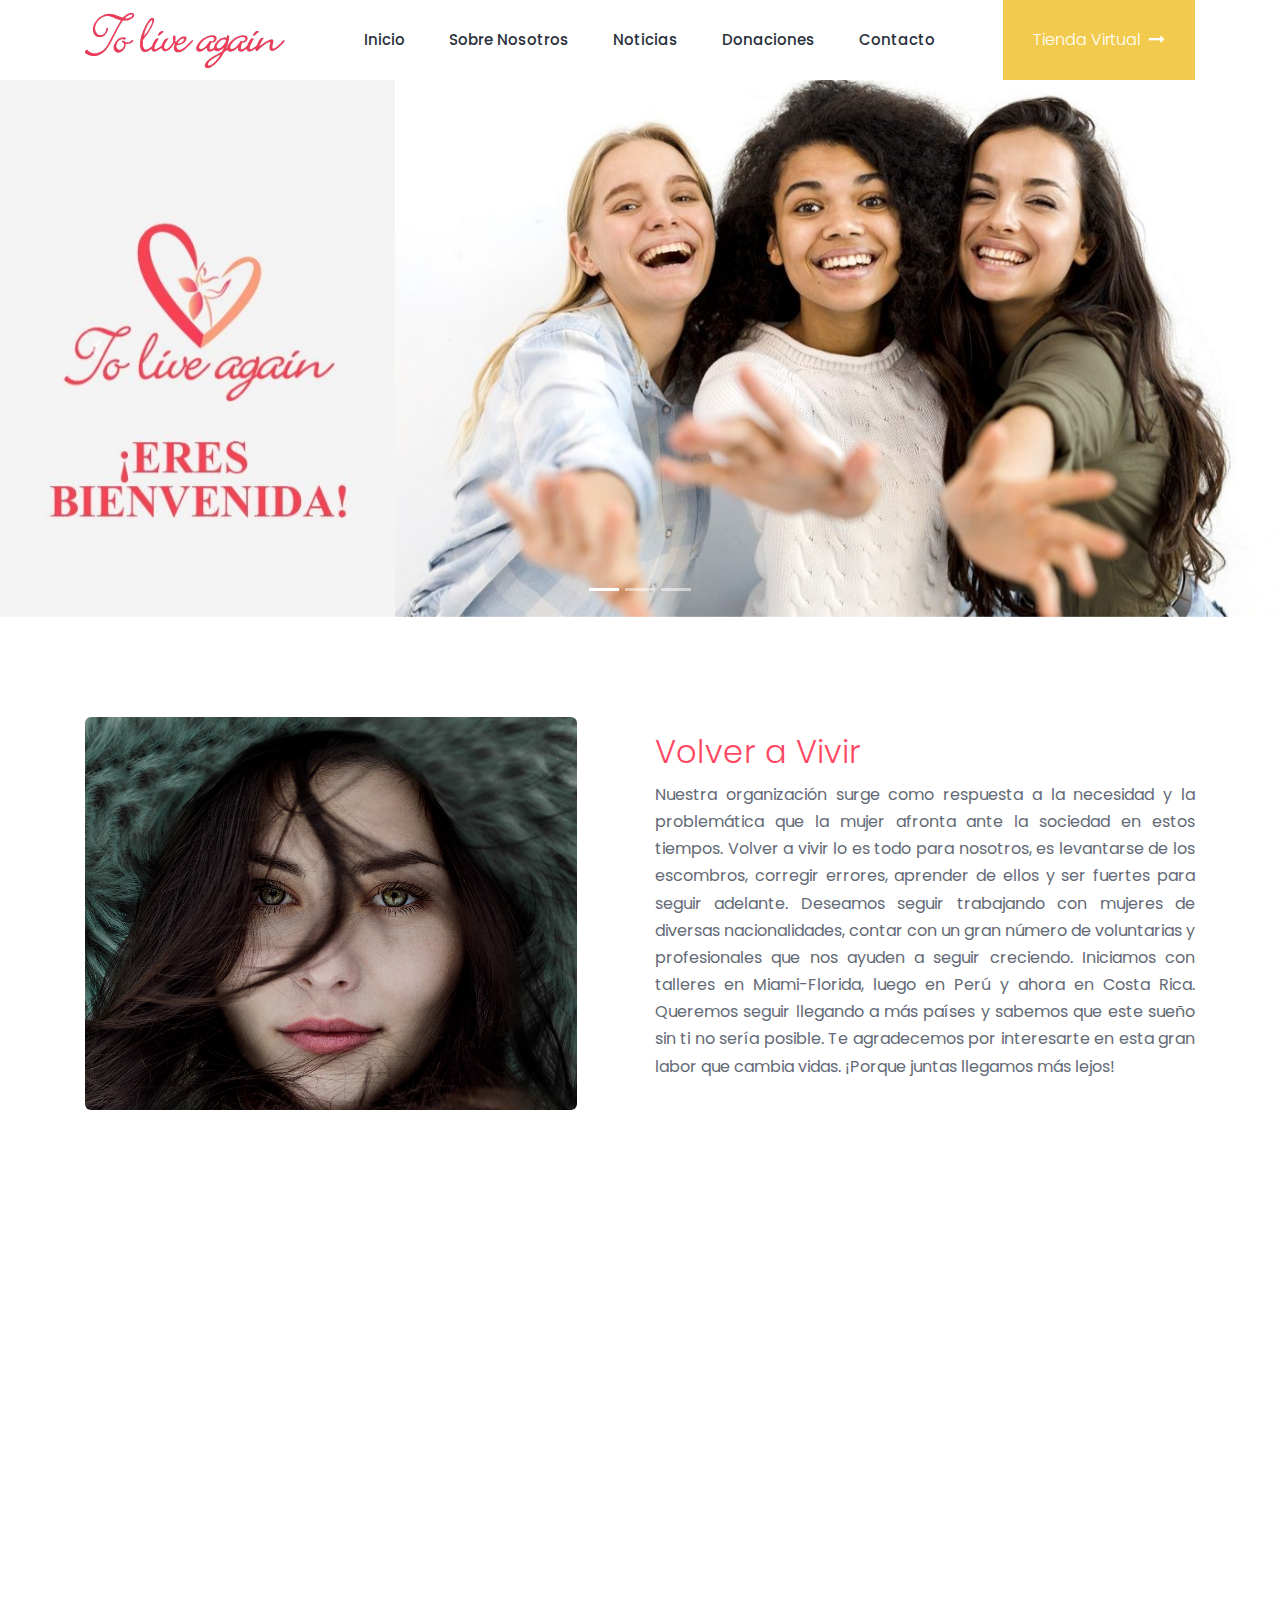
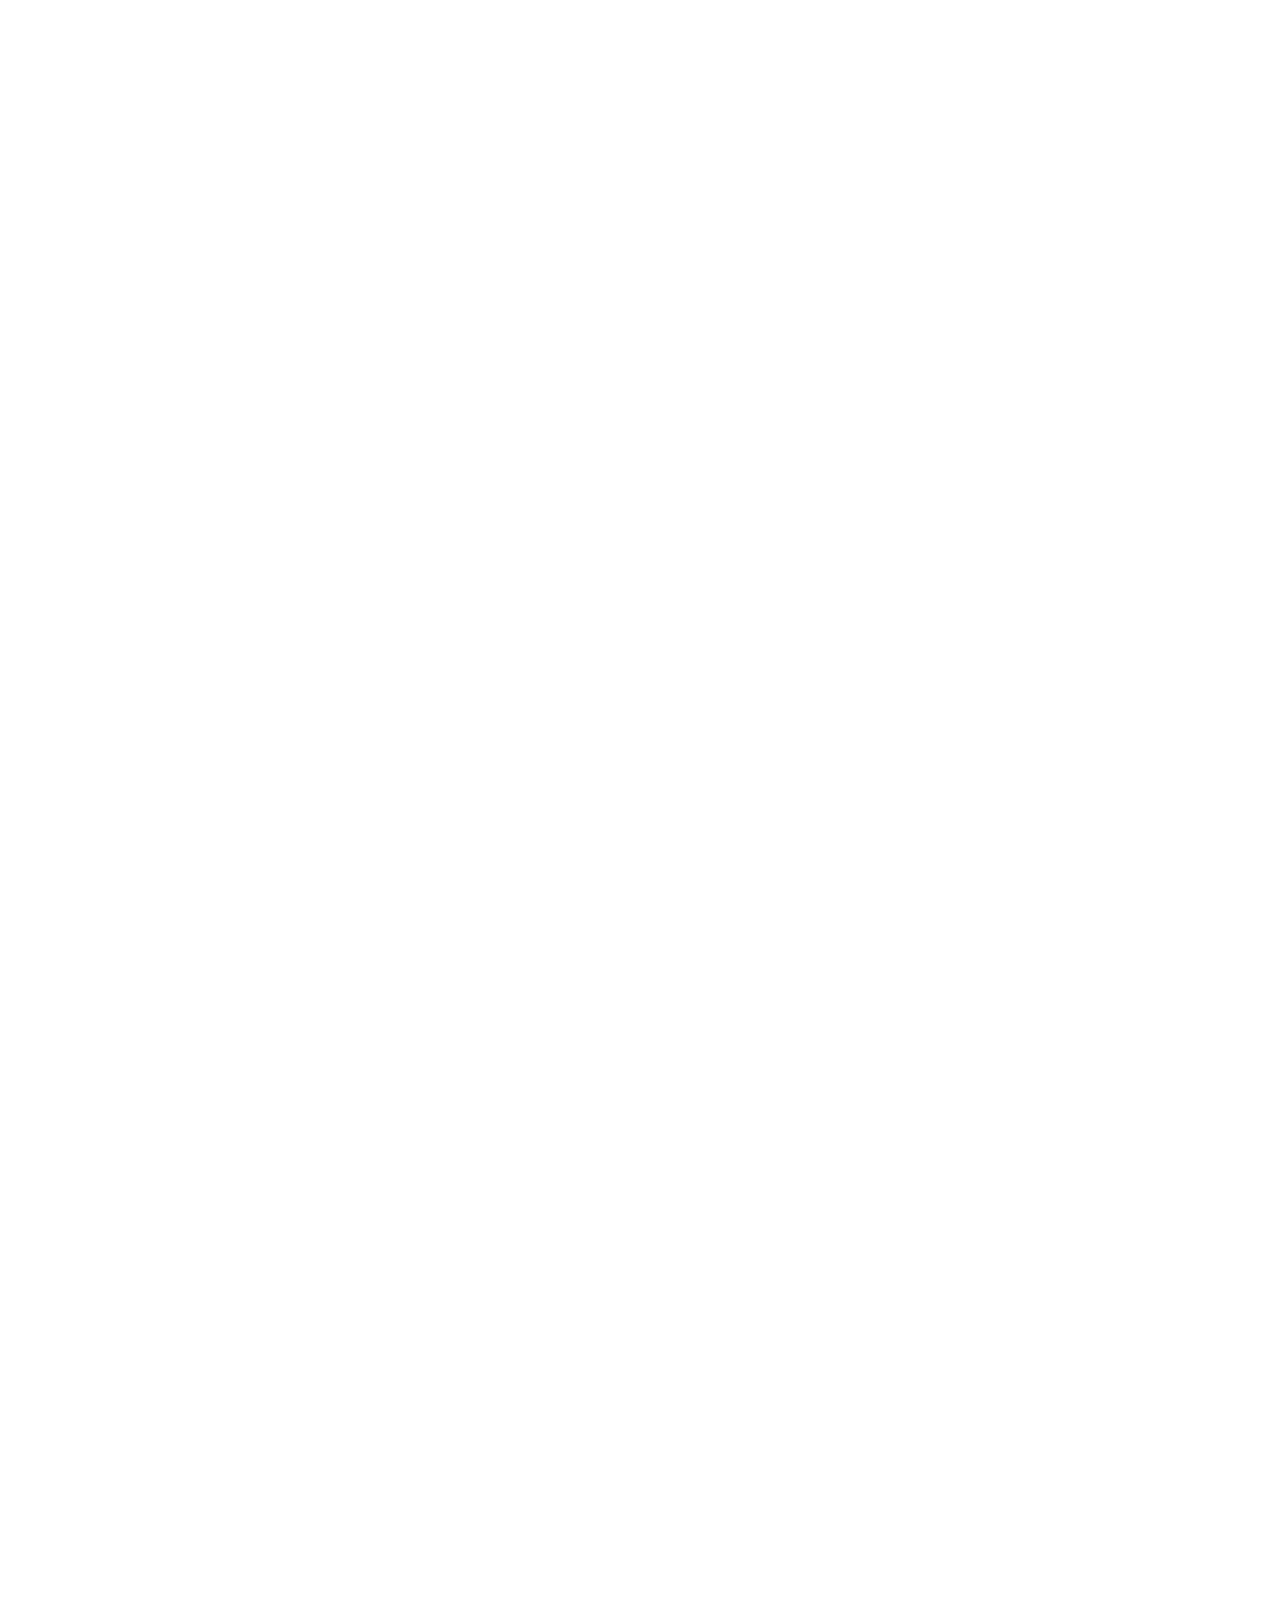
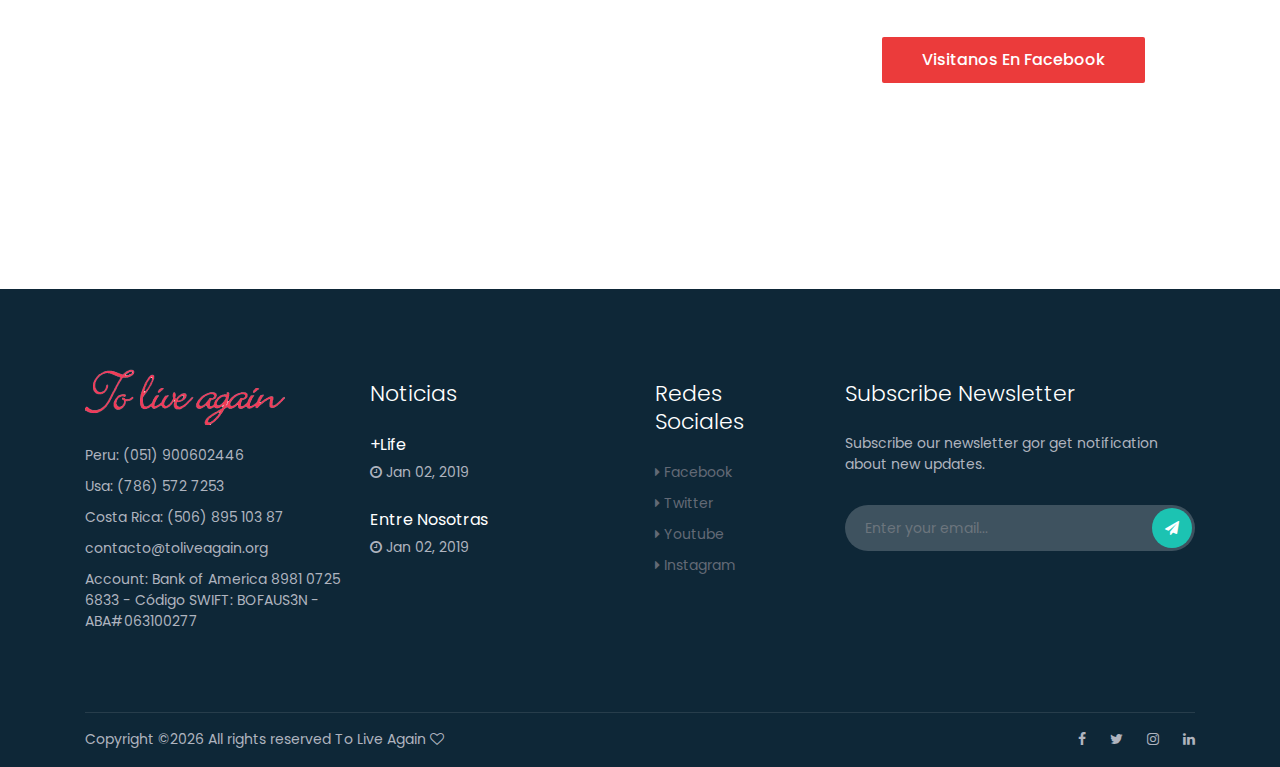
<file: index.html>
<!DOCTYPE html>
<html lang="en">

<head>
    <meta charset="UTF-8">
    <meta name="description" content="">
    <meta http-equiv="X-UA-Compatible" content="IE=edge">
    <meta name="viewport" content="width=device-width, initial-scale=1, shrink-to-fit=no">

    <!-- Title -->
    <title>To Live Again</title>

    <!-- Favicon -->
    <link rel="icon" href="img/core-img/favicon.png">

    <!-- Stylesheet -->
    <link rel="stylesheet" href="style.css">

</head>

<body>
    <!-- Preloader -->
    <div id="preloader">
        <div class="loader"></div>
    </div>
    <!-- /Preloader -->

    <!-- Header Area Start -->
    <header class="header-area">
        <!-- Search Form -->
       

        <!-- Top Header Area Start -->
   <!--      <div class="top-header-area">
            <div class="container">
                <div class="row">

                    <div class="col-6">
                        <div class="top-header-content">
                            <a href="#"><i class="icon_phone"></i> <span>(123) 456-789-1230</span></a>
                            <a href="#"><i class="icon_mail"></i> <span>info.colorlib@gmail.com</span></a>
                        </div>
                    </div>

                    <div class="col-6">
                        <div class="top-header-content">
                            Top Social Area
                            <div class="top-social-area ml-auto">
                                <a href="#"><i class="fa fa-facebook" aria-hidden="true"></i></a>
                                <a href="#"><i class="fa fa-twitter" aria-hidden="true"></i></a>
                                <a href="#"><i class="fa fa-tripadvisor" aria-hidden="true"></i></a>
                                <a href="#"><i class="fa fa-instagram" aria-hidden="true"></i></a>
                            </div>
                        </div>
                    </div>

                </div>
            </div>
        </div> -->
        <!-- Top Header Area End -->

        <!-- Main Header Start -->
        <div class="main-header-area">
            <div class="classy-nav-container breakpoint-off">
                <div class="container">
                    <!-- Classy Menu -->
                    <nav class="classy-navbar justify-content-between" id="robertoNav">

                        <!-- Logo -->
                        <a class="nav-brand" href="index.html"><img src="./img/core-img/logo.png" alt=""></a>

                        <!-- Navbar Toggler -->
                        <div class="classy-navbar-toggler">
                            <span class="navbarToggler"><span></span><span></span><span></span></span>
                        </div>

                        <!-- Menu -->
                        <div class="classy-menu">
                            <!-- Menu Close Button -->
                            <div class="classycloseIcon">
                                <div class="cross-wrap"><span class="top"></span><span class="bottom"></span></div>
                            </div>
                            <!-- Nav Start -->
                            <div class="classynav">
                                <ul id="nav">
                                    <li class="active"><a href="./index.html">Inicio</a></li>
                                    <li><a href="./about.html">Sobre Nosotros</a></li>
                                    <li><a href="./blog.html">Noticias</a></li>

                                    

                                    
                                    <li><a href="./single-blog.html">Donaciones</a></li>
                                    <li><a href="./contact.html">Contacto</a></li>
                                </ul>

                                <!-- Search -->
                             

                                <!-- Book Now -->
                                <div class="book-now-btn ml-3 ml-lg-5">
                                    <a href="#">Tienda Virtual <i class="fa fa-long-arrow-right" aria-hidden="true"></i></a>
                                </div>
                            </div>
                            <!-- Nav End -->
                        </div>
                    </nav>
                </div>
            </div>
        </div>
    </header>
    <!-- Header Area End -->

    <!-- Welcome Area Start -->
    <div id="carouselExampleIndicators" class="carousel slide" data-ride="carousel">
  <ol class="carousel-indicators">
    <li data-target="#carouselExampleIndicators" data-slide-to="0" class="active"></li>
    <li data-target="#carouselExampleIndicators" data-slide-to="1"></li>
    <li data-target="#carouselExampleIndicators" data-slide-to="2"></li>
  </ol>
  <div class="carousel-inner">
    <div class="carousel-item active">
      <img class="d-block w-10" src="img/bg-img/18.jpg"   alt="First slide">
    </div>
    <div class="carousel-item">
      <img class="d-block w-100" src="img/bg-img/17.jpg" alt="Second slide">
    </div>
    <div class="carousel-item">
      <img class="d-block w-100" src="img/bg-img/16.jpg" alt="Third slide">
    </div>
  </div>
  <a class="carousel-control-prev" href="#carouselExampleIndicators" role="button" data-slide="prev">
    <span class="carousel-control-prev-icon" aria-hidden="true"></span>
    <span class="sr-only">Previous</span>
  </a>
  <a class="carousel-control-next" href="#carouselExampleIndicators" role="button" data-slide="next">
    <span class="carousel-control-next-icon" aria-hidden="true"></span>
    <span class="sr-only">Next</span>
  </a>
</div>
    <!-- Welcome Area End -->
<section class="roberto-about-us-area section-padding-100-0 mb-100">
        <div class="container">
            <div class="row align-items-center">
                <div class="col-12 col-lg-6">
                    <div class="about-thumbnail pr-lg-5  wow fadeInUp" data-wow-delay="100ms">
                        <img src="img/bg-img/800.jpg" alt="">
                    </div>
                </div>
                <div class="col-12 col-lg-6">
                    <!-- Section Heading -->
                  
                    <div class="about-content wow fadeInUp" style="text-align: justify;" data-wow-delay="500ms"><h2 style="color: #FF4763">Volver a Vivir</h2>
                        <p>Nuestra organización surge como respuesta a la necesidad y la problemática que la mujer afronta ante la sociedad en estos tiempos. 

Volver a vivir lo es todo para nosotros, es levantarse de los escombros, corregir errores, aprender de ellos y ser fuertes para seguir adelante. 
Deseamos seguir trabajando con mujeres de diversas nacionalidades, contar con un gran número de voluntarias y profesionales que nos ayuden a seguir creciendo. 
Iniciamos con talleres en Miami-Florida, luego en Perú y ahora en Costa Rica. Queremos seguir llegando a más países y sabemos que este sueño sin ti no sería posible. 
Te agradecemos por interesarte en esta gran labor que cambia vidas.
¡Porque juntas llegamos más lejos!


</p>
                    </div>
                </div> 
            </div>
        </div>
    </section>




    <!-- Service Area Start -->
    <section class="roberto-service-area section-padding-50-0">
        <div class="container">
            <div class="row">
                <div class="col-12">
                    <!-- Section Heading -->
                    <div class="section-heading text-center wow fadeInUp" data-wow-delay="100ms">
                        <h6>Volver a Vivir</h6>
                        <h2>Lo que hacemos</h2><br>
                        <p style="text-align: justify;">Trabajamos con mujeres que han sido víctimas de violencia, abandono y traumas que las imposibilitan a realizarse y crecer en diversas áreas de sus vidas. 
Realizamos talleres y conferencias que empoderan a la mujer a seguir creciendo, a innovarse y desarrollarse en el ámbito personal y profesional.
También contamos con psicólogos que nos ayudan a realizar un trabajo profesional adecuado, para cada mujer que lo necesite. 
Contamos con el apoyo de voluntarios y donaciones que nos permiten seguir avanzando hacia la meta. 
</p>      
                    </div>
                </div>
            </div>

            <div class="row">
                <!-- Single Service Area -->
                <div class="col-12 col-md-6 col-lg-4">
                    <div class="single-service-area mb-100 wow fadeInUp" data-wow-delay="300ms">
                        <img src="img/bg-img/79.jpg" alt="">
                        <div class="service-title d-flex align-items-center justify-content-center">
                            <h5>Conferencias</h5>
                        </div>
                    </div>
                </div>
                <!-- Single Service Area -->
                <div class="col-12 col-md-6 col-lg-4">
                    <div class="single-service-area mb-100 wow fadeInUp" data-wow-delay="500ms">
                        <img src="img/bg-img/77.jpg" alt="">
                        <div class="service-title d-flex align-items-center justify-content-center">
                            <h5>Talleres</h5>
                        </div>
                    </div>
                </div>
                <!-- Single Service Area -->
                <div class="col-12 col-md-6 col-lg-4">
                    <div class="single-service-area mb-100 wow fadeInUp" data-wow-delay="700ms">
                        <img src="img/bg-img/78.jpg" alt="">
                        <div class="service-title d-flex align-items-center justify-content-center">
                            <h5>Obras Sociales</h5>
                        </div>
                    </div>
                </div>
            </div>
        </div>
    </section>


    <!-- About Us Area Start -->
   
        <div class="container mt-50">
            <div class="row align-items-center">
                <div class="col-12 col-lg-6">
                    <!-- Section Heading -->
                    <div class="section-heading wow fadeInUp" data-wow-delay="100ms">
                        <h6>Volver a Vivir</h6>
                        <h2>Una nueva esperanza</h2>
                    </div>
                    <div class="about-us-content mb-100">
                        <h5 class="wow fadeInUp" data-wow-delay="300ms">Las huellas emocionales que dejan la violencia en la vida de una mujer es una marca muy profunda, a veces difíciles de apreciar a simple vista, pero que expuestas a la luz del conocimiento son claramente visibles en el comportamiento de la persona.</h5>
                        <p class="wow fadeInUp" data-wow-delay="400ms">Fundadora: <span>Fabiola Serquen</span></p>
                        <img src="img/core-img/signature.png" alt="" class="wow fadeInUp" data-wow-delay="500ms">
                    </div>
                </div>

                <div class="col-12 col-lg-6">
                    <div class="about-us-thumbnail mb-100 wow fadeInUp" data-wow-delay="700ms">
                        <div class="row no-gutters">
                            <div class="col-6">
                                <div class="single-thumb">
                                    <img src="img/bg-img/124.jpg" alt="">
                                </div> 
                                <div class="single-thumb">
                                    <img src="img/bg-img/111.jpg" alt="">
                                </div>
                            </div>
                            <div class="col-6">
                                <div class="single-thumb">
                                    <img src="img/bg-img/112.jpg" alt="">
                                </div>
                                <div class="single-thumb">
                                    <img src="img/bg-img/125.jpg" alt="">
                                </div>
                            </div>
                        </div>
                    </div>
                </div>
            </div>
        </div>
    </section>
    <!-- About Us Area End -->

    
    <!-- Service Area End -->

    <!-- Our Room Area End -->

    <!-- Testimonials Area Start -->
    
    <!-- Testimonials Area End -->

    <!-- Projects Area Start -->
    
    <!-- Projects Area End -->

    <!-- Blog Area Start -->
    <section class="roberto-blog-area section-padding-50-0">
        <div class="container">
            <div class="row">
                <!-- Section Heading -->
                <div class="col-12">
                    <div class="section-heading text-center wow fadeInUp" data-wow-delay="100ms">
                        <h6>Nuestro Blog</h6>
                        <h2>Ultimos Eventos</h2>
                    </div>
                </div>
            </div>

            <div class="row">
                <!-- Single Post Area -->
                <div class="col-12 col-md-6 col-lg-4">
                    <div class="single-post-area mb-100 wow fadeInUp" data-wow-delay="300ms">
                        <a href="#" class="post-thumbnail"><img src="img/bg-img/2.jpg" alt=""></a>
                        <!-- Post Meta -->
                        <div class="post-meta">
                            <a href="#" class="post-date">Jan 02, 2019</a>
                            <a href="#" class="post-catagory">Event</a>
                        </div>
                        <!-- Post Title -->
                        <a href="#" class="post-title">Learn How To Motivate Yourself</a>
                        <p>How many free autoresponders have you tried? And how many emails did you get through using them?</p>
                        <a href="index.html" class="btn continue-btn"><i class="fa fa-long-arrow-right" aria-hidden="true"></i></a>
                    </div>
                </div>

                <!-- Single Post Area -->
                <div class="col-12 col-md-6 col-lg-4">
                    <div class="single-post-area mb-100 wow fadeInUp" data-wow-delay="500ms">
                        <a href="#" class="post-thumbnail"><img src="img/bg-img/3.jpg" alt=""></a>
                        <!-- Post Meta -->
                        <div class="post-meta">
                            <a href="#" class="post-date">Jan 02, 2019</a>
                            <a href="#" class="post-catagory">Event</a>
                        </div>
                        <!-- Post Title -->
                        <a href="#" class="post-title">What If Let You Run The Hubble</a>
                        <p>My point here is that if you have no clue for the answers above you probably are not operating a followup.</p>
                        <a href="index.html" class="btn continue-btn"><i class="fa fa-long-arrow-right" aria-hidden="true"></i></a>
                    </div>
                </div>

                <!-- Single Post Area -->
                <div class="col-12 col-md-6 col-lg-4">
                    <div class="single-post-area mb-100 wow fadeInUp" data-wow-delay="700ms">
                        <a href="#" class="post-thumbnail"><img src="img/bg-img/4.jpg" alt=""></a>
                        <!-- Post Meta -->
                        <div class="post-meta">
                            <a href="#" class="post-date">Jan 02, 2019</a>
                            <a href="#" class="post-catagory">Event</a>
                        </div>
                        <!-- Post Title -->
                        <a href="#" class="post-title">Six Pack Abs The Big Picture</a>
                        <p>Some good steps to take to ensure you are getting what you need out of a autoresponder include…</p>
                        <a href="index.html" class="btn continue-btn"><i class="fa fa-long-arrow-right" aria-hidden="true"></i></a>
                    </div>
                </div>

            </div>
        </div>
    </section>
    <!-- Blog Area End -->

    <!-- Call To Action Area Start -->
    <section class="roberto-cta-area">
        <div class="container">
            <div class="cta-content bg-img bg-overlay jarallax" style="background-image: url(img/bg-img/1.jpg);">
                <div class="row align-items-center">
                    <div class="col-12 col-md-7">
                        <div class="cta-text mb-50">
                            <h2>Contactanos</h2>
                            <h6>Telefono : (051) 900602446<br>Email : contacto@toliveagain.org</h6>
                        </div>
                    </div>
                    <div class="col-12 col-md-5 text-right">
                        <a href="#" class="btn roberto-btn mb-50">Visitanos en Facebook</a>
                    </div>
                </div>
            </div>
        </div>
    </section>
    <!-- Call To Action Area End -->

    <!-- Partner Area Start -->
    <div class="partner-area">
        <div class="container">
            <div class="row">
                <div class="col-12">
                    <div class="partner-logo-content d-flex align-items-center justify-content-between wow fadeInUp" data-wow-delay="300ms">
                        <!-- Single Partner Logo -->
                        <a href="#" class="partner-logo"><img src="img/core-img/p1.png" alt=""></a>
                        <!-- Single Partner Logo -->
                        <a href="#" class="partner-logo"><img src="img/core-img/p2.png" alt=""></a>
                        <!-- Single Partner Logo -->
                        <a href="#" class="partner-logo"><img src="img/core-img/p3.png" alt=""></a>
                        <!-- Single Partner Logo -->
                        <a href="#" class="partner-logo"><img src="img/core-img/p4.png" alt=""></a>
                        <!-- Single Partner Logo -->
                        <a href="#" class="partner-logo"><img src="img/core-img/p5.png" alt=""></a>
                    </div>
                </div>
            </div>
        </div>
    </div>
    <!-- Partner Area End -->

    <!-- Footer Area Start -->
    <footer class="footer-area section-padding-80-0">
        <!-- Main Footer Area -->
        <div class="main-footer-area">
            <div class="container">
                <div class="row align-items-baseline justify-content-between">
                    <!-- Single Footer Widget Area -->
                    <div class="col-12 col-sm-6 col-lg-3">
                        <div class="single-footer-widget mb-80">
                            <!-- Footer Logo -->
                            <a href="#" class="footer-logo"><img src="img/core-img/logo.png" alt=""></a>

                            <span>Peru: (051) 900602446</span>
                            <span>Usa: (786) 572 7253</span>
                            <span>Costa Rica: (506) 895 103 87</span>
                            <span>contacto@toliveagain.org</span>  
                            <span>Account: Bank of America 8981 0725 6833 - Código SWIFT: BOFAUS3N - ABA#063100277</span>
                        </div>
                    </div>

                    <!-- Single Footer Widget Area -->
                    <div class="col-12 col-sm-6 col-lg-3">
                        <div class="single-footer-widget mb-80">
                            <!-- Widget Title -->
                            <h5 class="widget-title">Noticias</h5>

                            <!-- Single Blog Area -->
                            <div class="latest-blog-area">
                                <a href="#" class="post-title">+Life</a>
                                <span class="post-date"><i class="fa fa-clock-o" aria-hidden="true"></i> Jan 02, 2019</span>
                            </div>

                            <!-- Single Blog Area -->
                            <div class="latest-blog-area">
                                <a href="#" class="post-title">Entre Nosotras</a>
                                <span class="post-date"><i class="fa fa-clock-o" aria-hidden="true"></i> Jan 02, 2019</span>
                            </div>
                        </div>
                    </div>

                    <!-- Single Footer Widget Area -->
                    <div class="col-12 col-sm-4 col-lg-2">
                        <div class="single-footer-widget mb-80">
                            <!-- Widget Title -->
                            <h5 class="widget-title">Redes Sociales</h5>

                            <!-- Footer Nav -->
                            <ul class="footer-nav">
                                <li><a href="#"><i class="fa fa-caret-right" aria-hidden="true"></i> Facebook</a></li>
                                <li><a href="#"><i class="fa fa-caret-right" aria-hidden="true"></i> Twitter</a></li>
                                <li><a href="#"><i class="fa fa-caret-right" aria-hidden="true"></i> Youtube</a></li>
                                <li><a href="#"><i class="fa fa-caret-right" aria-hidden="true"></i> Instagram</a></li>
                            </ul>
                        </div>
                    </div>

                    <!-- Single Footer Widget Area -->
                    <div class="col-12 col-sm-8 col-lg-4">
                        <div class="single-footer-widget mb-80">
                            <!-- Widget Title -->
                            <h5 class="widget-title">Subscribe Newsletter</h5>
                            <span>Subscribe our newsletter gor get notification about new updates.</span>

                            <!-- Newsletter Form -->
                            <form action="index.html" class="nl-form">
                                <input type="email" class="form-control" placeholder="Enter your email...">
                                <button type="submit"><i class="fa fa-paper-plane" aria-hidden="true"></i></button>
                            </form>
                        </div>
                    </div>
                </div>
            </div>
        </div>

        <!-- Copywrite Area -->
        <div class="container">
            <div class="copywrite-content">
                <div class="row align-items-center">
                    <div class="col-12 col-md-8">
                        <!-- Copywrite Text -->
                        <div class="copywrite-text">
                            <p><!-- Link back to Colorlib can't be removed. Template is licensed under CC BY 3.0. -->
Copyright &copy;<script>document.write(new Date().getFullYear());</script> All rights reserved To Live Again <i class="fa fa-heart-o" aria-hidden="true"></i>
<!-- Link back to Colorlib can't be removed. Template is licensed under CC BY 3.0. --></p>
                        </div>
                    </div>
                    <div class="col-12 col-md-4">
                        <!-- Social Info -->
                        <div class="social-info">
                            <a href="#"><i class="fa fa-facebook" aria-hidden="true"></i></a>
                            <a href="#"><i class="fa fa-twitter" aria-hidden="true"></i></a>
                            <a href="#"><i class="fa fa-instagram" aria-hidden="true"></i></a>
                            <a href="#"><i class="fa fa-linkedin" aria-hidden="true"></i></a>
                        </div>
                    </div>
                </div>
            </div>
        </div>
    </footer>
    <!-- Footer Area End -->

    <!-- **** All JS Files ***** -->
    <!-- jQuery 2.2.4 -->
    <script src="js/jquery.min.js"></script>
    <!-- Popper -->
    <script src="js/popper.min.js"></script>
    <!-- Bootstrap -->
    <script src="js/bootstrap.min.js"></script>
    <!-- All Plugins -->
    <script src="js/roberto.bundle.js"></script>
    <!-- Active -->
    <script src="js/default-assets/active.js"></script>

</body>

</html>
</file>
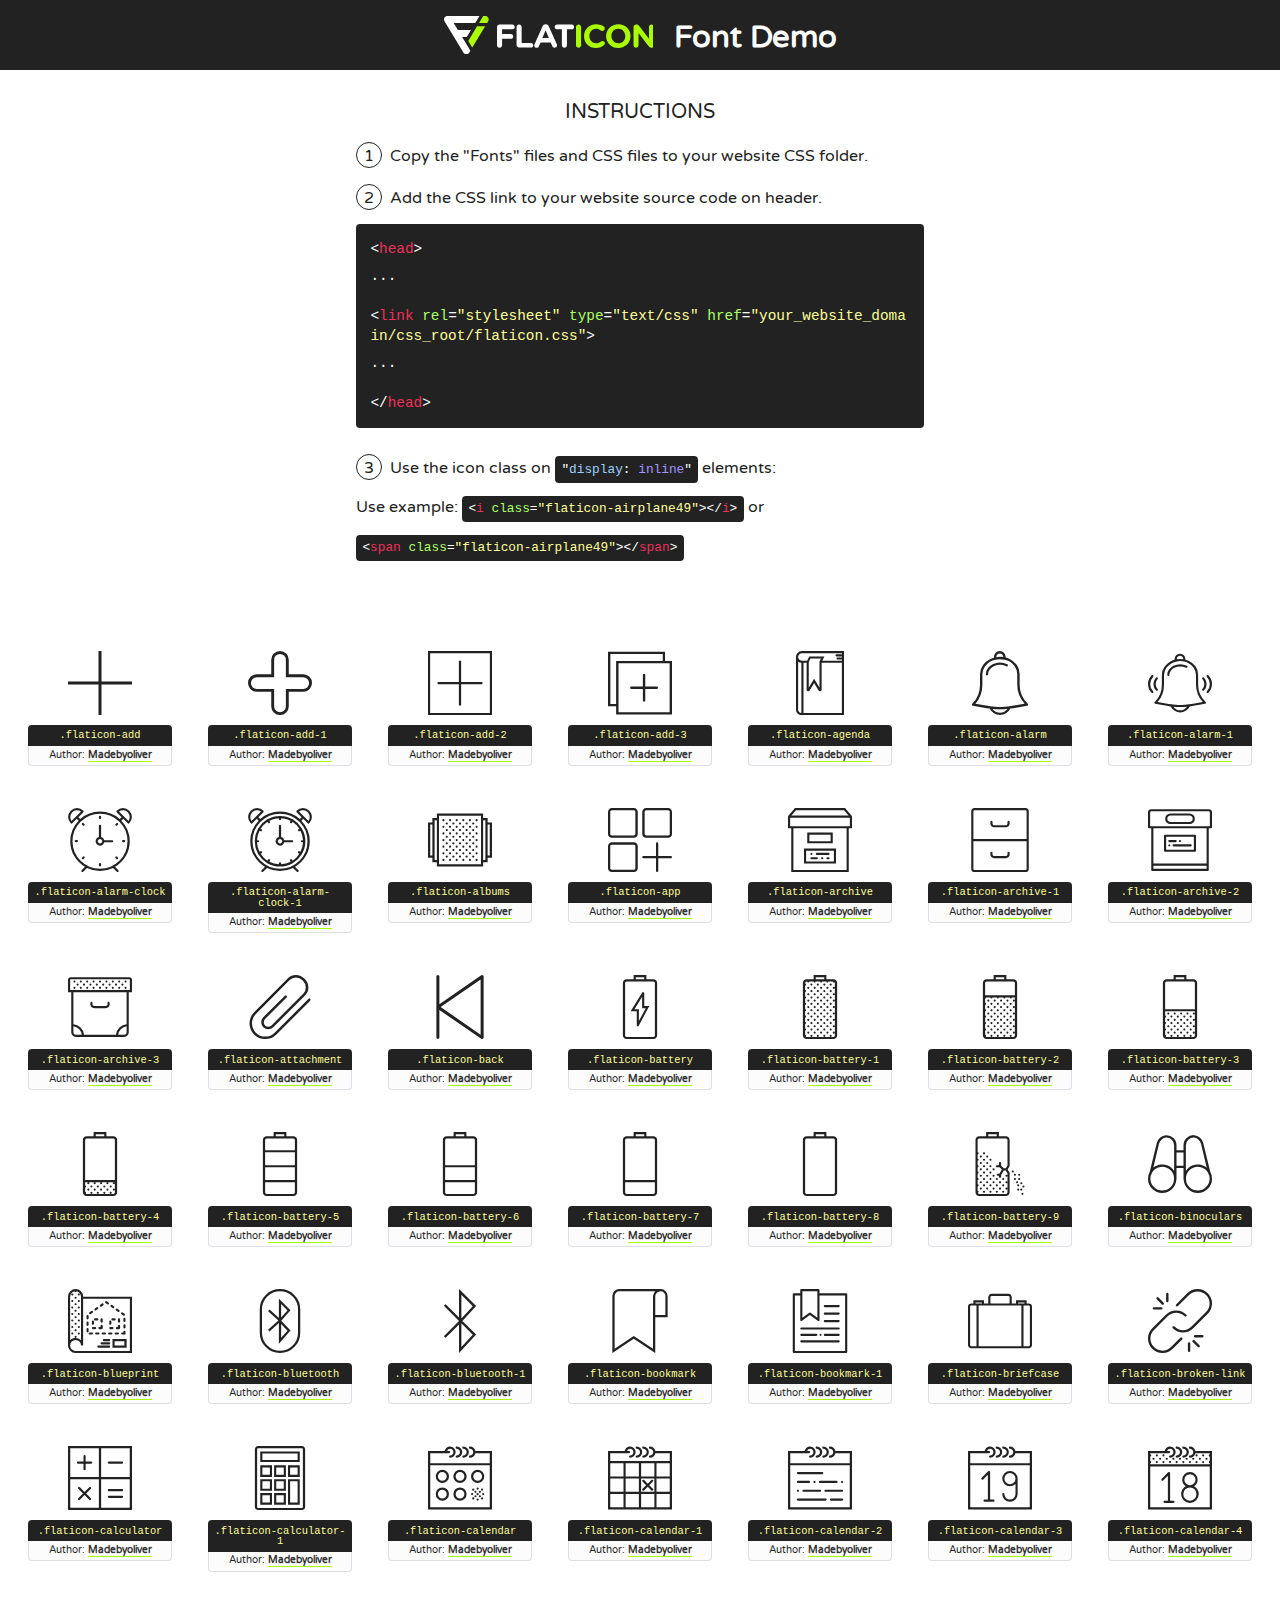
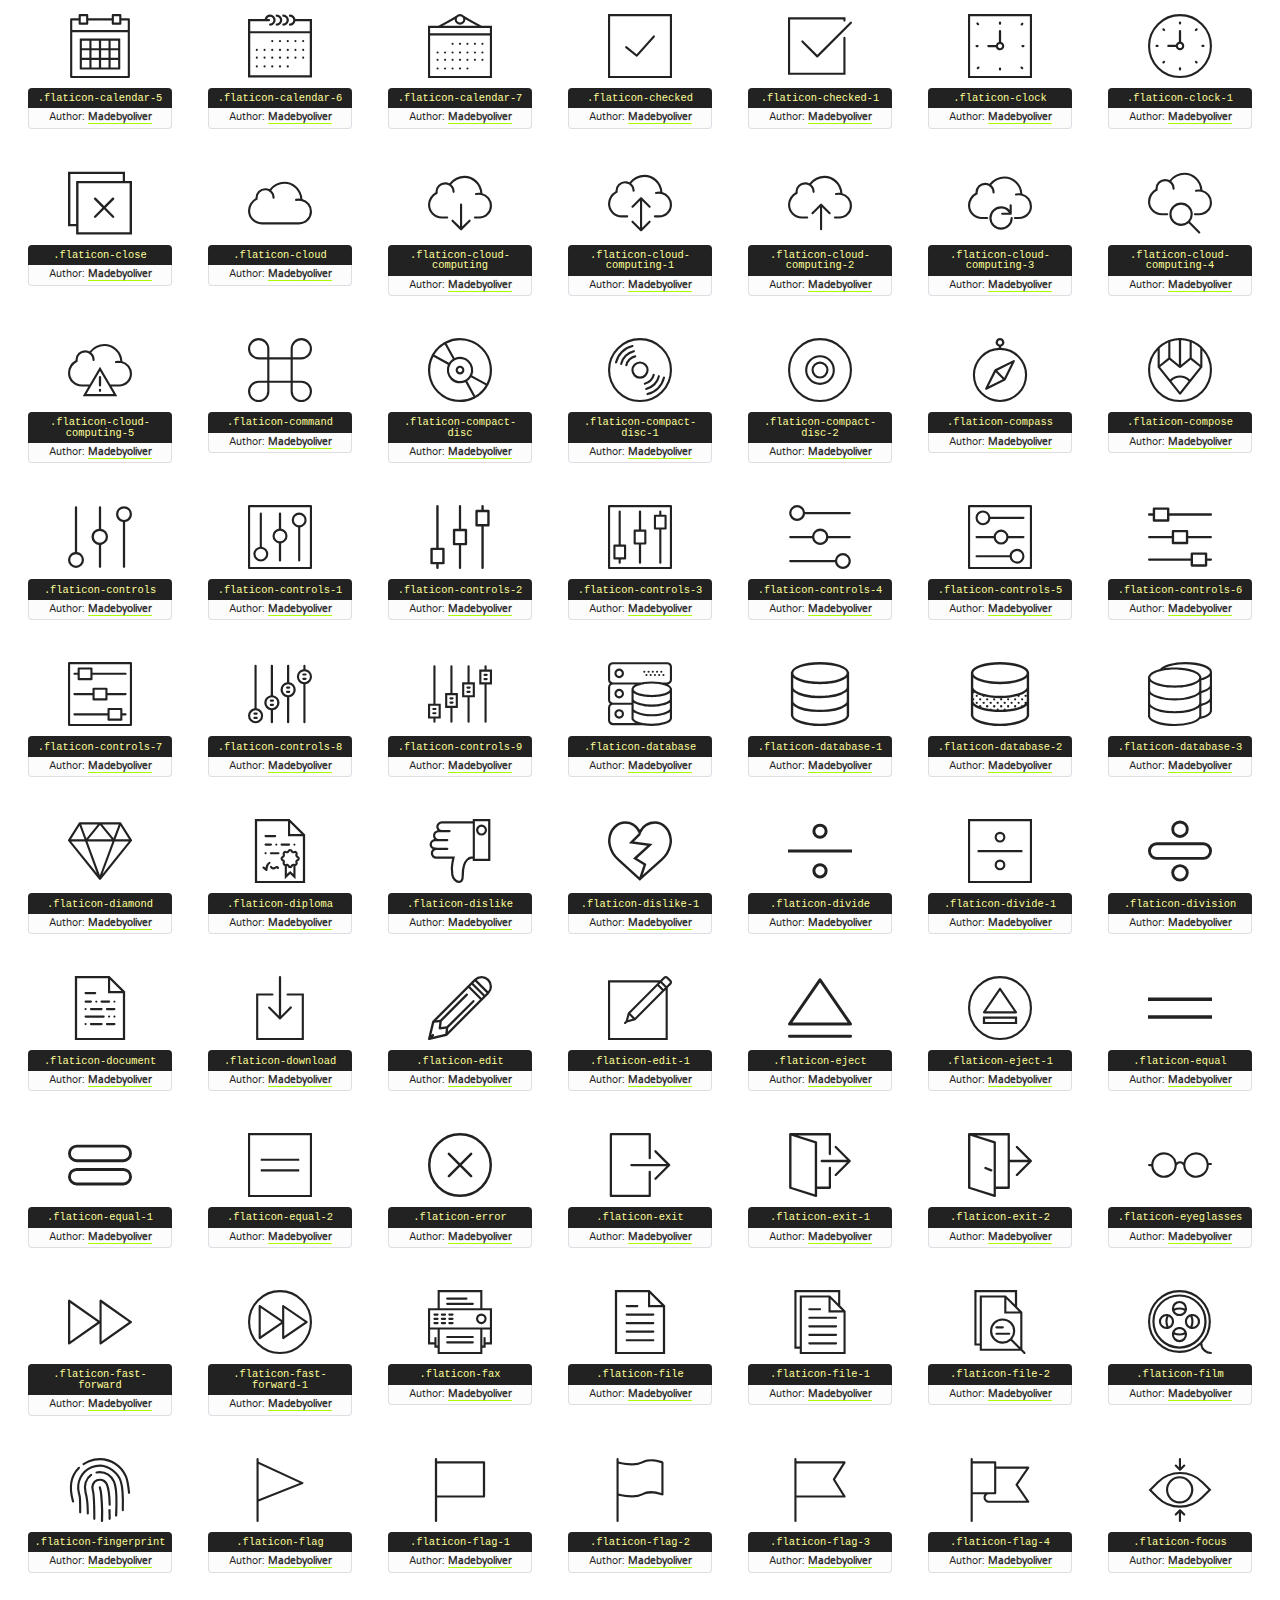
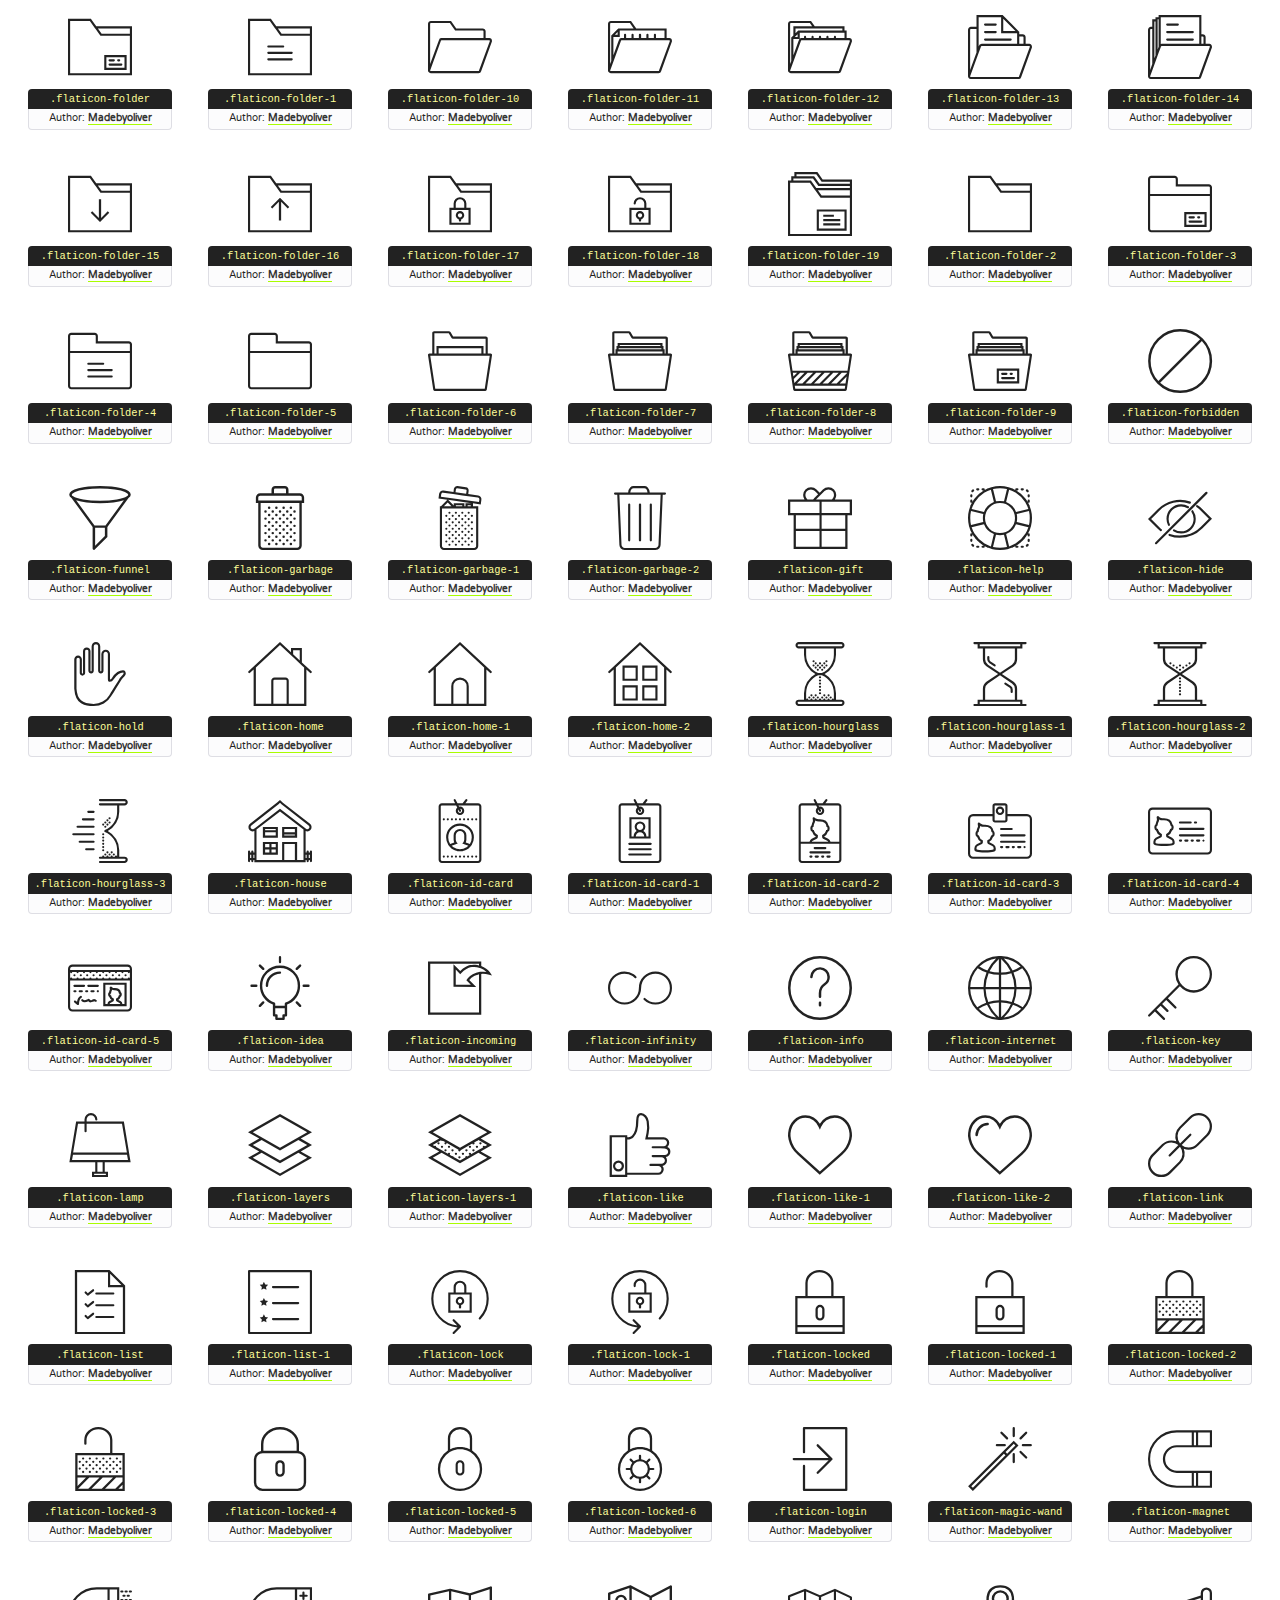
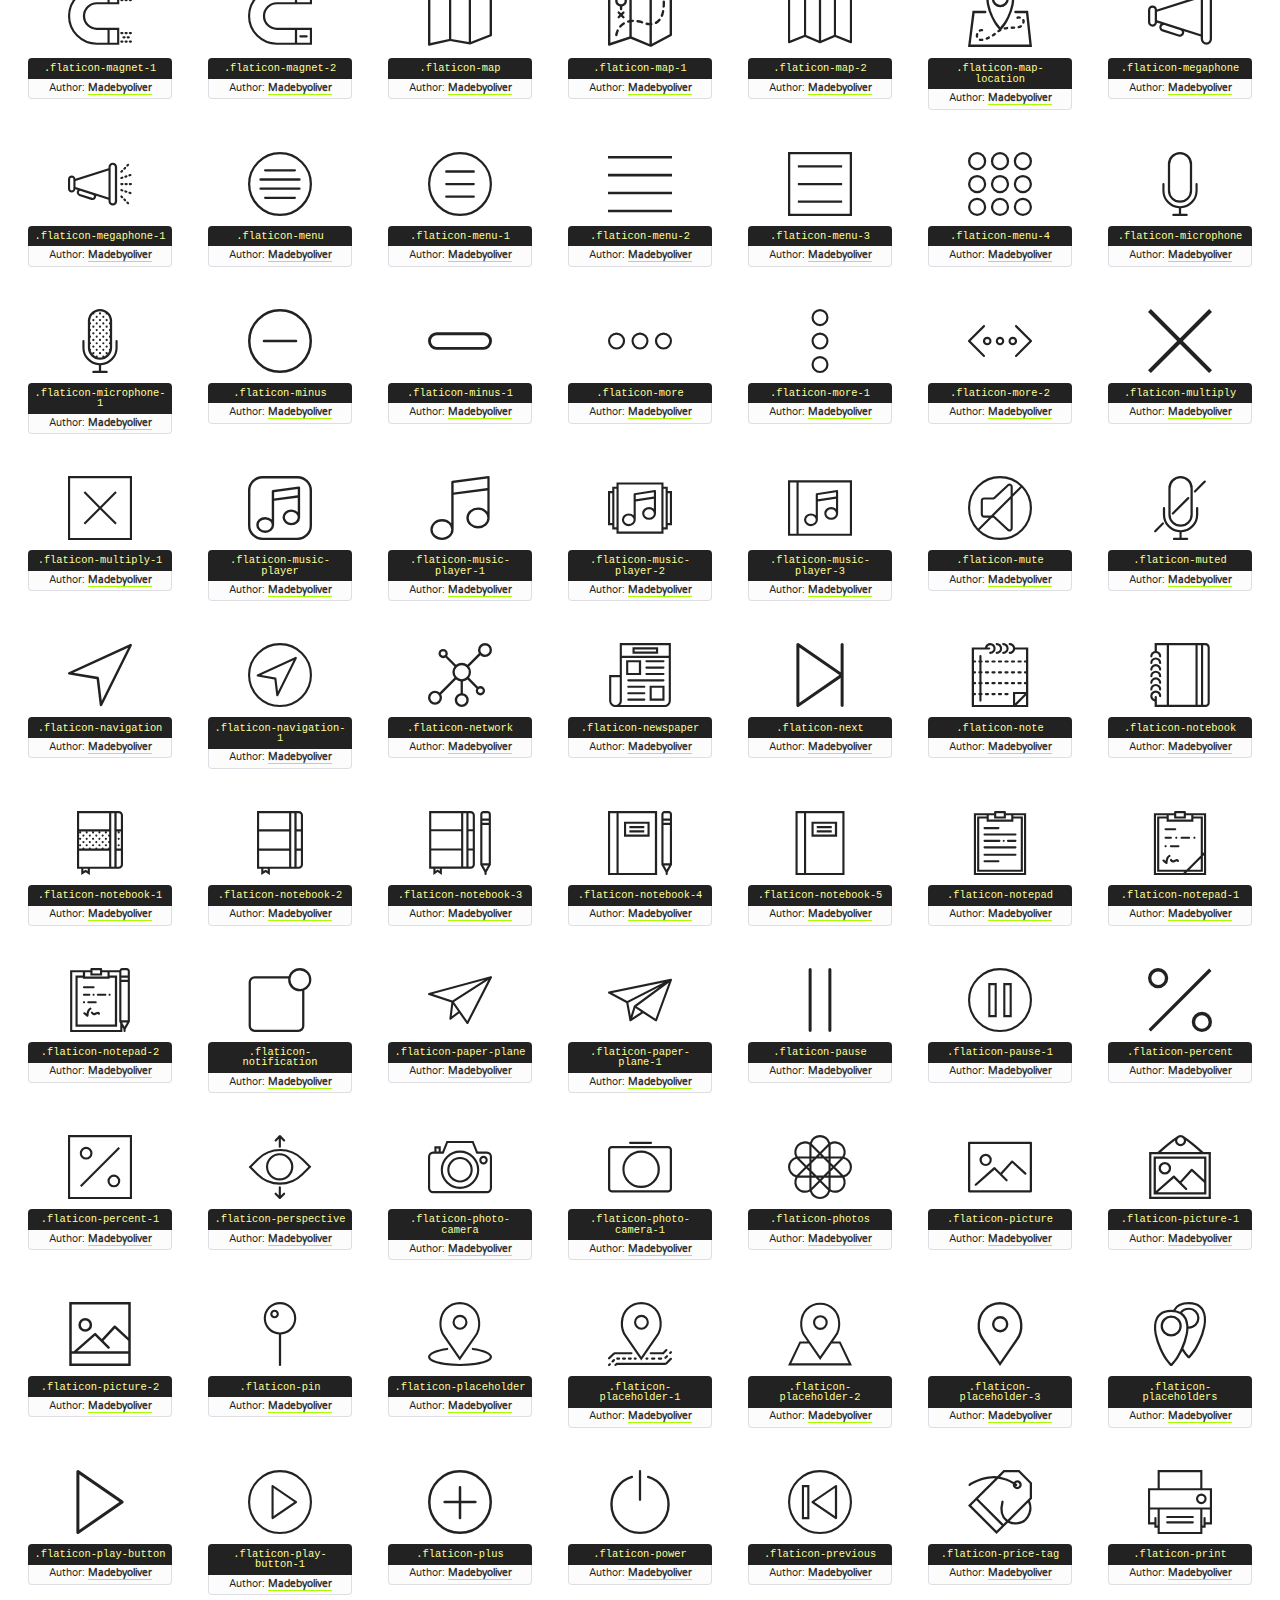
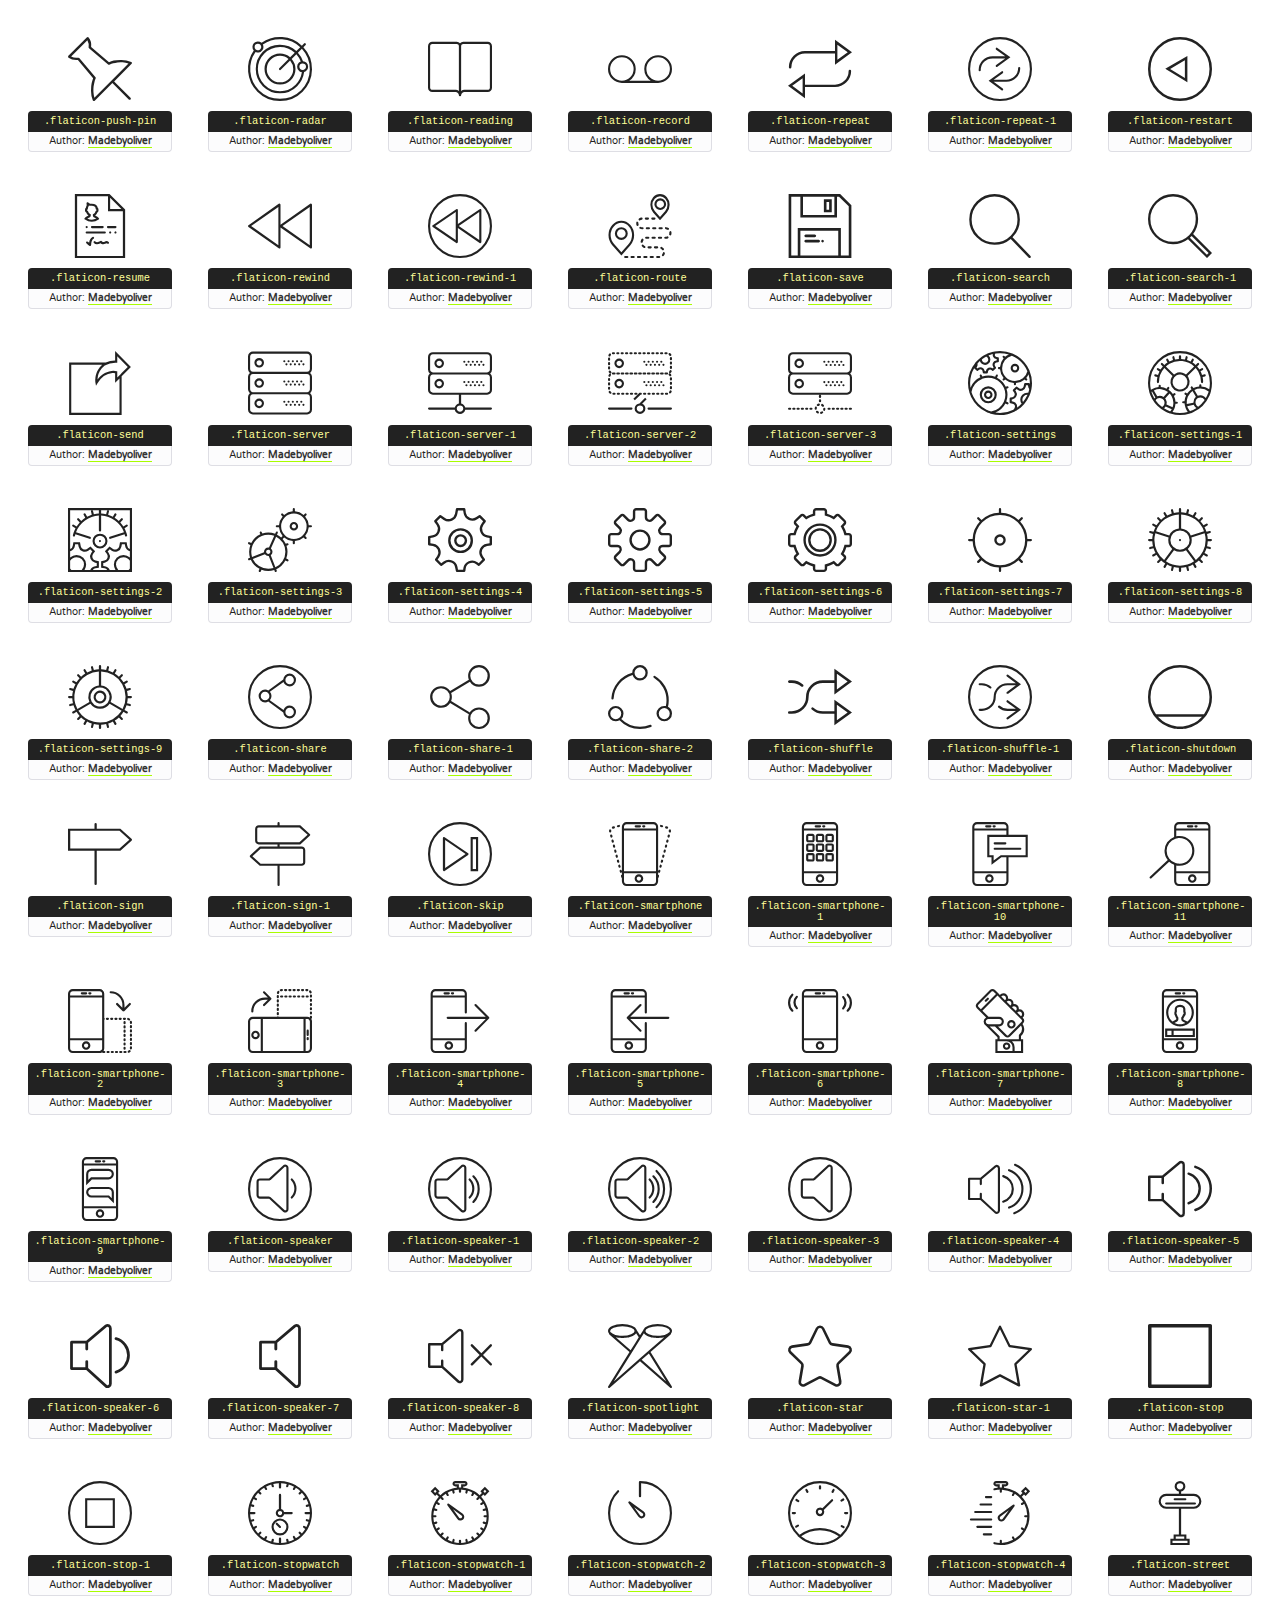
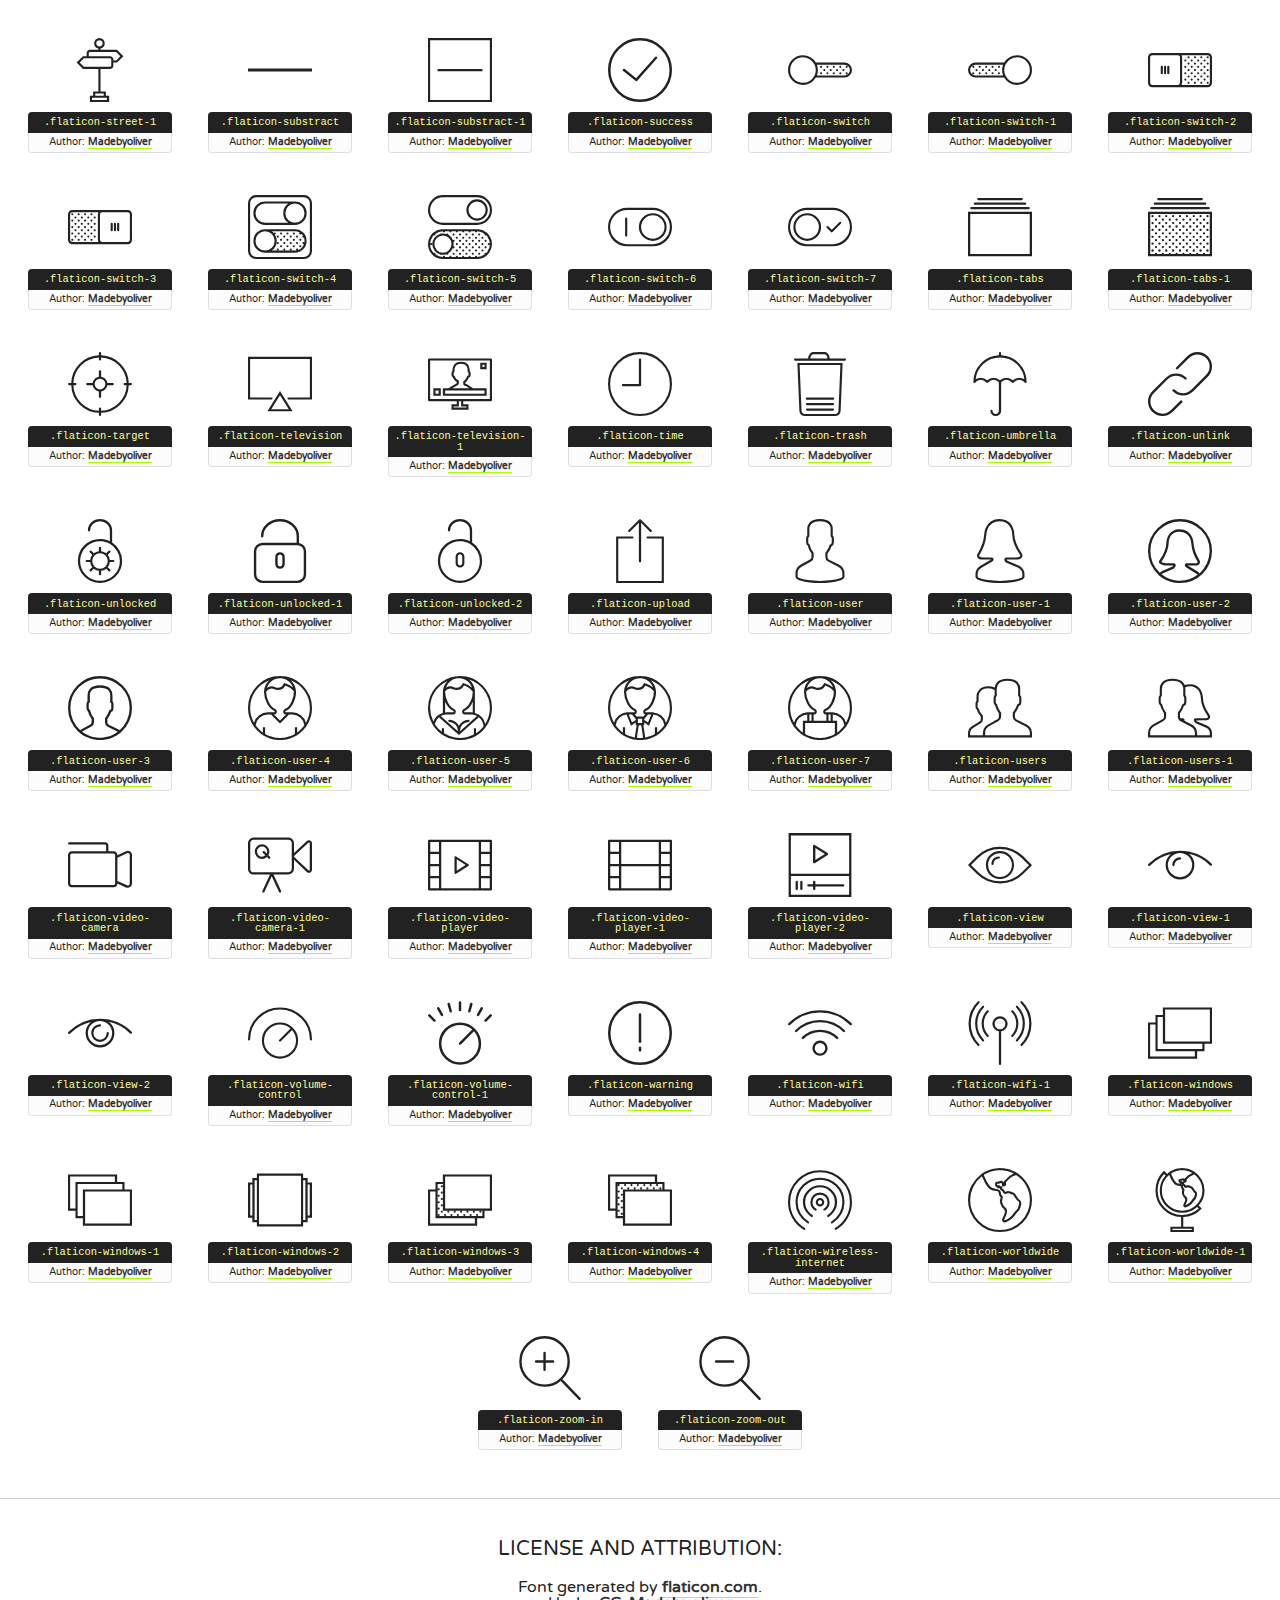
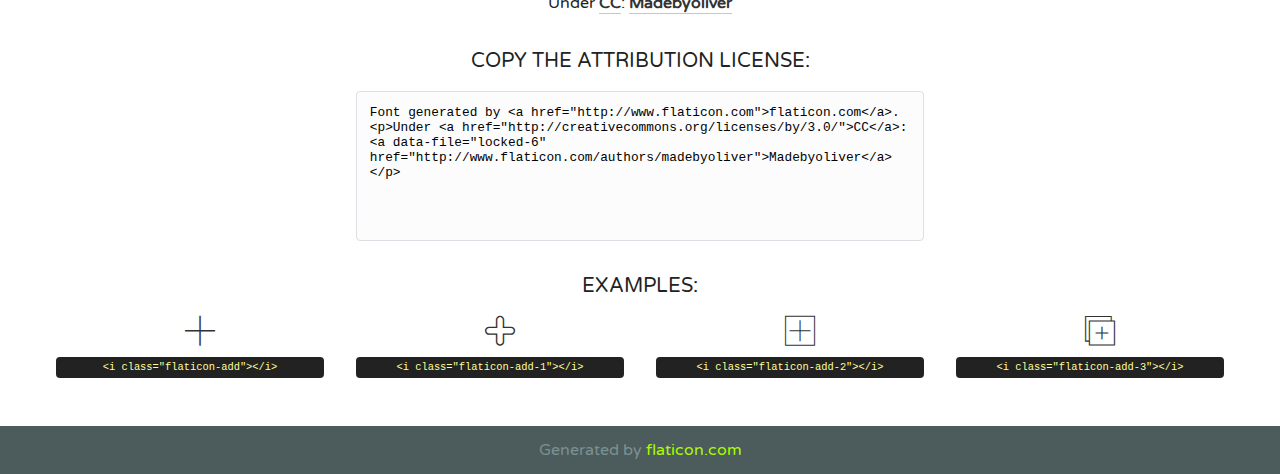
<file: img/core-img/149086-essential-set/149086-essential-set/font/flaticon.html>
<!DOCTYPE html>
<!--
  Flaticon icon font: Flaticon
  Creation date: 22/06/2016 15:41
-->
<html>
<!DOCTYPE html>
<html>

<head>
    <title>Flaticon WebFont</title>
    <link href="http://fonts.googleapis.com/css?family=Varela+Round" rel="stylesheet" type="text/css" />
    <link rel="stylesheet" type="text/css" href="flaticon.css">
    <meta charset="UTF-8">
    <style>
    html, body, div, span, applet, object, iframe,
    h1, h2, h3, h4, h5, h6, p, blockquote, pre,
    a, abbr, acronym, address, big, cite, code,
    del, dfn, em, img, ins, kbd, q, s, samp,
    small, strike, strong, sub, sup, tt, var,
    b, u, i, center,
    dl, dt, dd, ol, ul, li,
    fieldset, form, label, legend,
    table, caption, tbody, tfoot, thead, tr, th, td,
    article, aside, canvas, details, embed, 
    figure, figcaption, footer, header, hgroup, 
    menu, nav, output, ruby, section, summary,
    time, mark, audio, video {
        margin: 0;
        padding: 0;
        border: 0;
        font-size: 100%;
        font: inherit;
        vertical-align: baseline;
    }
    /* HTML5 display-role reset for older browsers */
    article, aside, details, figcaption, figure, 
    footer, header, hgroup, menu, nav, section {
        display: block;
    }
    body {
        line-height: 1;
    }
    ol, ul {
        list-style: none;
    }
    blockquote, q {
        quotes: none;
    }
    blockquote:before, blockquote:after,
    q:before, q:after {
        content: '';
        content: none;
    }
    table {
        border-collapse: collapse;
        border-spacing: 0;
    }
    body {
        font-family: 'Varela Round', Helvetica, Arial, sans-serif;
        font-size: 16px;
        color: #222;
    }
    a {
        color: #333;
        border-bottom: 1px solid #a9fd00;
        font-weight: bold;
        text-decoration: none;
    }
    * {
        -moz-box-sizing: border-box;
        -webkit-box-sizing: border-box;
        box-sizing: border-box;
        margin: 0;
        padding: 0;
    }
    [class^="flaticon-"]:before, [class*=" flaticon-"]:before, [class^="flaticon-"]:after, [class*=" flaticon-"]:after {
        font-family: Flaticon;
        font-size: 30px;
        font-style: normal;
        margin-left: 20px;
        color: #333;
    }
    .wrapper {
        max-width: 600px;
        margin: auto;
        padding: 0 1em;
    }
    .title {
        font-size: 1.25em;
        text-align: center;
        margin-bottom: 1em;
        text-transform: uppercase;
    }
    header {
        text-align: center;
        background-color: #222;
        color: #fff;
        padding: 1em;
    }
    header .logo {
        width: 210px;
        height: 38px;
        display: inline-block;
        vertical-align: middle;
        margin-right: 1em;
        border: none;
    }
    header strong {
        font-size: 1.95em;
        font-weight: bold;
        vertical-align: middle;
        margin-top: 5px;
        display: inline-block;
    }
    .demo {
        margin: 2em auto;
        line-height: 1.25em;
    }
    .demo ul li {
        margin-bottom: 1em;
    }
    .demo ul li .num {
        color: #222;
        border-radius: 20px;
        display: inline-block;
        width: 26px;
        padding: 3px;
        height: 26px;
        text-align: center;
        margin-right: 0.5em;
        border: 1px solid #222;
    }
    .demo ul li code {
        background-color: #222;
        border-radius: 4px;
        padding: 0.25em 0.5em;
        display: inline-block;
        color: #fff;
        font-family: Consolas,Monaco,Lucida Console,Liberation Mono,DejaVu Sans Mono,Bitstream Vera Sans Mono,Courier New, monospace;
        font-weight: lighter;
        margin-top: 1em;
        font-size: 0.8em;
        word-break: break-all;
    }
    .demo ul li code.big {
        padding: 1em;
        font-size: 0.9em;
    }
    .demo ul li code .red {
        color: #EF3159;
    }
    .demo ul li code .green {
        color: #ACFF65;
    }
    .demo ul li code .yellow {
        color: #FFFF99;
    }
    .demo ul li code .blue {
        color: #99D3FF;
    }
    .demo ul li code .purple {
        color: #A295FF;
    }
    .demo ul li code .dots {
        margin-top: 0.5em;
        display: block;
    }
    #glyphs {
        border-bottom: 1px solid #ccc;
        padding: 2em 0;
        text-align: center;
    }
    .glyph {
        display: inline-block;
        width: 9em;
        margin: 1em;
        text-align: center;
        vertical-align: top;
        background: #FFF;
    }
    .glyph .glyph-icon {
        padding: 10px;
        display: block;
        font-family:"Flaticon";
        font-size: 64px;
        line-height: 1;
    }
    .glyph .glyph-icon:before {
        font-size: 64px;
        color: #222;
        margin-left: 0;
    }
    .class-name {
        font-size: 0.65em;
        background-color: #222;
        color: #fff;
        border-radius: 4px 4px 0 0;
        padding: 0.5em;
        color: #FFFF99;
        font-family: Consolas,Monaco,Lucida Console,Liberation Mono,DejaVu Sans Mono,Bitstream Vera Sans Mono,Courier New, monospace;
    }
    .author-name {
        font-size: 0.6em;
        background-color: #fcfcfd;
        border: 1px solid #DEDEE4;
        border-top: 0;
        border-radius: 0 0 4px 4px;
        padding: 0.5em;
    }
    .class-name:last-child {
        font-size: 10px;
        color:#888;
    }
    .class-name:last-child a {
        font-size: 10px;
        color:#555;
    }
    .class-name:last-child a:hover {
        color:#a9fd00;
    }
    .glyph > input {
        display: block;
        width: 100px;
        margin: 5px auto;
        text-align: center;
        font-size: 12px;
        cursor: text;
    }
    .glyph > input.icon-input {
        font-family:"Flaticon";
        font-size: 16px;
        margin-bottom: 10px;
    }
    .attribution .title {
        margin-top: 2em;
    }
    .attribution textarea {
        background-color: #fcfcfd;
        padding: 1em;
        border: none;
        box-shadow: none;
        border: 1px solid #DEDEE4;
        border-radius: 4px;
        resize: none;
        width: 100%;
        height: 150px;
        font-size: 0.8em;
        font-family: Consolas,Monaco,Lucida Console,Liberation Mono,DejaVu Sans Mono,Bitstream Vera Sans Mono,Courier New, monospace;
        -webkit-appearance: none;
    }
    .iconsuse {
        margin: 2em auto;
        text-align: center;
        max-width: 1200px;
    }
    .iconsuse:after {
        content: '';
        display: table;
        clear: both;
    }
    .iconsuse .image {
        float: left;
        width: 25%;
        padding: 0 1em;
    }
    .iconsuse .image p {
        margin-bottom: 1em;
    }
    .iconsuse .image span {
        display: block;
        font-size: 0.65em;
        background-color: #222;
        color: #fff;
        border-radius: 4px;
        padding: 0.5em;
        color: #FFFF99;
        margin-top: 1em;
        font-family: Consolas,Monaco,Lucida Console,Liberation Mono,DejaVu Sans Mono,Bitstream Vera Sans Mono,Courier New, monospace;
    }
    #footer {
        text-align: center;
        background-color: #4C5B5C;
        color: #7c9192;
        padding: 1em;
    }
    #footer a {
        border: none;
        color: #a9fd00;
        font-weight: normal;
    }
    @media (max-width: 960px) {
        .iconsuse .image {
            width: 50%;
        }
    }
    @media (max-width: 560px) {
        .iconsuse .image {
            width: 100%;
        }
    }
    </style>
</head>

<body class="characters-off">

    <header>
        <a href="http://www.flaticon.com" target="_blank" class="logo">
            <svg version="1.1" xmlns="http://www.w3.org/2000/svg" xmlns:xlink="http://www.w3.org/1999/xlink" xmlns:a="http://ns.adobe.com/AdobeSVGViewerExtensions/3.0/" viewBox="0 0 560.875 102.036" enable-background="new 0 0 560.875 102.036" xml:space="preserve">
                <defs>
                </defs>
                <g>
                    <g class="letters">
                        <path fill="#ffffff" d="M141.596,29.675c0-3.777,2.985-6.767,6.764-6.767h34.438c3.426,0,6.15,2.728,6.15,6.15
                        c0,3.43-2.724,6.149-6.15,6.149h-27.674v13.091h23.719c3.429,0,6.151,2.724,6.151,6.15c0,3.43-2.723,6.149-6.151,6.149h-23.719
                        v17.574c0,3.773-2.986,6.761-6.764,6.761c-3.779,0-6.764-2.989-6.764-6.761V29.675z"></path>
                        <path fill="#ffffff" d="M193.844,29.149c0-3.781,2.985-6.767,6.764-6.767c3.776,0,6.763,2.985,6.763,6.767v42.957h25.039
                        c3.426,0,6.149,2.726,6.149,6.153c0,3.425-2.723,6.15-6.149,6.15h-31.802c-3.779,0-6.764-2.986-6.764-6.768V29.149z"></path>
                        <path fill="#ffffff" d="M241.891,75.71l21.438-48.407c1.492-3.341,4.215-5.357,7.906-5.357h0.792
                        c3.686,0,6.323,2.017,7.815,5.357l21.439,48.407c0.436,0.967,0.701,1.845,0.701,2.723c0,3.602-2.809,6.501-6.414,6.501
                        c-3.161,0-5.269-1.845-6.499-4.655l-4.132-9.661h-27.059l-4.301,10.102c-1.144,2.631-3.426,4.214-6.237,4.214
                        c-3.517,0-6.24-2.81-6.24-6.325C241.1,77.64,241.451,76.677,241.891,75.71z M279.932,58.666l-8.521-20.297l-8.526,20.297H279.932
                        z"></path>
                        <path fill="#ffffff" d="M314.864,35.387H301.86c-3.429,0-6.239-2.813-6.239-6.238c0-3.429,2.811-6.24,6.239-6.24h39.533
                        c3.426,0,6.237,2.811,6.237,6.24c0,3.425-2.811,6.238-6.237,6.238h-13.001v42.785c0,3.773-2.99,6.761-6.764,6.761
                        c-3.779,0-6.764-2.989-6.764-6.761V35.387z"></path>
                        <path fill="#A9FD00" d="M352.615,29.149c0-3.781,2.985-6.767,6.767-6.767c3.774,0,6.761,2.985,6.761,6.767v49.024
                        c0,3.773-2.987,6.761-6.761,6.761c-3.781,0-6.767-2.989-6.767-6.761V29.149z"></path>
                        <path fill="#A9FD00" d="M374.132,53.836v-0.179c0-17.481,13.178-31.801,32.065-31.801c9.22,0,15.459,2.458,20.557,6.238
                        c1.402,1.054,2.637,2.985,2.637,5.357c0,3.692-2.985,6.59-6.681,6.59c-1.845,0-3.071-0.702-4.044-1.319
                        c-3.776-2.813-7.729-4.393-12.562-4.393c-10.364,0-17.831,8.611-17.831,19.154v0.173c0,10.542,7.291,19.329,17.831,19.329
                        c5.715,0,9.492-1.756,13.359-4.834c1.049-0.874,2.458-1.491,4.039-1.491c3.429,0,6.325,2.813,6.325,6.236
                        c0,2.106-1.056,3.78-2.282,4.834c-5.539,4.834-12.036,7.733-21.878,7.733C387.572,85.464,374.132,71.493,374.132,53.836z"></path>
                        <path fill="#A9FD00" d="M433.009,53.836v-0.179c0-17.481,13.79-31.801,32.766-31.801c18.981,0,32.592,14.143,32.592,31.628v0.173
                        c0,17.483-13.785,31.807-32.769,31.807C446.625,85.464,433.009,71.32,433.009,53.836z M484.224,53.836v-0.179
                        c0-10.539-7.725-19.326-18.626-19.326c-10.893,0-18.449,8.611-18.449,19.154v0.173c0,10.542,7.73,19.329,18.626,19.329
                        C476.676,72.986,484.224,64.378,484.224,53.836z"></path>
                        <path fill="#A9FD00" d="M506.233,29.321c0-3.774,2.99-6.763,6.767-6.763h1.401c3.252,0,5.183,1.583,7.029,3.953l26.093,34.265
                        V29.059c0-3.692,2.99-6.677,6.681-6.677c3.683,0,6.671,2.985,6.671,6.677v48.934c0,3.78-2.987,6.765-6.764,6.765h-0.436
                        c-3.257,0-5.188-1.581-7.034-3.953l-27.056-35.492v32.944c0,3.687-2.985,6.676-6.678,6.676c-3.683,0-6.673-2.989-6.673-6.676
                        V29.321z"></path>
                    </g>
                    <g class="insignia">
                        <path fill="#ffffff" d="M48.372,56.137h12.517l11.156-18.537H37.186L25.688,18.539h57.825L94.668,0H9.271
                        C5.925,0,2.842,1.801,1.198,4.716c-1.644,2.907-1.593,6.482,0.134,9.343l50.38,83.501c1.678,2.781,4.689,4.476,7.938,4.476
                        c3.246,0,6.257-1.695,7.935-4.476l2.898-4.804L48.372,56.137z"></path>
                        <g class="i">
                            <path fill="#A9FD00" d="M93.575,18.539h0.031v0.004l21.652,0.004l2.705-4.488c1.727-2.861,1.778-6.436,0.133-9.343
                            C116.454,1.801,113.371,0,110.026,0h-5.294L93.575,18.539z"></path>
                            <polygon fill="#A9FD00" points="88.291,27.356 64.725,66.486 75.519,84.404 109.942,27.356"></polygon>
                        </g>
                    </g>
                </g>
            </svg>
        </a>
        <strong>Font Demo</strong>
    </header>


    <section class="demo wrapper">

        <p class="title">Instructions</p>

        <ul>
            <li>
                <span class="num">1</span>Copy the "Fonts" files and CSS files to your website CSS folder.
            </li>
            <li>
                <span class="num">2</span>Add the CSS link to your website source code on header.
                <code class="big">
                    &lt;<span class="red">head</span>&gt;
                    <br/><span class="dots">...</span>
                    <br/>&lt;<span class="red">link</span> <span class="green">rel</span>=<span class="yellow">"stylesheet"</span> <span class="green">type</span>=<span class="yellow">"text/css"</span> <span class="green">href</span>=<span class="yellow">"your_website_domain/css_root/flaticon.css"</span>&gt;
                    <br/><span class="dots">...</span>
                    <br/>&lt;/<span class="red">head</span>&gt;
                </code>
            </li>

            <li>
                <p>
                    <span class="num">3</span>Use the icon class on <code>"<span class="blue">display</span>:<span class="purple"> inline</span>"</code> elements:
                    <br />
                    Use example: <code>&lt;<span class="red">i</span> <span class="green">class</span>=<span class="yellow">&quot;flaticon-airplane49&quot;</span>&gt;&lt;/<span class="red">i</span>&gt;</code> or <code>&lt;<span class="red">span</span> <span class="green">class</span>=<span class="yellow">&quot;flaticon-airplane49&quot;</span>&gt;&lt;/<span class="red">span</span>&gt;</code>
            </li>
        </ul>

    </section>




   <section id="glyphs">          
    
      
        <div class="glyph"><div class="glyph-icon flaticon-add"></div>
            <div class="class-name">.flaticon-add</div>
            <div class="author-name">Author: <a data-file="add" href="http://www.flaticon.com/authors/madebyoliver">Madebyoliver</a> </div> 
        </div>        
        
        <div class="glyph"><div class="glyph-icon flaticon-add-1"></div>
            <div class="class-name">.flaticon-add-1</div>
            <div class="author-name">Author: <a data-file="add-1" href="http://www.flaticon.com/authors/madebyoliver">Madebyoliver</a> </div> 
        </div>        
        
        <div class="glyph"><div class="glyph-icon flaticon-add-2"></div>
            <div class="class-name">.flaticon-add-2</div>
            <div class="author-name">Author: <a data-file="add-2" href="http://www.flaticon.com/authors/madebyoliver">Madebyoliver</a> </div> 
        </div>        
        
        <div class="glyph"><div class="glyph-icon flaticon-add-3"></div>
            <div class="class-name">.flaticon-add-3</div>
            <div class="author-name">Author: <a data-file="add-3" href="http://www.flaticon.com/authors/madebyoliver">Madebyoliver</a> </div> 
        </div>        
        
        <div class="glyph"><div class="glyph-icon flaticon-agenda"></div>
            <div class="class-name">.flaticon-agenda</div>
            <div class="author-name">Author: <a data-file="agenda" href="http://www.flaticon.com/authors/madebyoliver">Madebyoliver</a> </div> 
        </div>        
        
        <div class="glyph"><div class="glyph-icon flaticon-alarm"></div>
            <div class="class-name">.flaticon-alarm</div>
            <div class="author-name">Author: <a data-file="alarm" href="http://www.flaticon.com/authors/madebyoliver">Madebyoliver</a> </div> 
        </div>        
        
        <div class="glyph"><div class="glyph-icon flaticon-alarm-1"></div>
            <div class="class-name">.flaticon-alarm-1</div>
            <div class="author-name">Author: <a data-file="alarm-1" href="http://www.flaticon.com/authors/madebyoliver">Madebyoliver</a> </div> 
        </div>        
        
        <div class="glyph"><div class="glyph-icon flaticon-alarm-clock"></div>
            <div class="class-name">.flaticon-alarm-clock</div>
            <div class="author-name">Author: <a data-file="alarm-clock" href="http://www.flaticon.com/authors/madebyoliver">Madebyoliver</a> </div> 
        </div>        
        
        <div class="glyph"><div class="glyph-icon flaticon-alarm-clock-1"></div>
            <div class="class-name">.flaticon-alarm-clock-1</div>
            <div class="author-name">Author: <a data-file="alarm-clock-1" href="http://www.flaticon.com/authors/madebyoliver">Madebyoliver</a> </div> 
        </div>        
        
        <div class="glyph"><div class="glyph-icon flaticon-albums"></div>
            <div class="class-name">.flaticon-albums</div>
            <div class="author-name">Author: <a data-file="albums" href="http://www.flaticon.com/authors/madebyoliver">Madebyoliver</a> </div> 
        </div>        
        
        <div class="glyph"><div class="glyph-icon flaticon-app"></div>
            <div class="class-name">.flaticon-app</div>
            <div class="author-name">Author: <a data-file="app" href="http://www.flaticon.com/authors/madebyoliver">Madebyoliver</a> </div> 
        </div>        
        
        <div class="glyph"><div class="glyph-icon flaticon-archive"></div>
            <div class="class-name">.flaticon-archive</div>
            <div class="author-name">Author: <a data-file="archive" href="http://www.flaticon.com/authors/madebyoliver">Madebyoliver</a> </div> 
        </div>        
        
        <div class="glyph"><div class="glyph-icon flaticon-archive-1"></div>
            <div class="class-name">.flaticon-archive-1</div>
            <div class="author-name">Author: <a data-file="archive-1" href="http://www.flaticon.com/authors/madebyoliver">Madebyoliver</a> </div> 
        </div>        
        
        <div class="glyph"><div class="glyph-icon flaticon-archive-2"></div>
            <div class="class-name">.flaticon-archive-2</div>
            <div class="author-name">Author: <a data-file="archive-2" href="http://www.flaticon.com/authors/madebyoliver">Madebyoliver</a> </div> 
        </div>        
        
        <div class="glyph"><div class="glyph-icon flaticon-archive-3"></div>
            <div class="class-name">.flaticon-archive-3</div>
            <div class="author-name">Author: <a data-file="archive-3" href="http://www.flaticon.com/authors/madebyoliver">Madebyoliver</a> </div> 
        </div>        
        
        <div class="glyph"><div class="glyph-icon flaticon-attachment"></div>
            <div class="class-name">.flaticon-attachment</div>
            <div class="author-name">Author: <a data-file="attachment" href="http://www.flaticon.com/authors/madebyoliver">Madebyoliver</a> </div> 
        </div>        
        
        <div class="glyph"><div class="glyph-icon flaticon-back"></div>
            <div class="class-name">.flaticon-back</div>
            <div class="author-name">Author: <a data-file="back" href="http://www.flaticon.com/authors/madebyoliver">Madebyoliver</a> </div> 
        </div>        
        
        <div class="glyph"><div class="glyph-icon flaticon-battery"></div>
            <div class="class-name">.flaticon-battery</div>
            <div class="author-name">Author: <a data-file="battery" href="http://www.flaticon.com/authors/madebyoliver">Madebyoliver</a> </div> 
        </div>        
        
        <div class="glyph"><div class="glyph-icon flaticon-battery-1"></div>
            <div class="class-name">.flaticon-battery-1</div>
            <div class="author-name">Author: <a data-file="battery-1" href="http://www.flaticon.com/authors/madebyoliver">Madebyoliver</a> </div> 
        </div>        
        
        <div class="glyph"><div class="glyph-icon flaticon-battery-2"></div>
            <div class="class-name">.flaticon-battery-2</div>
            <div class="author-name">Author: <a data-file="battery-2" href="http://www.flaticon.com/authors/madebyoliver">Madebyoliver</a> </div> 
        </div>        
        
        <div class="glyph"><div class="glyph-icon flaticon-battery-3"></div>
            <div class="class-name">.flaticon-battery-3</div>
            <div class="author-name">Author: <a data-file="battery-3" href="http://www.flaticon.com/authors/madebyoliver">Madebyoliver</a> </div> 
        </div>        
        
        <div class="glyph"><div class="glyph-icon flaticon-battery-4"></div>
            <div class="class-name">.flaticon-battery-4</div>
            <div class="author-name">Author: <a data-file="battery-4" href="http://www.flaticon.com/authors/madebyoliver">Madebyoliver</a> </div> 
        </div>        
        
        <div class="glyph"><div class="glyph-icon flaticon-battery-5"></div>
            <div class="class-name">.flaticon-battery-5</div>
            <div class="author-name">Author: <a data-file="battery-5" href="http://www.flaticon.com/authors/madebyoliver">Madebyoliver</a> </div> 
        </div>        
        
        <div class="glyph"><div class="glyph-icon flaticon-battery-6"></div>
            <div class="class-name">.flaticon-battery-6</div>
            <div class="author-name">Author: <a data-file="battery-6" href="http://www.flaticon.com/authors/madebyoliver">Madebyoliver</a> </div> 
        </div>        
        
        <div class="glyph"><div class="glyph-icon flaticon-battery-7"></div>
            <div class="class-name">.flaticon-battery-7</div>
            <div class="author-name">Author: <a data-file="battery-7" href="http://www.flaticon.com/authors/madebyoliver">Madebyoliver</a> </div> 
        </div>        
        
        <div class="glyph"><div class="glyph-icon flaticon-battery-8"></div>
            <div class="class-name">.flaticon-battery-8</div>
            <div class="author-name">Author: <a data-file="battery-8" href="http://www.flaticon.com/authors/madebyoliver">Madebyoliver</a> </div> 
        </div>        
        
        <div class="glyph"><div class="glyph-icon flaticon-battery-9"></div>
            <div class="class-name">.flaticon-battery-9</div>
            <div class="author-name">Author: <a data-file="battery-9" href="http://www.flaticon.com/authors/madebyoliver">Madebyoliver</a> </div> 
        </div>        
        
        <div class="glyph"><div class="glyph-icon flaticon-binoculars"></div>
            <div class="class-name">.flaticon-binoculars</div>
            <div class="author-name">Author: <a data-file="binoculars" href="http://www.flaticon.com/authors/madebyoliver">Madebyoliver</a> </div> 
        </div>        
        
        <div class="glyph"><div class="glyph-icon flaticon-blueprint"></div>
            <div class="class-name">.flaticon-blueprint</div>
            <div class="author-name">Author: <a data-file="blueprint" href="http://www.flaticon.com/authors/madebyoliver">Madebyoliver</a> </div> 
        </div>        
        
        <div class="glyph"><div class="glyph-icon flaticon-bluetooth"></div>
            <div class="class-name">.flaticon-bluetooth</div>
            <div class="author-name">Author: <a data-file="bluetooth" href="http://www.flaticon.com/authors/madebyoliver">Madebyoliver</a> </div> 
        </div>        
        
        <div class="glyph"><div class="glyph-icon flaticon-bluetooth-1"></div>
            <div class="class-name">.flaticon-bluetooth-1</div>
            <div class="author-name">Author: <a data-file="bluetooth-1" href="http://www.flaticon.com/authors/madebyoliver">Madebyoliver</a> </div> 
        </div>        
        
        <div class="glyph"><div class="glyph-icon flaticon-bookmark"></div>
            <div class="class-name">.flaticon-bookmark</div>
            <div class="author-name">Author: <a data-file="bookmark" href="http://www.flaticon.com/authors/madebyoliver">Madebyoliver</a> </div> 
        </div>        
        
        <div class="glyph"><div class="glyph-icon flaticon-bookmark-1"></div>
            <div class="class-name">.flaticon-bookmark-1</div>
            <div class="author-name">Author: <a data-file="bookmark-1" href="http://www.flaticon.com/authors/madebyoliver">Madebyoliver</a> </div> 
        </div>        
        
        <div class="glyph"><div class="glyph-icon flaticon-briefcase"></div>
            <div class="class-name">.flaticon-briefcase</div>
            <div class="author-name">Author: <a data-file="briefcase" href="http://www.flaticon.com/authors/madebyoliver">Madebyoliver</a> </div> 
        </div>        
        
        <div class="glyph"><div class="glyph-icon flaticon-broken-link"></div>
            <div class="class-name">.flaticon-broken-link</div>
            <div class="author-name">Author: <a data-file="broken-link" href="http://www.flaticon.com/authors/madebyoliver">Madebyoliver</a> </div> 
        </div>        
        
        <div class="glyph"><div class="glyph-icon flaticon-calculator"></div>
            <div class="class-name">.flaticon-calculator</div>
            <div class="author-name">Author: <a data-file="calculator" href="http://www.flaticon.com/authors/madebyoliver">Madebyoliver</a> </div> 
        </div>        
        
        <div class="glyph"><div class="glyph-icon flaticon-calculator-1"></div>
            <div class="class-name">.flaticon-calculator-1</div>
            <div class="author-name">Author: <a data-file="calculator-1" href="http://www.flaticon.com/authors/madebyoliver">Madebyoliver</a> </div> 
        </div>        
        
        <div class="glyph"><div class="glyph-icon flaticon-calendar"></div>
            <div class="class-name">.flaticon-calendar</div>
            <div class="author-name">Author: <a data-file="calendar" href="http://www.flaticon.com/authors/madebyoliver">Madebyoliver</a> </div> 
        </div>        
        
        <div class="glyph"><div class="glyph-icon flaticon-calendar-1"></div>
            <div class="class-name">.flaticon-calendar-1</div>
            <div class="author-name">Author: <a data-file="calendar-1" href="http://www.flaticon.com/authors/madebyoliver">Madebyoliver</a> </div> 
        </div>        
        
        <div class="glyph"><div class="glyph-icon flaticon-calendar-2"></div>
            <div class="class-name">.flaticon-calendar-2</div>
            <div class="author-name">Author: <a data-file="calendar-2" href="http://www.flaticon.com/authors/madebyoliver">Madebyoliver</a> </div> 
        </div>        
        
        <div class="glyph"><div class="glyph-icon flaticon-calendar-3"></div>
            <div class="class-name">.flaticon-calendar-3</div>
            <div class="author-name">Author: <a data-file="calendar-3" href="http://www.flaticon.com/authors/madebyoliver">Madebyoliver</a> </div> 
        </div>        
        
        <div class="glyph"><div class="glyph-icon flaticon-calendar-4"></div>
            <div class="class-name">.flaticon-calendar-4</div>
            <div class="author-name">Author: <a data-file="calendar-4" href="http://www.flaticon.com/authors/madebyoliver">Madebyoliver</a> </div> 
        </div>        
        
        <div class="glyph"><div class="glyph-icon flaticon-calendar-5"></div>
            <div class="class-name">.flaticon-calendar-5</div>
            <div class="author-name">Author: <a data-file="calendar-5" href="http://www.flaticon.com/authors/madebyoliver">Madebyoliver</a> </div> 
        </div>        
        
        <div class="glyph"><div class="glyph-icon flaticon-calendar-6"></div>
            <div class="class-name">.flaticon-calendar-6</div>
            <div class="author-name">Author: <a data-file="calendar-6" href="http://www.flaticon.com/authors/madebyoliver">Madebyoliver</a> </div> 
        </div>        
        
        <div class="glyph"><div class="glyph-icon flaticon-calendar-7"></div>
            <div class="class-name">.flaticon-calendar-7</div>
            <div class="author-name">Author: <a data-file="calendar-7" href="http://www.flaticon.com/authors/madebyoliver">Madebyoliver</a> </div> 
        </div>        
        
        <div class="glyph"><div class="glyph-icon flaticon-checked"></div>
            <div class="class-name">.flaticon-checked</div>
            <div class="author-name">Author: <a data-file="checked" href="http://www.flaticon.com/authors/madebyoliver">Madebyoliver</a> </div> 
        </div>        
        
        <div class="glyph"><div class="glyph-icon flaticon-checked-1"></div>
            <div class="class-name">.flaticon-checked-1</div>
            <div class="author-name">Author: <a data-file="checked-1" href="http://www.flaticon.com/authors/madebyoliver">Madebyoliver</a> </div> 
        </div>        
        
        <div class="glyph"><div class="glyph-icon flaticon-clock"></div>
            <div class="class-name">.flaticon-clock</div>
            <div class="author-name">Author: <a data-file="clock" href="http://www.flaticon.com/authors/madebyoliver">Madebyoliver</a> </div> 
        </div>        
        
        <div class="glyph"><div class="glyph-icon flaticon-clock-1"></div>
            <div class="class-name">.flaticon-clock-1</div>
            <div class="author-name">Author: <a data-file="clock-1" href="http://www.flaticon.com/authors/madebyoliver">Madebyoliver</a> </div> 
        </div>        
        
        <div class="glyph"><div class="glyph-icon flaticon-close"></div>
            <div class="class-name">.flaticon-close</div>
            <div class="author-name">Author: <a data-file="close" href="http://www.flaticon.com/authors/madebyoliver">Madebyoliver</a> </div> 
        </div>        
        
        <div class="glyph"><div class="glyph-icon flaticon-cloud"></div>
            <div class="class-name">.flaticon-cloud</div>
            <div class="author-name">Author: <a data-file="cloud" href="http://www.flaticon.com/authors/madebyoliver">Madebyoliver</a> </div> 
        </div>        
        
        <div class="glyph"><div class="glyph-icon flaticon-cloud-computing"></div>
            <div class="class-name">.flaticon-cloud-computing</div>
            <div class="author-name">Author: <a data-file="cloud-computing" href="http://www.flaticon.com/authors/madebyoliver">Madebyoliver</a> </div> 
        </div>        
        
        <div class="glyph"><div class="glyph-icon flaticon-cloud-computing-1"></div>
            <div class="class-name">.flaticon-cloud-computing-1</div>
            <div class="author-name">Author: <a data-file="cloud-computing-1" href="http://www.flaticon.com/authors/madebyoliver">Madebyoliver</a> </div> 
        </div>        
        
        <div class="glyph"><div class="glyph-icon flaticon-cloud-computing-2"></div>
            <div class="class-name">.flaticon-cloud-computing-2</div>
            <div class="author-name">Author: <a data-file="cloud-computing-2" href="http://www.flaticon.com/authors/madebyoliver">Madebyoliver</a> </div> 
        </div>        
        
        <div class="glyph"><div class="glyph-icon flaticon-cloud-computing-3"></div>
            <div class="class-name">.flaticon-cloud-computing-3</div>
            <div class="author-name">Author: <a data-file="cloud-computing-3" href="http://www.flaticon.com/authors/madebyoliver">Madebyoliver</a> </div> 
        </div>        
        
        <div class="glyph"><div class="glyph-icon flaticon-cloud-computing-4"></div>
            <div class="class-name">.flaticon-cloud-computing-4</div>
            <div class="author-name">Author: <a data-file="cloud-computing-4" href="http://www.flaticon.com/authors/madebyoliver">Madebyoliver</a> </div> 
        </div>        
        
        <div class="glyph"><div class="glyph-icon flaticon-cloud-computing-5"></div>
            <div class="class-name">.flaticon-cloud-computing-5</div>
            <div class="author-name">Author: <a data-file="cloud-computing-5" href="http://www.flaticon.com/authors/madebyoliver">Madebyoliver</a> </div> 
        </div>        
        
        <div class="glyph"><div class="glyph-icon flaticon-command"></div>
            <div class="class-name">.flaticon-command</div>
            <div class="author-name">Author: <a data-file="command" href="http://www.flaticon.com/authors/madebyoliver">Madebyoliver</a> </div> 
        </div>        
        
        <div class="glyph"><div class="glyph-icon flaticon-compact-disc"></div>
            <div class="class-name">.flaticon-compact-disc</div>
            <div class="author-name">Author: <a data-file="compact-disc" href="http://www.flaticon.com/authors/madebyoliver">Madebyoliver</a> </div> 
        </div>        
        
        <div class="glyph"><div class="glyph-icon flaticon-compact-disc-1"></div>
            <div class="class-name">.flaticon-compact-disc-1</div>
            <div class="author-name">Author: <a data-file="compact-disc-1" href="http://www.flaticon.com/authors/madebyoliver">Madebyoliver</a> </div> 
        </div>        
        
        <div class="glyph"><div class="glyph-icon flaticon-compact-disc-2"></div>
            <div class="class-name">.flaticon-compact-disc-2</div>
            <div class="author-name">Author: <a data-file="compact-disc-2" href="http://www.flaticon.com/authors/madebyoliver">Madebyoliver</a> </div> 
        </div>        
        
        <div class="glyph"><div class="glyph-icon flaticon-compass"></div>
            <div class="class-name">.flaticon-compass</div>
            <div class="author-name">Author: <a data-file="compass" href="http://www.flaticon.com/authors/madebyoliver">Madebyoliver</a> </div> 
        </div>        
        
        <div class="glyph"><div class="glyph-icon flaticon-compose"></div>
            <div class="class-name">.flaticon-compose</div>
            <div class="author-name">Author: <a data-file="compose" href="http://www.flaticon.com/authors/madebyoliver">Madebyoliver</a> </div> 
        </div>        
        
        <div class="glyph"><div class="glyph-icon flaticon-controls"></div>
            <div class="class-name">.flaticon-controls</div>
            <div class="author-name">Author: <a data-file="controls" href="http://www.flaticon.com/authors/madebyoliver">Madebyoliver</a> </div> 
        </div>        
        
        <div class="glyph"><div class="glyph-icon flaticon-controls-1"></div>
            <div class="class-name">.flaticon-controls-1</div>
            <div class="author-name">Author: <a data-file="controls-1" href="http://www.flaticon.com/authors/madebyoliver">Madebyoliver</a> </div> 
        </div>        
        
        <div class="glyph"><div class="glyph-icon flaticon-controls-2"></div>
            <div class="class-name">.flaticon-controls-2</div>
            <div class="author-name">Author: <a data-file="controls-2" href="http://www.flaticon.com/authors/madebyoliver">Madebyoliver</a> </div> 
        </div>        
        
        <div class="glyph"><div class="glyph-icon flaticon-controls-3"></div>
            <div class="class-name">.flaticon-controls-3</div>
            <div class="author-name">Author: <a data-file="controls-3" href="http://www.flaticon.com/authors/madebyoliver">Madebyoliver</a> </div> 
        </div>        
        
        <div class="glyph"><div class="glyph-icon flaticon-controls-4"></div>
            <div class="class-name">.flaticon-controls-4</div>
            <div class="author-name">Author: <a data-file="controls-4" href="http://www.flaticon.com/authors/madebyoliver">Madebyoliver</a> </div> 
        </div>        
        
        <div class="glyph"><div class="glyph-icon flaticon-controls-5"></div>
            <div class="class-name">.flaticon-controls-5</div>
            <div class="author-name">Author: <a data-file="controls-5" href="http://www.flaticon.com/authors/madebyoliver">Madebyoliver</a> </div> 
        </div>        
        
        <div class="glyph"><div class="glyph-icon flaticon-controls-6"></div>
            <div class="class-name">.flaticon-controls-6</div>
            <div class="author-name">Author: <a data-file="controls-6" href="http://www.flaticon.com/authors/madebyoliver">Madebyoliver</a> </div> 
        </div>        
        
        <div class="glyph"><div class="glyph-icon flaticon-controls-7"></div>
            <div class="class-name">.flaticon-controls-7</div>
            <div class="author-name">Author: <a data-file="controls-7" href="http://www.flaticon.com/authors/madebyoliver">Madebyoliver</a> </div> 
        </div>        
        
        <div class="glyph"><div class="glyph-icon flaticon-controls-8"></div>
            <div class="class-name">.flaticon-controls-8</div>
            <div class="author-name">Author: <a data-file="controls-8" href="http://www.flaticon.com/authors/madebyoliver">Madebyoliver</a> </div> 
        </div>        
        
        <div class="glyph"><div class="glyph-icon flaticon-controls-9"></div>
            <div class="class-name">.flaticon-controls-9</div>
            <div class="author-name">Author: <a data-file="controls-9" href="http://www.flaticon.com/authors/madebyoliver">Madebyoliver</a> </div> 
        </div>        
        
        <div class="glyph"><div class="glyph-icon flaticon-database"></div>
            <div class="class-name">.flaticon-database</div>
            <div class="author-name">Author: <a data-file="database" href="http://www.flaticon.com/authors/madebyoliver">Madebyoliver</a> </div> 
        </div>        
        
        <div class="glyph"><div class="glyph-icon flaticon-database-1"></div>
            <div class="class-name">.flaticon-database-1</div>
            <div class="author-name">Author: <a data-file="database-1" href="http://www.flaticon.com/authors/madebyoliver">Madebyoliver</a> </div> 
        </div>        
        
        <div class="glyph"><div class="glyph-icon flaticon-database-2"></div>
            <div class="class-name">.flaticon-database-2</div>
            <div class="author-name">Author: <a data-file="database-2" href="http://www.flaticon.com/authors/madebyoliver">Madebyoliver</a> </div> 
        </div>        
        
        <div class="glyph"><div class="glyph-icon flaticon-database-3"></div>
            <div class="class-name">.flaticon-database-3</div>
            <div class="author-name">Author: <a data-file="database-3" href="http://www.flaticon.com/authors/madebyoliver">Madebyoliver</a> </div> 
        </div>        
        
        <div class="glyph"><div class="glyph-icon flaticon-diamond"></div>
            <div class="class-name">.flaticon-diamond</div>
            <div class="author-name">Author: <a data-file="diamond" href="http://www.flaticon.com/authors/madebyoliver">Madebyoliver</a> </div> 
        </div>        
        
        <div class="glyph"><div class="glyph-icon flaticon-diploma"></div>
            <div class="class-name">.flaticon-diploma</div>
            <div class="author-name">Author: <a data-file="diploma" href="http://www.flaticon.com/authors/madebyoliver">Madebyoliver</a> </div> 
        </div>        
        
        <div class="glyph"><div class="glyph-icon flaticon-dislike"></div>
            <div class="class-name">.flaticon-dislike</div>
            <div class="author-name">Author: <a data-file="dislike" href="http://www.flaticon.com/authors/madebyoliver">Madebyoliver</a> </div> 
        </div>        
        
        <div class="glyph"><div class="glyph-icon flaticon-dislike-1"></div>
            <div class="class-name">.flaticon-dislike-1</div>
            <div class="author-name">Author: <a data-file="dislike-1" href="http://www.flaticon.com/authors/madebyoliver">Madebyoliver</a> </div> 
        </div>        
        
        <div class="glyph"><div class="glyph-icon flaticon-divide"></div>
            <div class="class-name">.flaticon-divide</div>
            <div class="author-name">Author: <a data-file="divide" href="http://www.flaticon.com/authors/madebyoliver">Madebyoliver</a> </div> 
        </div>        
        
        <div class="glyph"><div class="glyph-icon flaticon-divide-1"></div>
            <div class="class-name">.flaticon-divide-1</div>
            <div class="author-name">Author: <a data-file="divide-1" href="http://www.flaticon.com/authors/madebyoliver">Madebyoliver</a> </div> 
        </div>        
        
        <div class="glyph"><div class="glyph-icon flaticon-division"></div>
            <div class="class-name">.flaticon-division</div>
            <div class="author-name">Author: <a data-file="division" href="http://www.flaticon.com/authors/madebyoliver">Madebyoliver</a> </div> 
        </div>        
        
        <div class="glyph"><div class="glyph-icon flaticon-document"></div>
            <div class="class-name">.flaticon-document</div>
            <div class="author-name">Author: <a data-file="document" href="http://www.flaticon.com/authors/madebyoliver">Madebyoliver</a> </div> 
        </div>        
        
        <div class="glyph"><div class="glyph-icon flaticon-download"></div>
            <div class="class-name">.flaticon-download</div>
            <div class="author-name">Author: <a data-file="download" href="http://www.flaticon.com/authors/madebyoliver">Madebyoliver</a> </div> 
        </div>        
        
        <div class="glyph"><div class="glyph-icon flaticon-edit"></div>
            <div class="class-name">.flaticon-edit</div>
            <div class="author-name">Author: <a data-file="edit" href="http://www.flaticon.com/authors/madebyoliver">Madebyoliver</a> </div> 
        </div>        
        
        <div class="glyph"><div class="glyph-icon flaticon-edit-1"></div>
            <div class="class-name">.flaticon-edit-1</div>
            <div class="author-name">Author: <a data-file="edit-1" href="http://www.flaticon.com/authors/madebyoliver">Madebyoliver</a> </div> 
        </div>        
        
        <div class="glyph"><div class="glyph-icon flaticon-eject"></div>
            <div class="class-name">.flaticon-eject</div>
            <div class="author-name">Author: <a data-file="eject" href="http://www.flaticon.com/authors/madebyoliver">Madebyoliver</a> </div> 
        </div>        
        
        <div class="glyph"><div class="glyph-icon flaticon-eject-1"></div>
            <div class="class-name">.flaticon-eject-1</div>
            <div class="author-name">Author: <a data-file="eject-1" href="http://www.flaticon.com/authors/madebyoliver">Madebyoliver</a> </div> 
        </div>        
        
        <div class="glyph"><div class="glyph-icon flaticon-equal"></div>
            <div class="class-name">.flaticon-equal</div>
            <div class="author-name">Author: <a data-file="equal" href="http://www.flaticon.com/authors/madebyoliver">Madebyoliver</a> </div> 
        </div>        
        
        <div class="glyph"><div class="glyph-icon flaticon-equal-1"></div>
            <div class="class-name">.flaticon-equal-1</div>
            <div class="author-name">Author: <a data-file="equal-1" href="http://www.flaticon.com/authors/madebyoliver">Madebyoliver</a> </div> 
        </div>        
        
        <div class="glyph"><div class="glyph-icon flaticon-equal-2"></div>
            <div class="class-name">.flaticon-equal-2</div>
            <div class="author-name">Author: <a data-file="equal-2" href="http://www.flaticon.com/authors/madebyoliver">Madebyoliver</a> </div> 
        </div>        
        
        <div class="glyph"><div class="glyph-icon flaticon-error"></div>
            <div class="class-name">.flaticon-error</div>
            <div class="author-name">Author: <a data-file="error" href="http://www.flaticon.com/authors/madebyoliver">Madebyoliver</a> </div> 
        </div>        
        
        <div class="glyph"><div class="glyph-icon flaticon-exit"></div>
            <div class="class-name">.flaticon-exit</div>
            <div class="author-name">Author: <a data-file="exit" href="http://www.flaticon.com/authors/madebyoliver">Madebyoliver</a> </div> 
        </div>        
        
        <div class="glyph"><div class="glyph-icon flaticon-exit-1"></div>
            <div class="class-name">.flaticon-exit-1</div>
            <div class="author-name">Author: <a data-file="exit-1" href="http://www.flaticon.com/authors/madebyoliver">Madebyoliver</a> </div> 
        </div>        
        
        <div class="glyph"><div class="glyph-icon flaticon-exit-2"></div>
            <div class="class-name">.flaticon-exit-2</div>
            <div class="author-name">Author: <a data-file="exit-2" href="http://www.flaticon.com/authors/madebyoliver">Madebyoliver</a> </div> 
        </div>        
        
        <div class="glyph"><div class="glyph-icon flaticon-eyeglasses"></div>
            <div class="class-name">.flaticon-eyeglasses</div>
            <div class="author-name">Author: <a data-file="eyeglasses" href="http://www.flaticon.com/authors/madebyoliver">Madebyoliver</a> </div> 
        </div>        
        
        <div class="glyph"><div class="glyph-icon flaticon-fast-forward"></div>
            <div class="class-name">.flaticon-fast-forward</div>
            <div class="author-name">Author: <a data-file="fast-forward" href="http://www.flaticon.com/authors/madebyoliver">Madebyoliver</a> </div> 
        </div>        
        
        <div class="glyph"><div class="glyph-icon flaticon-fast-forward-1"></div>
            <div class="class-name">.flaticon-fast-forward-1</div>
            <div class="author-name">Author: <a data-file="fast-forward-1" href="http://www.flaticon.com/authors/madebyoliver">Madebyoliver</a> </div> 
        </div>        
        
        <div class="glyph"><div class="glyph-icon flaticon-fax"></div>
            <div class="class-name">.flaticon-fax</div>
            <div class="author-name">Author: <a data-file="fax" href="http://www.flaticon.com/authors/madebyoliver">Madebyoliver</a> </div> 
        </div>        
        
        <div class="glyph"><div class="glyph-icon flaticon-file"></div>
            <div class="class-name">.flaticon-file</div>
            <div class="author-name">Author: <a data-file="file" href="http://www.flaticon.com/authors/madebyoliver">Madebyoliver</a> </div> 
        </div>        
        
        <div class="glyph"><div class="glyph-icon flaticon-file-1"></div>
            <div class="class-name">.flaticon-file-1</div>
            <div class="author-name">Author: <a data-file="file-1" href="http://www.flaticon.com/authors/madebyoliver">Madebyoliver</a> </div> 
        </div>        
        
        <div class="glyph"><div class="glyph-icon flaticon-file-2"></div>
            <div class="class-name">.flaticon-file-2</div>
            <div class="author-name">Author: <a data-file="file-2" href="http://www.flaticon.com/authors/madebyoliver">Madebyoliver</a> </div> 
        </div>        
        
        <div class="glyph"><div class="glyph-icon flaticon-film"></div>
            <div class="class-name">.flaticon-film</div>
            <div class="author-name">Author: <a data-file="film" href="http://www.flaticon.com/authors/madebyoliver">Madebyoliver</a> </div> 
        </div>        
        
        <div class="glyph"><div class="glyph-icon flaticon-fingerprint"></div>
            <div class="class-name">.flaticon-fingerprint</div>
            <div class="author-name">Author: <a data-file="fingerprint" href="http://www.flaticon.com/authors/madebyoliver">Madebyoliver</a> </div> 
        </div>        
        
        <div class="glyph"><div class="glyph-icon flaticon-flag"></div>
            <div class="class-name">.flaticon-flag</div>
            <div class="author-name">Author: <a data-file="flag" href="http://www.flaticon.com/authors/madebyoliver">Madebyoliver</a> </div> 
        </div>        
        
        <div class="glyph"><div class="glyph-icon flaticon-flag-1"></div>
            <div class="class-name">.flaticon-flag-1</div>
            <div class="author-name">Author: <a data-file="flag-1" href="http://www.flaticon.com/authors/madebyoliver">Madebyoliver</a> </div> 
        </div>        
        
        <div class="glyph"><div class="glyph-icon flaticon-flag-2"></div>
            <div class="class-name">.flaticon-flag-2</div>
            <div class="author-name">Author: <a data-file="flag-2" href="http://www.flaticon.com/authors/madebyoliver">Madebyoliver</a> </div> 
        </div>        
        
        <div class="glyph"><div class="glyph-icon flaticon-flag-3"></div>
            <div class="class-name">.flaticon-flag-3</div>
            <div class="author-name">Author: <a data-file="flag-3" href="http://www.flaticon.com/authors/madebyoliver">Madebyoliver</a> </div> 
        </div>        
        
        <div class="glyph"><div class="glyph-icon flaticon-flag-4"></div>
            <div class="class-name">.flaticon-flag-4</div>
            <div class="author-name">Author: <a data-file="flag-4" href="http://www.flaticon.com/authors/madebyoliver">Madebyoliver</a> </div> 
        </div>        
        
        <div class="glyph"><div class="glyph-icon flaticon-focus"></div>
            <div class="class-name">.flaticon-focus</div>
            <div class="author-name">Author: <a data-file="focus" href="http://www.flaticon.com/authors/madebyoliver">Madebyoliver</a> </div> 
        </div>        
        
        <div class="glyph"><div class="glyph-icon flaticon-folder"></div>
            <div class="class-name">.flaticon-folder</div>
            <div class="author-name">Author: <a data-file="folder" href="http://www.flaticon.com/authors/madebyoliver">Madebyoliver</a> </div> 
        </div>        
        
        <div class="glyph"><div class="glyph-icon flaticon-folder-1"></div>
            <div class="class-name">.flaticon-folder-1</div>
            <div class="author-name">Author: <a data-file="folder-1" href="http://www.flaticon.com/authors/madebyoliver">Madebyoliver</a> </div> 
        </div>        
        
        <div class="glyph"><div class="glyph-icon flaticon-folder-10"></div>
            <div class="class-name">.flaticon-folder-10</div>
            <div class="author-name">Author: <a data-file="folder-10" href="http://www.flaticon.com/authors/madebyoliver">Madebyoliver</a> </div> 
        </div>        
        
        <div class="glyph"><div class="glyph-icon flaticon-folder-11"></div>
            <div class="class-name">.flaticon-folder-11</div>
            <div class="author-name">Author: <a data-file="folder-11" href="http://www.flaticon.com/authors/madebyoliver">Madebyoliver</a> </div> 
        </div>        
        
        <div class="glyph"><div class="glyph-icon flaticon-folder-12"></div>
            <div class="class-name">.flaticon-folder-12</div>
            <div class="author-name">Author: <a data-file="folder-12" href="http://www.flaticon.com/authors/madebyoliver">Madebyoliver</a> </div> 
        </div>        
        
        <div class="glyph"><div class="glyph-icon flaticon-folder-13"></div>
            <div class="class-name">.flaticon-folder-13</div>
            <div class="author-name">Author: <a data-file="folder-13" href="http://www.flaticon.com/authors/madebyoliver">Madebyoliver</a> </div> 
        </div>        
        
        <div class="glyph"><div class="glyph-icon flaticon-folder-14"></div>
            <div class="class-name">.flaticon-folder-14</div>
            <div class="author-name">Author: <a data-file="folder-14" href="http://www.flaticon.com/authors/madebyoliver">Madebyoliver</a> </div> 
        </div>        
        
        <div class="glyph"><div class="glyph-icon flaticon-folder-15"></div>
            <div class="class-name">.flaticon-folder-15</div>
            <div class="author-name">Author: <a data-file="folder-15" href="http://www.flaticon.com/authors/madebyoliver">Madebyoliver</a> </div> 
        </div>        
        
        <div class="glyph"><div class="glyph-icon flaticon-folder-16"></div>
            <div class="class-name">.flaticon-folder-16</div>
            <div class="author-name">Author: <a data-file="folder-16" href="http://www.flaticon.com/authors/madebyoliver">Madebyoliver</a> </div> 
        </div>        
        
        <div class="glyph"><div class="glyph-icon flaticon-folder-17"></div>
            <div class="class-name">.flaticon-folder-17</div>
            <div class="author-name">Author: <a data-file="folder-17" href="http://www.flaticon.com/authors/madebyoliver">Madebyoliver</a> </div> 
        </div>        
        
        <div class="glyph"><div class="glyph-icon flaticon-folder-18"></div>
            <div class="class-name">.flaticon-folder-18</div>
            <div class="author-name">Author: <a data-file="folder-18" href="http://www.flaticon.com/authors/madebyoliver">Madebyoliver</a> </div> 
        </div>        
        
        <div class="glyph"><div class="glyph-icon flaticon-folder-19"></div>
            <div class="class-name">.flaticon-folder-19</div>
            <div class="author-name">Author: <a data-file="folder-19" href="http://www.flaticon.com/authors/madebyoliver">Madebyoliver</a> </div> 
        </div>        
        
        <div class="glyph"><div class="glyph-icon flaticon-folder-2"></div>
            <div class="class-name">.flaticon-folder-2</div>
            <div class="author-name">Author: <a data-file="folder-2" href="http://www.flaticon.com/authors/madebyoliver">Madebyoliver</a> </div> 
        </div>        
        
        <div class="glyph"><div class="glyph-icon flaticon-folder-3"></div>
            <div class="class-name">.flaticon-folder-3</div>
            <div class="author-name">Author: <a data-file="folder-3" href="http://www.flaticon.com/authors/madebyoliver">Madebyoliver</a> </div> 
        </div>        
        
        <div class="glyph"><div class="glyph-icon flaticon-folder-4"></div>
            <div class="class-name">.flaticon-folder-4</div>
            <div class="author-name">Author: <a data-file="folder-4" href="http://www.flaticon.com/authors/madebyoliver">Madebyoliver</a> </div> 
        </div>        
        
        <div class="glyph"><div class="glyph-icon flaticon-folder-5"></div>
            <div class="class-name">.flaticon-folder-5</div>
            <div class="author-name">Author: <a data-file="folder-5" href="http://www.flaticon.com/authors/madebyoliver">Madebyoliver</a> </div> 
        </div>        
        
        <div class="glyph"><div class="glyph-icon flaticon-folder-6"></div>
            <div class="class-name">.flaticon-folder-6</div>
            <div class="author-name">Author: <a data-file="folder-6" href="http://www.flaticon.com/authors/madebyoliver">Madebyoliver</a> </div> 
        </div>        
        
        <div class="glyph"><div class="glyph-icon flaticon-folder-7"></div>
            <div class="class-name">.flaticon-folder-7</div>
            <div class="author-name">Author: <a data-file="folder-7" href="http://www.flaticon.com/authors/madebyoliver">Madebyoliver</a> </div> 
        </div>        
        
        <div class="glyph"><div class="glyph-icon flaticon-folder-8"></div>
            <div class="class-name">.flaticon-folder-8</div>
            <div class="author-name">Author: <a data-file="folder-8" href="http://www.flaticon.com/authors/madebyoliver">Madebyoliver</a> </div> 
        </div>        
        
        <div class="glyph"><div class="glyph-icon flaticon-folder-9"></div>
            <div class="class-name">.flaticon-folder-9</div>
            <div class="author-name">Author: <a data-file="folder-9" href="http://www.flaticon.com/authors/madebyoliver">Madebyoliver</a> </div> 
        </div>        
        
        <div class="glyph"><div class="glyph-icon flaticon-forbidden"></div>
            <div class="class-name">.flaticon-forbidden</div>
            <div class="author-name">Author: <a data-file="forbidden" href="http://www.flaticon.com/authors/madebyoliver">Madebyoliver</a> </div> 
        </div>        
        
        <div class="glyph"><div class="glyph-icon flaticon-funnel"></div>
            <div class="class-name">.flaticon-funnel</div>
            <div class="author-name">Author: <a data-file="funnel" href="http://www.flaticon.com/authors/madebyoliver">Madebyoliver</a> </div> 
        </div>        
        
        <div class="glyph"><div class="glyph-icon flaticon-garbage"></div>
            <div class="class-name">.flaticon-garbage</div>
            <div class="author-name">Author: <a data-file="garbage" href="http://www.flaticon.com/authors/madebyoliver">Madebyoliver</a> </div> 
        </div>        
        
        <div class="glyph"><div class="glyph-icon flaticon-garbage-1"></div>
            <div class="class-name">.flaticon-garbage-1</div>
            <div class="author-name">Author: <a data-file="garbage-1" href="http://www.flaticon.com/authors/madebyoliver">Madebyoliver</a> </div> 
        </div>        
        
        <div class="glyph"><div class="glyph-icon flaticon-garbage-2"></div>
            <div class="class-name">.flaticon-garbage-2</div>
            <div class="author-name">Author: <a data-file="garbage-2" href="http://www.flaticon.com/authors/madebyoliver">Madebyoliver</a> </div> 
        </div>        
        
        <div class="glyph"><div class="glyph-icon flaticon-gift"></div>
            <div class="class-name">.flaticon-gift</div>
            <div class="author-name">Author: <a data-file="gift" href="http://www.flaticon.com/authors/madebyoliver">Madebyoliver</a> </div> 
        </div>        
        
        <div class="glyph"><div class="glyph-icon flaticon-help"></div>
            <div class="class-name">.flaticon-help</div>
            <div class="author-name">Author: <a data-file="help" href="http://www.flaticon.com/authors/madebyoliver">Madebyoliver</a> </div> 
        </div>        
        
        <div class="glyph"><div class="glyph-icon flaticon-hide"></div>
            <div class="class-name">.flaticon-hide</div>
            <div class="author-name">Author: <a data-file="hide" href="http://www.flaticon.com/authors/madebyoliver">Madebyoliver</a> </div> 
        </div>        
        
        <div class="glyph"><div class="glyph-icon flaticon-hold"></div>
            <div class="class-name">.flaticon-hold</div>
            <div class="author-name">Author: <a data-file="hold" href="http://www.flaticon.com/authors/madebyoliver">Madebyoliver</a> </div> 
        </div>        
        
        <div class="glyph"><div class="glyph-icon flaticon-home"></div>
            <div class="class-name">.flaticon-home</div>
            <div class="author-name">Author: <a data-file="home" href="http://www.flaticon.com/authors/madebyoliver">Madebyoliver</a> </div> 
        </div>        
        
        <div class="glyph"><div class="glyph-icon flaticon-home-1"></div>
            <div class="class-name">.flaticon-home-1</div>
            <div class="author-name">Author: <a data-file="home-1" href="http://www.flaticon.com/authors/madebyoliver">Madebyoliver</a> </div> 
        </div>        
        
        <div class="glyph"><div class="glyph-icon flaticon-home-2"></div>
            <div class="class-name">.flaticon-home-2</div>
            <div class="author-name">Author: <a data-file="home-2" href="http://www.flaticon.com/authors/madebyoliver">Madebyoliver</a> </div> 
        </div>        
        
        <div class="glyph"><div class="glyph-icon flaticon-hourglass"></div>
            <div class="class-name">.flaticon-hourglass</div>
            <div class="author-name">Author: <a data-file="hourglass" href="http://www.flaticon.com/authors/madebyoliver">Madebyoliver</a> </div> 
        </div>        
        
        <div class="glyph"><div class="glyph-icon flaticon-hourglass-1"></div>
            <div class="class-name">.flaticon-hourglass-1</div>
            <div class="author-name">Author: <a data-file="hourglass-1" href="http://www.flaticon.com/authors/madebyoliver">Madebyoliver</a> </div> 
        </div>        
        
        <div class="glyph"><div class="glyph-icon flaticon-hourglass-2"></div>
            <div class="class-name">.flaticon-hourglass-2</div>
            <div class="author-name">Author: <a data-file="hourglass-2" href="http://www.flaticon.com/authors/madebyoliver">Madebyoliver</a> </div> 
        </div>        
        
        <div class="glyph"><div class="glyph-icon flaticon-hourglass-3"></div>
            <div class="class-name">.flaticon-hourglass-3</div>
            <div class="author-name">Author: <a data-file="hourglass-3" href="http://www.flaticon.com/authors/madebyoliver">Madebyoliver</a> </div> 
        </div>        
        
        <div class="glyph"><div class="glyph-icon flaticon-house"></div>
            <div class="class-name">.flaticon-house</div>
            <div class="author-name">Author: <a data-file="house" href="http://www.flaticon.com/authors/madebyoliver">Madebyoliver</a> </div> 
        </div>        
        
        <div class="glyph"><div class="glyph-icon flaticon-id-card"></div>
            <div class="class-name">.flaticon-id-card</div>
            <div class="author-name">Author: <a data-file="id-card" href="http://www.flaticon.com/authors/madebyoliver">Madebyoliver</a> </div> 
        </div>        
        
        <div class="glyph"><div class="glyph-icon flaticon-id-card-1"></div>
            <div class="class-name">.flaticon-id-card-1</div>
            <div class="author-name">Author: <a data-file="id-card-1" href="http://www.flaticon.com/authors/madebyoliver">Madebyoliver</a> </div> 
        </div>        
        
        <div class="glyph"><div class="glyph-icon flaticon-id-card-2"></div>
            <div class="class-name">.flaticon-id-card-2</div>
            <div class="author-name">Author: <a data-file="id-card-2" href="http://www.flaticon.com/authors/madebyoliver">Madebyoliver</a> </div> 
        </div>        
        
        <div class="glyph"><div class="glyph-icon flaticon-id-card-3"></div>
            <div class="class-name">.flaticon-id-card-3</div>
            <div class="author-name">Author: <a data-file="id-card-3" href="http://www.flaticon.com/authors/madebyoliver">Madebyoliver</a> </div> 
        </div>        
        
        <div class="glyph"><div class="glyph-icon flaticon-id-card-4"></div>
            <div class="class-name">.flaticon-id-card-4</div>
            <div class="author-name">Author: <a data-file="id-card-4" href="http://www.flaticon.com/authors/madebyoliver">Madebyoliver</a> </div> 
        </div>        
        
        <div class="glyph"><div class="glyph-icon flaticon-id-card-5"></div>
            <div class="class-name">.flaticon-id-card-5</div>
            <div class="author-name">Author: <a data-file="id-card-5" href="http://www.flaticon.com/authors/madebyoliver">Madebyoliver</a> </div> 
        </div>        
        
        <div class="glyph"><div class="glyph-icon flaticon-idea"></div>
            <div class="class-name">.flaticon-idea</div>
            <div class="author-name">Author: <a data-file="idea" href="http://www.flaticon.com/authors/madebyoliver">Madebyoliver</a> </div> 
        </div>        
        
        <div class="glyph"><div class="glyph-icon flaticon-incoming"></div>
            <div class="class-name">.flaticon-incoming</div>
            <div class="author-name">Author: <a data-file="incoming" href="http://www.flaticon.com/authors/madebyoliver">Madebyoliver</a> </div> 
        </div>        
        
        <div class="glyph"><div class="glyph-icon flaticon-infinity"></div>
            <div class="class-name">.flaticon-infinity</div>
            <div class="author-name">Author: <a data-file="infinity" href="http://www.flaticon.com/authors/madebyoliver">Madebyoliver</a> </div> 
        </div>        
        
        <div class="glyph"><div class="glyph-icon flaticon-info"></div>
            <div class="class-name">.flaticon-info</div>
            <div class="author-name">Author: <a data-file="info" href="http://www.flaticon.com/authors/madebyoliver">Madebyoliver</a> </div> 
        </div>        
        
        <div class="glyph"><div class="glyph-icon flaticon-internet"></div>
            <div class="class-name">.flaticon-internet</div>
            <div class="author-name">Author: <a data-file="internet" href="http://www.flaticon.com/authors/madebyoliver">Madebyoliver</a> </div> 
        </div>        
        
        <div class="glyph"><div class="glyph-icon flaticon-key"></div>
            <div class="class-name">.flaticon-key</div>
            <div class="author-name">Author: <a data-file="key" href="http://www.flaticon.com/authors/madebyoliver">Madebyoliver</a> </div> 
        </div>        
        
        <div class="glyph"><div class="glyph-icon flaticon-lamp"></div>
            <div class="class-name">.flaticon-lamp</div>
            <div class="author-name">Author: <a data-file="lamp" href="http://www.flaticon.com/authors/madebyoliver">Madebyoliver</a> </div> 
        </div>        
        
        <div class="glyph"><div class="glyph-icon flaticon-layers"></div>
            <div class="class-name">.flaticon-layers</div>
            <div class="author-name">Author: <a data-file="layers" href="http://www.flaticon.com/authors/madebyoliver">Madebyoliver</a> </div> 
        </div>        
        
        <div class="glyph"><div class="glyph-icon flaticon-layers-1"></div>
            <div class="class-name">.flaticon-layers-1</div>
            <div class="author-name">Author: <a data-file="layers-1" href="http://www.flaticon.com/authors/madebyoliver">Madebyoliver</a> </div> 
        </div>        
        
        <div class="glyph"><div class="glyph-icon flaticon-like"></div>
            <div class="class-name">.flaticon-like</div>
            <div class="author-name">Author: <a data-file="like" href="http://www.flaticon.com/authors/madebyoliver">Madebyoliver</a> </div> 
        </div>        
        
        <div class="glyph"><div class="glyph-icon flaticon-like-1"></div>
            <div class="class-name">.flaticon-like-1</div>
            <div class="author-name">Author: <a data-file="like-1" href="http://www.flaticon.com/authors/madebyoliver">Madebyoliver</a> </div> 
        </div>        
        
        <div class="glyph"><div class="glyph-icon flaticon-like-2"></div>
            <div class="class-name">.flaticon-like-2</div>
            <div class="author-name">Author: <a data-file="like-2" href="http://www.flaticon.com/authors/madebyoliver">Madebyoliver</a> </div> 
        </div>        
        
        <div class="glyph"><div class="glyph-icon flaticon-link"></div>
            <div class="class-name">.flaticon-link</div>
            <div class="author-name">Author: <a data-file="link" href="http://www.flaticon.com/authors/madebyoliver">Madebyoliver</a> </div> 
        </div>        
        
        <div class="glyph"><div class="glyph-icon flaticon-list"></div>
            <div class="class-name">.flaticon-list</div>
            <div class="author-name">Author: <a data-file="list" href="http://www.flaticon.com/authors/madebyoliver">Madebyoliver</a> </div> 
        </div>        
        
        <div class="glyph"><div class="glyph-icon flaticon-list-1"></div>
            <div class="class-name">.flaticon-list-1</div>
            <div class="author-name">Author: <a data-file="list-1" href="http://www.flaticon.com/authors/madebyoliver">Madebyoliver</a> </div> 
        </div>        
        
        <div class="glyph"><div class="glyph-icon flaticon-lock"></div>
            <div class="class-name">.flaticon-lock</div>
            <div class="author-name">Author: <a data-file="lock" href="http://www.flaticon.com/authors/madebyoliver">Madebyoliver</a> </div> 
        </div>        
        
        <div class="glyph"><div class="glyph-icon flaticon-lock-1"></div>
            <div class="class-name">.flaticon-lock-1</div>
            <div class="author-name">Author: <a data-file="lock-1" href="http://www.flaticon.com/authors/madebyoliver">Madebyoliver</a> </div> 
        </div>        
        
        <div class="glyph"><div class="glyph-icon flaticon-locked"></div>
            <div class="class-name">.flaticon-locked</div>
            <div class="author-name">Author: <a data-file="locked" href="http://www.flaticon.com/authors/madebyoliver">Madebyoliver</a> </div> 
        </div>        
        
        <div class="glyph"><div class="glyph-icon flaticon-locked-1"></div>
            <div class="class-name">.flaticon-locked-1</div>
            <div class="author-name">Author: <a data-file="locked-1" href="http://www.flaticon.com/authors/madebyoliver">Madebyoliver</a> </div> 
        </div>        
        
        <div class="glyph"><div class="glyph-icon flaticon-locked-2"></div>
            <div class="class-name">.flaticon-locked-2</div>
            <div class="author-name">Author: <a data-file="locked-2" href="http://www.flaticon.com/authors/madebyoliver">Madebyoliver</a> </div> 
        </div>        
        
        <div class="glyph"><div class="glyph-icon flaticon-locked-3"></div>
            <div class="class-name">.flaticon-locked-3</div>
            <div class="author-name">Author: <a data-file="locked-3" href="http://www.flaticon.com/authors/madebyoliver">Madebyoliver</a> </div> 
        </div>        
        
        <div class="glyph"><div class="glyph-icon flaticon-locked-4"></div>
            <div class="class-name">.flaticon-locked-4</div>
            <div class="author-name">Author: <a data-file="locked-4" href="http://www.flaticon.com/authors/madebyoliver">Madebyoliver</a> </div> 
        </div>        
        
        <div class="glyph"><div class="glyph-icon flaticon-locked-5"></div>
            <div class="class-name">.flaticon-locked-5</div>
            <div class="author-name">Author: <a data-file="locked-5" href="http://www.flaticon.com/authors/madebyoliver">Madebyoliver</a> </div> 
        </div>        
        
        <div class="glyph"><div class="glyph-icon flaticon-locked-6"></div>
            <div class="class-name">.flaticon-locked-6</div>
            <div class="author-name">Author: <a data-file="locked-6" href="http://www.flaticon.com/authors/madebyoliver">Madebyoliver</a> </div> 
        </div>        
        
        <div class="glyph"><div class="glyph-icon flaticon-login"></div>
            <div class="class-name">.flaticon-login</div>
            <div class="author-name">Author: <a data-file="login" href="http://www.flaticon.com/authors/madebyoliver">Madebyoliver</a> </div> 
        </div>        
        
        <div class="glyph"><div class="glyph-icon flaticon-magic-wand"></div>
            <div class="class-name">.flaticon-magic-wand</div>
            <div class="author-name">Author: <a data-file="magic-wand" href="http://www.flaticon.com/authors/madebyoliver">Madebyoliver</a> </div> 
        </div>        
        
        <div class="glyph"><div class="glyph-icon flaticon-magnet"></div>
            <div class="class-name">.flaticon-magnet</div>
            <div class="author-name">Author: <a data-file="magnet" href="http://www.flaticon.com/authors/madebyoliver">Madebyoliver</a> </div> 
        </div>        
        
        <div class="glyph"><div class="glyph-icon flaticon-magnet-1"></div>
            <div class="class-name">.flaticon-magnet-1</div>
            <div class="author-name">Author: <a data-file="magnet-1" href="http://www.flaticon.com/authors/madebyoliver">Madebyoliver</a> </div> 
        </div>        
        
        <div class="glyph"><div class="glyph-icon flaticon-magnet-2"></div>
            <div class="class-name">.flaticon-magnet-2</div>
            <div class="author-name">Author: <a data-file="magnet-2" href="http://www.flaticon.com/authors/madebyoliver">Madebyoliver</a> </div> 
        </div>        
        
        <div class="glyph"><div class="glyph-icon flaticon-map"></div>
            <div class="class-name">.flaticon-map</div>
            <div class="author-name">Author: <a data-file="map" href="http://www.flaticon.com/authors/madebyoliver">Madebyoliver</a> </div> 
        </div>        
        
        <div class="glyph"><div class="glyph-icon flaticon-map-1"></div>
            <div class="class-name">.flaticon-map-1</div>
            <div class="author-name">Author: <a data-file="map-1" href="http://www.flaticon.com/authors/madebyoliver">Madebyoliver</a> </div> 
        </div>        
        
        <div class="glyph"><div class="glyph-icon flaticon-map-2"></div>
            <div class="class-name">.flaticon-map-2</div>
            <div class="author-name">Author: <a data-file="map-2" href="http://www.flaticon.com/authors/madebyoliver">Madebyoliver</a> </div> 
        </div>        
        
        <div class="glyph"><div class="glyph-icon flaticon-map-location"></div>
            <div class="class-name">.flaticon-map-location</div>
            <div class="author-name">Author: <a data-file="map-location" href="http://www.flaticon.com/authors/madebyoliver">Madebyoliver</a> </div> 
        </div>        
        
        <div class="glyph"><div class="glyph-icon flaticon-megaphone"></div>
            <div class="class-name">.flaticon-megaphone</div>
            <div class="author-name">Author: <a data-file="megaphone" href="http://www.flaticon.com/authors/madebyoliver">Madebyoliver</a> </div> 
        </div>        
        
        <div class="glyph"><div class="glyph-icon flaticon-megaphone-1"></div>
            <div class="class-name">.flaticon-megaphone-1</div>
            <div class="author-name">Author: <a data-file="megaphone-1" href="http://www.flaticon.com/authors/madebyoliver">Madebyoliver</a> </div> 
        </div>        
        
        <div class="glyph"><div class="glyph-icon flaticon-menu"></div>
            <div class="class-name">.flaticon-menu</div>
            <div class="author-name">Author: <a data-file="menu" href="http://www.flaticon.com/authors/madebyoliver">Madebyoliver</a> </div> 
        </div>        
        
        <div class="glyph"><div class="glyph-icon flaticon-menu-1"></div>
            <div class="class-name">.flaticon-menu-1</div>
            <div class="author-name">Author: <a data-file="menu-1" href="http://www.flaticon.com/authors/madebyoliver">Madebyoliver</a> </div> 
        </div>        
        
        <div class="glyph"><div class="glyph-icon flaticon-menu-2"></div>
            <div class="class-name">.flaticon-menu-2</div>
            <div class="author-name">Author: <a data-file="menu-2" href="http://www.flaticon.com/authors/madebyoliver">Madebyoliver</a> </div> 
        </div>        
        
        <div class="glyph"><div class="glyph-icon flaticon-menu-3"></div>
            <div class="class-name">.flaticon-menu-3</div>
            <div class="author-name">Author: <a data-file="menu-3" href="http://www.flaticon.com/authors/madebyoliver">Madebyoliver</a> </div> 
        </div>        
        
        <div class="glyph"><div class="glyph-icon flaticon-menu-4"></div>
            <div class="class-name">.flaticon-menu-4</div>
            <div class="author-name">Author: <a data-file="menu-4" href="http://www.flaticon.com/authors/madebyoliver">Madebyoliver</a> </div> 
        </div>        
        
        <div class="glyph"><div class="glyph-icon flaticon-microphone"></div>
            <div class="class-name">.flaticon-microphone</div>
            <div class="author-name">Author: <a data-file="microphone" href="http://www.flaticon.com/authors/madebyoliver">Madebyoliver</a> </div> 
        </div>        
        
        <div class="glyph"><div class="glyph-icon flaticon-microphone-1"></div>
            <div class="class-name">.flaticon-microphone-1</div>
            <div class="author-name">Author: <a data-file="microphone-1" href="http://www.flaticon.com/authors/madebyoliver">Madebyoliver</a> </div> 
        </div>        
        
        <div class="glyph"><div class="glyph-icon flaticon-minus"></div>
            <div class="class-name">.flaticon-minus</div>
            <div class="author-name">Author: <a data-file="minus" href="http://www.flaticon.com/authors/madebyoliver">Madebyoliver</a> </div> 
        </div>        
        
        <div class="glyph"><div class="glyph-icon flaticon-minus-1"></div>
            <div class="class-name">.flaticon-minus-1</div>
            <div class="author-name">Author: <a data-file="minus-1" href="http://www.flaticon.com/authors/madebyoliver">Madebyoliver</a> </div> 
        </div>        
        
        <div class="glyph"><div class="glyph-icon flaticon-more"></div>
            <div class="class-name">.flaticon-more</div>
            <div class="author-name">Author: <a data-file="more" href="http://www.flaticon.com/authors/madebyoliver">Madebyoliver</a> </div> 
        </div>        
        
        <div class="glyph"><div class="glyph-icon flaticon-more-1"></div>
            <div class="class-name">.flaticon-more-1</div>
            <div class="author-name">Author: <a data-file="more-1" href="http://www.flaticon.com/authors/madebyoliver">Madebyoliver</a> </div> 
        </div>        
        
        <div class="glyph"><div class="glyph-icon flaticon-more-2"></div>
            <div class="class-name">.flaticon-more-2</div>
            <div class="author-name">Author: <a data-file="more-2" href="http://www.flaticon.com/authors/madebyoliver">Madebyoliver</a> </div> 
        </div>        
        
        <div class="glyph"><div class="glyph-icon flaticon-multiply"></div>
            <div class="class-name">.flaticon-multiply</div>
            <div class="author-name">Author: <a data-file="multiply" href="http://www.flaticon.com/authors/madebyoliver">Madebyoliver</a> </div> 
        </div>        
        
        <div class="glyph"><div class="glyph-icon flaticon-multiply-1"></div>
            <div class="class-name">.flaticon-multiply-1</div>
            <div class="author-name">Author: <a data-file="multiply-1" href="http://www.flaticon.com/authors/madebyoliver">Madebyoliver</a> </div> 
        </div>        
        
        <div class="glyph"><div class="glyph-icon flaticon-music-player"></div>
            <div class="class-name">.flaticon-music-player</div>
            <div class="author-name">Author: <a data-file="music-player" href="http://www.flaticon.com/authors/madebyoliver">Madebyoliver</a> </div> 
        </div>        
        
        <div class="glyph"><div class="glyph-icon flaticon-music-player-1"></div>
            <div class="class-name">.flaticon-music-player-1</div>
            <div class="author-name">Author: <a data-file="music-player-1" href="http://www.flaticon.com/authors/madebyoliver">Madebyoliver</a> </div> 
        </div>        
        
        <div class="glyph"><div class="glyph-icon flaticon-music-player-2"></div>
            <div class="class-name">.flaticon-music-player-2</div>
            <div class="author-name">Author: <a data-file="music-player-2" href="http://www.flaticon.com/authors/madebyoliver">Madebyoliver</a> </div> 
        </div>        
        
        <div class="glyph"><div class="glyph-icon flaticon-music-player-3"></div>
            <div class="class-name">.flaticon-music-player-3</div>
            <div class="author-name">Author: <a data-file="music-player-3" href="http://www.flaticon.com/authors/madebyoliver">Madebyoliver</a> </div> 
        </div>        
        
        <div class="glyph"><div class="glyph-icon flaticon-mute"></div>
            <div class="class-name">.flaticon-mute</div>
            <div class="author-name">Author: <a data-file="mute" href="http://www.flaticon.com/authors/madebyoliver">Madebyoliver</a> </div> 
        </div>        
        
        <div class="glyph"><div class="glyph-icon flaticon-muted"></div>
            <div class="class-name">.flaticon-muted</div>
            <div class="author-name">Author: <a data-file="muted" href="http://www.flaticon.com/authors/madebyoliver">Madebyoliver</a> </div> 
        </div>        
        
        <div class="glyph"><div class="glyph-icon flaticon-navigation"></div>
            <div class="class-name">.flaticon-navigation</div>
            <div class="author-name">Author: <a data-file="navigation" href="http://www.flaticon.com/authors/madebyoliver">Madebyoliver</a> </div> 
        </div>        
        
        <div class="glyph"><div class="glyph-icon flaticon-navigation-1"></div>
            <div class="class-name">.flaticon-navigation-1</div>
            <div class="author-name">Author: <a data-file="navigation-1" href="http://www.flaticon.com/authors/madebyoliver">Madebyoliver</a> </div> 
        </div>        
        
        <div class="glyph"><div class="glyph-icon flaticon-network"></div>
            <div class="class-name">.flaticon-network</div>
            <div class="author-name">Author: <a data-file="network" href="http://www.flaticon.com/authors/madebyoliver">Madebyoliver</a> </div> 
        </div>        
        
        <div class="glyph"><div class="glyph-icon flaticon-newspaper"></div>
            <div class="class-name">.flaticon-newspaper</div>
            <div class="author-name">Author: <a data-file="newspaper" href="http://www.flaticon.com/authors/madebyoliver">Madebyoliver</a> </div> 
        </div>        
        
        <div class="glyph"><div class="glyph-icon flaticon-next"></div>
            <div class="class-name">.flaticon-next</div>
            <div class="author-name">Author: <a data-file="next" href="http://www.flaticon.com/authors/madebyoliver">Madebyoliver</a> </div> 
        </div>        
        
        <div class="glyph"><div class="glyph-icon flaticon-note"></div>
            <div class="class-name">.flaticon-note</div>
            <div class="author-name">Author: <a data-file="note" href="http://www.flaticon.com/authors/madebyoliver">Madebyoliver</a> </div> 
        </div>        
        
        <div class="glyph"><div class="glyph-icon flaticon-notebook"></div>
            <div class="class-name">.flaticon-notebook</div>
            <div class="author-name">Author: <a data-file="notebook" href="http://www.flaticon.com/authors/madebyoliver">Madebyoliver</a> </div> 
        </div>        
        
        <div class="glyph"><div class="glyph-icon flaticon-notebook-1"></div>
            <div class="class-name">.flaticon-notebook-1</div>
            <div class="author-name">Author: <a data-file="notebook-1" href="http://www.flaticon.com/authors/madebyoliver">Madebyoliver</a> </div> 
        </div>        
        
        <div class="glyph"><div class="glyph-icon flaticon-notebook-2"></div>
            <div class="class-name">.flaticon-notebook-2</div>
            <div class="author-name">Author: <a data-file="notebook-2" href="http://www.flaticon.com/authors/madebyoliver">Madebyoliver</a> </div> 
        </div>        
        
        <div class="glyph"><div class="glyph-icon flaticon-notebook-3"></div>
            <div class="class-name">.flaticon-notebook-3</div>
            <div class="author-name">Author: <a data-file="notebook-3" href="http://www.flaticon.com/authors/madebyoliver">Madebyoliver</a> </div> 
        </div>        
        
        <div class="glyph"><div class="glyph-icon flaticon-notebook-4"></div>
            <div class="class-name">.flaticon-notebook-4</div>
            <div class="author-name">Author: <a data-file="notebook-4" href="http://www.flaticon.com/authors/madebyoliver">Madebyoliver</a> </div> 
        </div>        
        
        <div class="glyph"><div class="glyph-icon flaticon-notebook-5"></div>
            <div class="class-name">.flaticon-notebook-5</div>
            <div class="author-name">Author: <a data-file="notebook-5" href="http://www.flaticon.com/authors/madebyoliver">Madebyoliver</a> </div> 
        </div>        
        
        <div class="glyph"><div class="glyph-icon flaticon-notepad"></div>
            <div class="class-name">.flaticon-notepad</div>
            <div class="author-name">Author: <a data-file="notepad" href="http://www.flaticon.com/authors/madebyoliver">Madebyoliver</a> </div> 
        </div>        
        
        <div class="glyph"><div class="glyph-icon flaticon-notepad-1"></div>
            <div class="class-name">.flaticon-notepad-1</div>
            <div class="author-name">Author: <a data-file="notepad-1" href="http://www.flaticon.com/authors/madebyoliver">Madebyoliver</a> </div> 
        </div>        
        
        <div class="glyph"><div class="glyph-icon flaticon-notepad-2"></div>
            <div class="class-name">.flaticon-notepad-2</div>
            <div class="author-name">Author: <a data-file="notepad-2" href="http://www.flaticon.com/authors/madebyoliver">Madebyoliver</a> </div> 
        </div>        
        
        <div class="glyph"><div class="glyph-icon flaticon-notification"></div>
            <div class="class-name">.flaticon-notification</div>
            <div class="author-name">Author: <a data-file="notification" href="http://www.flaticon.com/authors/madebyoliver">Madebyoliver</a> </div> 
        </div>        
        
        <div class="glyph"><div class="glyph-icon flaticon-paper-plane"></div>
            <div class="class-name">.flaticon-paper-plane</div>
            <div class="author-name">Author: <a data-file="paper-plane" href="http://www.flaticon.com/authors/madebyoliver">Madebyoliver</a> </div> 
        </div>        
        
        <div class="glyph"><div class="glyph-icon flaticon-paper-plane-1"></div>
            <div class="class-name">.flaticon-paper-plane-1</div>
            <div class="author-name">Author: <a data-file="paper-plane-1" href="http://www.flaticon.com/authors/madebyoliver">Madebyoliver</a> </div> 
        </div>        
        
        <div class="glyph"><div class="glyph-icon flaticon-pause"></div>
            <div class="class-name">.flaticon-pause</div>
            <div class="author-name">Author: <a data-file="pause" href="http://www.flaticon.com/authors/madebyoliver">Madebyoliver</a> </div> 
        </div>        
        
        <div class="glyph"><div class="glyph-icon flaticon-pause-1"></div>
            <div class="class-name">.flaticon-pause-1</div>
            <div class="author-name">Author: <a data-file="pause-1" href="http://www.flaticon.com/authors/madebyoliver">Madebyoliver</a> </div> 
        </div>        
        
        <div class="glyph"><div class="glyph-icon flaticon-percent"></div>
            <div class="class-name">.flaticon-percent</div>
            <div class="author-name">Author: <a data-file="percent" href="http://www.flaticon.com/authors/madebyoliver">Madebyoliver</a> </div> 
        </div>        
        
        <div class="glyph"><div class="glyph-icon flaticon-percent-1"></div>
            <div class="class-name">.flaticon-percent-1</div>
            <div class="author-name">Author: <a data-file="percent-1" href="http://www.flaticon.com/authors/madebyoliver">Madebyoliver</a> </div> 
        </div>        
        
        <div class="glyph"><div class="glyph-icon flaticon-perspective"></div>
            <div class="class-name">.flaticon-perspective</div>
            <div class="author-name">Author: <a data-file="perspective" href="http://www.flaticon.com/authors/madebyoliver">Madebyoliver</a> </div> 
        </div>        
        
        <div class="glyph"><div class="glyph-icon flaticon-photo-camera"></div>
            <div class="class-name">.flaticon-photo-camera</div>
            <div class="author-name">Author: <a data-file="photo-camera" href="http://www.flaticon.com/authors/madebyoliver">Madebyoliver</a> </div> 
        </div>        
        
        <div class="glyph"><div class="glyph-icon flaticon-photo-camera-1"></div>
            <div class="class-name">.flaticon-photo-camera-1</div>
            <div class="author-name">Author: <a data-file="photo-camera-1" href="http://www.flaticon.com/authors/madebyoliver">Madebyoliver</a> </div> 
        </div>        
        
        <div class="glyph"><div class="glyph-icon flaticon-photos"></div>
            <div class="class-name">.flaticon-photos</div>
            <div class="author-name">Author: <a data-file="photos" href="http://www.flaticon.com/authors/madebyoliver">Madebyoliver</a> </div> 
        </div>        
        
        <div class="glyph"><div class="glyph-icon flaticon-picture"></div>
            <div class="class-name">.flaticon-picture</div>
            <div class="author-name">Author: <a data-file="picture" href="http://www.flaticon.com/authors/madebyoliver">Madebyoliver</a> </div> 
        </div>        
        
        <div class="glyph"><div class="glyph-icon flaticon-picture-1"></div>
            <div class="class-name">.flaticon-picture-1</div>
            <div class="author-name">Author: <a data-file="picture-1" href="http://www.flaticon.com/authors/madebyoliver">Madebyoliver</a> </div> 
        </div>        
        
        <div class="glyph"><div class="glyph-icon flaticon-picture-2"></div>
            <div class="class-name">.flaticon-picture-2</div>
            <div class="author-name">Author: <a data-file="picture-2" href="http://www.flaticon.com/authors/madebyoliver">Madebyoliver</a> </div> 
        </div>        
        
        <div class="glyph"><div class="glyph-icon flaticon-pin"></div>
            <div class="class-name">.flaticon-pin</div>
            <div class="author-name">Author: <a data-file="pin" href="http://www.flaticon.com/authors/madebyoliver">Madebyoliver</a> </div> 
        </div>        
        
        <div class="glyph"><div class="glyph-icon flaticon-placeholder"></div>
            <div class="class-name">.flaticon-placeholder</div>
            <div class="author-name">Author: <a data-file="placeholder" href="http://www.flaticon.com/authors/madebyoliver">Madebyoliver</a> </div> 
        </div>        
        
        <div class="glyph"><div class="glyph-icon flaticon-placeholder-1"></div>
            <div class="class-name">.flaticon-placeholder-1</div>
            <div class="author-name">Author: <a data-file="placeholder-1" href="http://www.flaticon.com/authors/madebyoliver">Madebyoliver</a> </div> 
        </div>        
        
        <div class="glyph"><div class="glyph-icon flaticon-placeholder-2"></div>
            <div class="class-name">.flaticon-placeholder-2</div>
            <div class="author-name">Author: <a data-file="placeholder-2" href="http://www.flaticon.com/authors/madebyoliver">Madebyoliver</a> </div> 
        </div>        
        
        <div class="glyph"><div class="glyph-icon flaticon-placeholder-3"></div>
            <div class="class-name">.flaticon-placeholder-3</div>
            <div class="author-name">Author: <a data-file="placeholder-3" href="http://www.flaticon.com/authors/madebyoliver">Madebyoliver</a> </div> 
        </div>        
        
        <div class="glyph"><div class="glyph-icon flaticon-placeholders"></div>
            <div class="class-name">.flaticon-placeholders</div>
            <div class="author-name">Author: <a data-file="placeholders" href="http://www.flaticon.com/authors/madebyoliver">Madebyoliver</a> </div> 
        </div>        
        
        <div class="glyph"><div class="glyph-icon flaticon-play-button"></div>
            <div class="class-name">.flaticon-play-button</div>
            <div class="author-name">Author: <a data-file="play-button" href="http://www.flaticon.com/authors/madebyoliver">Madebyoliver</a> </div> 
        </div>        
        
        <div class="glyph"><div class="glyph-icon flaticon-play-button-1"></div>
            <div class="class-name">.flaticon-play-button-1</div>
            <div class="author-name">Author: <a data-file="play-button-1" href="http://www.flaticon.com/authors/madebyoliver">Madebyoliver</a> </div> 
        </div>        
        
        <div class="glyph"><div class="glyph-icon flaticon-plus"></div>
            <div class="class-name">.flaticon-plus</div>
            <div class="author-name">Author: <a data-file="plus" href="http://www.flaticon.com/authors/madebyoliver">Madebyoliver</a> </div> 
        </div>        
        
        <div class="glyph"><div class="glyph-icon flaticon-power"></div>
            <div class="class-name">.flaticon-power</div>
            <div class="author-name">Author: <a data-file="power" href="http://www.flaticon.com/authors/madebyoliver">Madebyoliver</a> </div> 
        </div>        
        
        <div class="glyph"><div class="glyph-icon flaticon-previous"></div>
            <div class="class-name">.flaticon-previous</div>
            <div class="author-name">Author: <a data-file="previous" href="http://www.flaticon.com/authors/madebyoliver">Madebyoliver</a> </div> 
        </div>        
        
        <div class="glyph"><div class="glyph-icon flaticon-price-tag"></div>
            <div class="class-name">.flaticon-price-tag</div>
            <div class="author-name">Author: <a data-file="price-tag" href="http://www.flaticon.com/authors/madebyoliver">Madebyoliver</a> </div> 
        </div>        
        
        <div class="glyph"><div class="glyph-icon flaticon-print"></div>
            <div class="class-name">.flaticon-print</div>
            <div class="author-name">Author: <a data-file="print" href="http://www.flaticon.com/authors/madebyoliver">Madebyoliver</a> </div> 
        </div>        
        
        <div class="glyph"><div class="glyph-icon flaticon-push-pin"></div>
            <div class="class-name">.flaticon-push-pin</div>
            <div class="author-name">Author: <a data-file="push-pin" href="http://www.flaticon.com/authors/madebyoliver">Madebyoliver</a> </div> 
        </div>        
        
        <div class="glyph"><div class="glyph-icon flaticon-radar"></div>
            <div class="class-name">.flaticon-radar</div>
            <div class="author-name">Author: <a data-file="radar" href="http://www.flaticon.com/authors/madebyoliver">Madebyoliver</a> </div> 
        </div>        
        
        <div class="glyph"><div class="glyph-icon flaticon-reading"></div>
            <div class="class-name">.flaticon-reading</div>
            <div class="author-name">Author: <a data-file="reading" href="http://www.flaticon.com/authors/madebyoliver">Madebyoliver</a> </div> 
        </div>        
        
        <div class="glyph"><div class="glyph-icon flaticon-record"></div>
            <div class="class-name">.flaticon-record</div>
            <div class="author-name">Author: <a data-file="record" href="http://www.flaticon.com/authors/madebyoliver">Madebyoliver</a> </div> 
        </div>        
        
        <div class="glyph"><div class="glyph-icon flaticon-repeat"></div>
            <div class="class-name">.flaticon-repeat</div>
            <div class="author-name">Author: <a data-file="repeat" href="http://www.flaticon.com/authors/madebyoliver">Madebyoliver</a> </div> 
        </div>        
        
        <div class="glyph"><div class="glyph-icon flaticon-repeat-1"></div>
            <div class="class-name">.flaticon-repeat-1</div>
            <div class="author-name">Author: <a data-file="repeat-1" href="http://www.flaticon.com/authors/madebyoliver">Madebyoliver</a> </div> 
        </div>        
        
        <div class="glyph"><div class="glyph-icon flaticon-restart"></div>
            <div class="class-name">.flaticon-restart</div>
            <div class="author-name">Author: <a data-file="restart" href="http://www.flaticon.com/authors/madebyoliver">Madebyoliver</a> </div> 
        </div>        
        
        <div class="glyph"><div class="glyph-icon flaticon-resume"></div>
            <div class="class-name">.flaticon-resume</div>
            <div class="author-name">Author: <a data-file="resume" href="http://www.flaticon.com/authors/madebyoliver">Madebyoliver</a> </div> 
        </div>        
        
        <div class="glyph"><div class="glyph-icon flaticon-rewind"></div>
            <div class="class-name">.flaticon-rewind</div>
            <div class="author-name">Author: <a data-file="rewind" href="http://www.flaticon.com/authors/madebyoliver">Madebyoliver</a> </div> 
        </div>        
        
        <div class="glyph"><div class="glyph-icon flaticon-rewind-1"></div>
            <div class="class-name">.flaticon-rewind-1</div>
            <div class="author-name">Author: <a data-file="rewind-1" href="http://www.flaticon.com/authors/madebyoliver">Madebyoliver</a> </div> 
        </div>        
        
        <div class="glyph"><div class="glyph-icon flaticon-route"></div>
            <div class="class-name">.flaticon-route</div>
            <div class="author-name">Author: <a data-file="route" href="http://www.flaticon.com/authors/madebyoliver">Madebyoliver</a> </div> 
        </div>        
        
        <div class="glyph"><div class="glyph-icon flaticon-save"></div>
            <div class="class-name">.flaticon-save</div>
            <div class="author-name">Author: <a data-file="save" href="http://www.flaticon.com/authors/madebyoliver">Madebyoliver</a> </div> 
        </div>        
        
        <div class="glyph"><div class="glyph-icon flaticon-search"></div>
            <div class="class-name">.flaticon-search</div>
            <div class="author-name">Author: <a data-file="search" href="http://www.flaticon.com/authors/madebyoliver">Madebyoliver</a> </div> 
        </div>        
        
        <div class="glyph"><div class="glyph-icon flaticon-search-1"></div>
            <div class="class-name">.flaticon-search-1</div>
            <div class="author-name">Author: <a data-file="search-1" href="http://www.flaticon.com/authors/madebyoliver">Madebyoliver</a> </div> 
        </div>        
        
        <div class="glyph"><div class="glyph-icon flaticon-send"></div>
            <div class="class-name">.flaticon-send</div>
            <div class="author-name">Author: <a data-file="send" href="http://www.flaticon.com/authors/madebyoliver">Madebyoliver</a> </div> 
        </div>        
        
        <div class="glyph"><div class="glyph-icon flaticon-server"></div>
            <div class="class-name">.flaticon-server</div>
            <div class="author-name">Author: <a data-file="server" href="http://www.flaticon.com/authors/madebyoliver">Madebyoliver</a> </div> 
        </div>        
        
        <div class="glyph"><div class="glyph-icon flaticon-server-1"></div>
            <div class="class-name">.flaticon-server-1</div>
            <div class="author-name">Author: <a data-file="server-1" href="http://www.flaticon.com/authors/madebyoliver">Madebyoliver</a> </div> 
        </div>        
        
        <div class="glyph"><div class="glyph-icon flaticon-server-2"></div>
            <div class="class-name">.flaticon-server-2</div>
            <div class="author-name">Author: <a data-file="server-2" href="http://www.flaticon.com/authors/madebyoliver">Madebyoliver</a> </div> 
        </div>        
        
        <div class="glyph"><div class="glyph-icon flaticon-server-3"></div>
            <div class="class-name">.flaticon-server-3</div>
            <div class="author-name">Author: <a data-file="server-3" href="http://www.flaticon.com/authors/madebyoliver">Madebyoliver</a> </div> 
        </div>        
        
        <div class="glyph"><div class="glyph-icon flaticon-settings"></div>
            <div class="class-name">.flaticon-settings</div>
            <div class="author-name">Author: <a data-file="settings" href="http://www.flaticon.com/authors/madebyoliver">Madebyoliver</a> </div> 
        </div>        
        
        <div class="glyph"><div class="glyph-icon flaticon-settings-1"></div>
            <div class="class-name">.flaticon-settings-1</div>
            <div class="author-name">Author: <a data-file="settings-1" href="http://www.flaticon.com/authors/madebyoliver">Madebyoliver</a> </div> 
        </div>        
        
        <div class="glyph"><div class="glyph-icon flaticon-settings-2"></div>
            <div class="class-name">.flaticon-settings-2</div>
            <div class="author-name">Author: <a data-file="settings-2" href="http://www.flaticon.com/authors/madebyoliver">Madebyoliver</a> </div> 
        </div>        
        
        <div class="glyph"><div class="glyph-icon flaticon-settings-3"></div>
            <div class="class-name">.flaticon-settings-3</div>
            <div class="author-name">Author: <a data-file="settings-3" href="http://www.flaticon.com/authors/madebyoliver">Madebyoliver</a> </div> 
        </div>        
        
        <div class="glyph"><div class="glyph-icon flaticon-settings-4"></div>
            <div class="class-name">.flaticon-settings-4</div>
            <div class="author-name">Author: <a data-file="settings-4" href="http://www.flaticon.com/authors/madebyoliver">Madebyoliver</a> </div> 
        </div>        
        
        <div class="glyph"><div class="glyph-icon flaticon-settings-5"></div>
            <div class="class-name">.flaticon-settings-5</div>
            <div class="author-name">Author: <a data-file="settings-5" href="http://www.flaticon.com/authors/madebyoliver">Madebyoliver</a> </div> 
        </div>        
        
        <div class="glyph"><div class="glyph-icon flaticon-settings-6"></div>
            <div class="class-name">.flaticon-settings-6</div>
            <div class="author-name">Author: <a data-file="settings-6" href="http://www.flaticon.com/authors/madebyoliver">Madebyoliver</a> </div> 
        </div>        
        
        <div class="glyph"><div class="glyph-icon flaticon-settings-7"></div>
            <div class="class-name">.flaticon-settings-7</div>
            <div class="author-name">Author: <a data-file="settings-7" href="http://www.flaticon.com/authors/madebyoliver">Madebyoliver</a> </div> 
        </div>        
        
        <div class="glyph"><div class="glyph-icon flaticon-settings-8"></div>
            <div class="class-name">.flaticon-settings-8</div>
            <div class="author-name">Author: <a data-file="settings-8" href="http://www.flaticon.com/authors/madebyoliver">Madebyoliver</a> </div> 
        </div>        
        
        <div class="glyph"><div class="glyph-icon flaticon-settings-9"></div>
            <div class="class-name">.flaticon-settings-9</div>
            <div class="author-name">Author: <a data-file="settings-9" href="http://www.flaticon.com/authors/madebyoliver">Madebyoliver</a> </div> 
        </div>        
        
        <div class="glyph"><div class="glyph-icon flaticon-share"></div>
            <div class="class-name">.flaticon-share</div>
            <div class="author-name">Author: <a data-file="share" href="http://www.flaticon.com/authors/madebyoliver">Madebyoliver</a> </div> 
        </div>        
        
        <div class="glyph"><div class="glyph-icon flaticon-share-1"></div>
            <div class="class-name">.flaticon-share-1</div>
            <div class="author-name">Author: <a data-file="share-1" href="http://www.flaticon.com/authors/madebyoliver">Madebyoliver</a> </div> 
        </div>        
        
        <div class="glyph"><div class="glyph-icon flaticon-share-2"></div>
            <div class="class-name">.flaticon-share-2</div>
            <div class="author-name">Author: <a data-file="share-2" href="http://www.flaticon.com/authors/madebyoliver">Madebyoliver</a> </div> 
        </div>        
        
        <div class="glyph"><div class="glyph-icon flaticon-shuffle"></div>
            <div class="class-name">.flaticon-shuffle</div>
            <div class="author-name">Author: <a data-file="shuffle" href="http://www.flaticon.com/authors/madebyoliver">Madebyoliver</a> </div> 
        </div>        
        
        <div class="glyph"><div class="glyph-icon flaticon-shuffle-1"></div>
            <div class="class-name">.flaticon-shuffle-1</div>
            <div class="author-name">Author: <a data-file="shuffle-1" href="http://www.flaticon.com/authors/madebyoliver">Madebyoliver</a> </div> 
        </div>        
        
        <div class="glyph"><div class="glyph-icon flaticon-shutdown"></div>
            <div class="class-name">.flaticon-shutdown</div>
            <div class="author-name">Author: <a data-file="shutdown" href="http://www.flaticon.com/authors/madebyoliver">Madebyoliver</a> </div> 
        </div>        
        
        <div class="glyph"><div class="glyph-icon flaticon-sign"></div>
            <div class="class-name">.flaticon-sign</div>
            <div class="author-name">Author: <a data-file="sign" href="http://www.flaticon.com/authors/madebyoliver">Madebyoliver</a> </div> 
        </div>        
        
        <div class="glyph"><div class="glyph-icon flaticon-sign-1"></div>
            <div class="class-name">.flaticon-sign-1</div>
            <div class="author-name">Author: <a data-file="sign-1" href="http://www.flaticon.com/authors/madebyoliver">Madebyoliver</a> </div> 
        </div>        
        
        <div class="glyph"><div class="glyph-icon flaticon-skip"></div>
            <div class="class-name">.flaticon-skip</div>
            <div class="author-name">Author: <a data-file="skip" href="http://www.flaticon.com/authors/madebyoliver">Madebyoliver</a> </div> 
        </div>        
        
        <div class="glyph"><div class="glyph-icon flaticon-smartphone"></div>
            <div class="class-name">.flaticon-smartphone</div>
            <div class="author-name">Author: <a data-file="smartphone" href="http://www.flaticon.com/authors/madebyoliver">Madebyoliver</a> </div> 
        </div>        
        
        <div class="glyph"><div class="glyph-icon flaticon-smartphone-1"></div>
            <div class="class-name">.flaticon-smartphone-1</div>
            <div class="author-name">Author: <a data-file="smartphone-1" href="http://www.flaticon.com/authors/madebyoliver">Madebyoliver</a> </div> 
        </div>        
        
        <div class="glyph"><div class="glyph-icon flaticon-smartphone-10"></div>
            <div class="class-name">.flaticon-smartphone-10</div>
            <div class="author-name">Author: <a data-file="smartphone-10" href="http://www.flaticon.com/authors/madebyoliver">Madebyoliver</a> </div> 
        </div>        
        
        <div class="glyph"><div class="glyph-icon flaticon-smartphone-11"></div>
            <div class="class-name">.flaticon-smartphone-11</div>
            <div class="author-name">Author: <a data-file="smartphone-11" href="http://www.flaticon.com/authors/madebyoliver">Madebyoliver</a> </div> 
        </div>        
        
        <div class="glyph"><div class="glyph-icon flaticon-smartphone-2"></div>
            <div class="class-name">.flaticon-smartphone-2</div>
            <div class="author-name">Author: <a data-file="smartphone-2" href="http://www.flaticon.com/authors/madebyoliver">Madebyoliver</a> </div> 
        </div>        
        
        <div class="glyph"><div class="glyph-icon flaticon-smartphone-3"></div>
            <div class="class-name">.flaticon-smartphone-3</div>
            <div class="author-name">Author: <a data-file="smartphone-3" href="http://www.flaticon.com/authors/madebyoliver">Madebyoliver</a> </div> 
        </div>        
        
        <div class="glyph"><div class="glyph-icon flaticon-smartphone-4"></div>
            <div class="class-name">.flaticon-smartphone-4</div>
            <div class="author-name">Author: <a data-file="smartphone-4" href="http://www.flaticon.com/authors/madebyoliver">Madebyoliver</a> </div> 
        </div>        
        
        <div class="glyph"><div class="glyph-icon flaticon-smartphone-5"></div>
            <div class="class-name">.flaticon-smartphone-5</div>
            <div class="author-name">Author: <a data-file="smartphone-5" href="http://www.flaticon.com/authors/madebyoliver">Madebyoliver</a> </div> 
        </div>        
        
        <div class="glyph"><div class="glyph-icon flaticon-smartphone-6"></div>
            <div class="class-name">.flaticon-smartphone-6</div>
            <div class="author-name">Author: <a data-file="smartphone-6" href="http://www.flaticon.com/authors/madebyoliver">Madebyoliver</a> </div> 
        </div>        
        
        <div class="glyph"><div class="glyph-icon flaticon-smartphone-7"></div>
            <div class="class-name">.flaticon-smartphone-7</div>
            <div class="author-name">Author: <a data-file="smartphone-7" href="http://www.flaticon.com/authors/madebyoliver">Madebyoliver</a> </div> 
        </div>        
        
        <div class="glyph"><div class="glyph-icon flaticon-smartphone-8"></div>
            <div class="class-name">.flaticon-smartphone-8</div>
            <div class="author-name">Author: <a data-file="smartphone-8" href="http://www.flaticon.com/authors/madebyoliver">Madebyoliver</a> </div> 
        </div>        
        
        <div class="glyph"><div class="glyph-icon flaticon-smartphone-9"></div>
            <div class="class-name">.flaticon-smartphone-9</div>
            <div class="author-name">Author: <a data-file="smartphone-9" href="http://www.flaticon.com/authors/madebyoliver">Madebyoliver</a> </div> 
        </div>        
        
        <div class="glyph"><div class="glyph-icon flaticon-speaker"></div>
            <div class="class-name">.flaticon-speaker</div>
            <div class="author-name">Author: <a data-file="speaker" href="http://www.flaticon.com/authors/madebyoliver">Madebyoliver</a> </div> 
        </div>        
        
        <div class="glyph"><div class="glyph-icon flaticon-speaker-1"></div>
            <div class="class-name">.flaticon-speaker-1</div>
            <div class="author-name">Author: <a data-file="speaker-1" href="http://www.flaticon.com/authors/madebyoliver">Madebyoliver</a> </div> 
        </div>        
        
        <div class="glyph"><div class="glyph-icon flaticon-speaker-2"></div>
            <div class="class-name">.flaticon-speaker-2</div>
            <div class="author-name">Author: <a data-file="speaker-2" href="http://www.flaticon.com/authors/madebyoliver">Madebyoliver</a> </div> 
        </div>        
        
        <div class="glyph"><div class="glyph-icon flaticon-speaker-3"></div>
            <div class="class-name">.flaticon-speaker-3</div>
            <div class="author-name">Author: <a data-file="speaker-3" href="http://www.flaticon.com/authors/madebyoliver">Madebyoliver</a> </div> 
        </div>        
        
        <div class="glyph"><div class="glyph-icon flaticon-speaker-4"></div>
            <div class="class-name">.flaticon-speaker-4</div>
            <div class="author-name">Author: <a data-file="speaker-4" href="http://www.flaticon.com/authors/madebyoliver">Madebyoliver</a> </div> 
        </div>        
        
        <div class="glyph"><div class="glyph-icon flaticon-speaker-5"></div>
            <div class="class-name">.flaticon-speaker-5</div>
            <div class="author-name">Author: <a data-file="speaker-5" href="http://www.flaticon.com/authors/madebyoliver">Madebyoliver</a> </div> 
        </div>        
        
        <div class="glyph"><div class="glyph-icon flaticon-speaker-6"></div>
            <div class="class-name">.flaticon-speaker-6</div>
            <div class="author-name">Author: <a data-file="speaker-6" href="http://www.flaticon.com/authors/madebyoliver">Madebyoliver</a> </div> 
        </div>        
        
        <div class="glyph"><div class="glyph-icon flaticon-speaker-7"></div>
            <div class="class-name">.flaticon-speaker-7</div>
            <div class="author-name">Author: <a data-file="speaker-7" href="http://www.flaticon.com/authors/madebyoliver">Madebyoliver</a> </div> 
        </div>        
        
        <div class="glyph"><div class="glyph-icon flaticon-speaker-8"></div>
            <div class="class-name">.flaticon-speaker-8</div>
            <div class="author-name">Author: <a data-file="speaker-8" href="http://www.flaticon.com/authors/madebyoliver">Madebyoliver</a> </div> 
        </div>        
        
        <div class="glyph"><div class="glyph-icon flaticon-spotlight"></div>
            <div class="class-name">.flaticon-spotlight</div>
            <div class="author-name">Author: <a data-file="spotlight" href="http://www.flaticon.com/authors/madebyoliver">Madebyoliver</a> </div> 
        </div>        
        
        <div class="glyph"><div class="glyph-icon flaticon-star"></div>
            <div class="class-name">.flaticon-star</div>
            <div class="author-name">Author: <a data-file="star" href="http://www.flaticon.com/authors/madebyoliver">Madebyoliver</a> </div> 
        </div>        
        
        <div class="glyph"><div class="glyph-icon flaticon-star-1"></div>
            <div class="class-name">.flaticon-star-1</div>
            <div class="author-name">Author: <a data-file="star-1" href="http://www.flaticon.com/authors/madebyoliver">Madebyoliver</a> </div> 
        </div>        
        
        <div class="glyph"><div class="glyph-icon flaticon-stop"></div>
            <div class="class-name">.flaticon-stop</div>
            <div class="author-name">Author: <a data-file="stop" href="http://www.flaticon.com/authors/madebyoliver">Madebyoliver</a> </div> 
        </div>        
        
        <div class="glyph"><div class="glyph-icon flaticon-stop-1"></div>
            <div class="class-name">.flaticon-stop-1</div>
            <div class="author-name">Author: <a data-file="stop-1" href="http://www.flaticon.com/authors/madebyoliver">Madebyoliver</a> </div> 
        </div>        
        
        <div class="glyph"><div class="glyph-icon flaticon-stopwatch"></div>
            <div class="class-name">.flaticon-stopwatch</div>
            <div class="author-name">Author: <a data-file="stopwatch" href="http://www.flaticon.com/authors/madebyoliver">Madebyoliver</a> </div> 
        </div>        
        
        <div class="glyph"><div class="glyph-icon flaticon-stopwatch-1"></div>
            <div class="class-name">.flaticon-stopwatch-1</div>
            <div class="author-name">Author: <a data-file="stopwatch-1" href="http://www.flaticon.com/authors/madebyoliver">Madebyoliver</a> </div> 
        </div>        
        
        <div class="glyph"><div class="glyph-icon flaticon-stopwatch-2"></div>
            <div class="class-name">.flaticon-stopwatch-2</div>
            <div class="author-name">Author: <a data-file="stopwatch-2" href="http://www.flaticon.com/authors/madebyoliver">Madebyoliver</a> </div> 
        </div>        
        
        <div class="glyph"><div class="glyph-icon flaticon-stopwatch-3"></div>
            <div class="class-name">.flaticon-stopwatch-3</div>
            <div class="author-name">Author: <a data-file="stopwatch-3" href="http://www.flaticon.com/authors/madebyoliver">Madebyoliver</a> </div> 
        </div>        
        
        <div class="glyph"><div class="glyph-icon flaticon-stopwatch-4"></div>
            <div class="class-name">.flaticon-stopwatch-4</div>
            <div class="author-name">Author: <a data-file="stopwatch-4" href="http://www.flaticon.com/authors/madebyoliver">Madebyoliver</a> </div> 
        </div>        
        
        <div class="glyph"><div class="glyph-icon flaticon-street"></div>
            <div class="class-name">.flaticon-street</div>
            <div class="author-name">Author: <a data-file="street" href="http://www.flaticon.com/authors/madebyoliver">Madebyoliver</a> </div> 
        </div>        
        
        <div class="glyph"><div class="glyph-icon flaticon-street-1"></div>
            <div class="class-name">.flaticon-street-1</div>
            <div class="author-name">Author: <a data-file="street-1" href="http://www.flaticon.com/authors/madebyoliver">Madebyoliver</a> </div> 
        </div>        
        
        <div class="glyph"><div class="glyph-icon flaticon-substract"></div>
            <div class="class-name">.flaticon-substract</div>
            <div class="author-name">Author: <a data-file="substract" href="http://www.flaticon.com/authors/madebyoliver">Madebyoliver</a> </div> 
        </div>        
        
        <div class="glyph"><div class="glyph-icon flaticon-substract-1"></div>
            <div class="class-name">.flaticon-substract-1</div>
            <div class="author-name">Author: <a data-file="substract-1" href="http://www.flaticon.com/authors/madebyoliver">Madebyoliver</a> </div> 
        </div>        
        
        <div class="glyph"><div class="glyph-icon flaticon-success"></div>
            <div class="class-name">.flaticon-success</div>
            <div class="author-name">Author: <a data-file="success" href="http://www.flaticon.com/authors/madebyoliver">Madebyoliver</a> </div> 
        </div>        
        
        <div class="glyph"><div class="glyph-icon flaticon-switch"></div>
            <div class="class-name">.flaticon-switch</div>
            <div class="author-name">Author: <a data-file="switch" href="http://www.flaticon.com/authors/madebyoliver">Madebyoliver</a> </div> 
        </div>        
        
        <div class="glyph"><div class="glyph-icon flaticon-switch-1"></div>
            <div class="class-name">.flaticon-switch-1</div>
            <div class="author-name">Author: <a data-file="switch-1" href="http://www.flaticon.com/authors/madebyoliver">Madebyoliver</a> </div> 
        </div>        
        
        <div class="glyph"><div class="glyph-icon flaticon-switch-2"></div>
            <div class="class-name">.flaticon-switch-2</div>
            <div class="author-name">Author: <a data-file="switch-2" href="http://www.flaticon.com/authors/madebyoliver">Madebyoliver</a> </div> 
        </div>        
        
        <div class="glyph"><div class="glyph-icon flaticon-switch-3"></div>
            <div class="class-name">.flaticon-switch-3</div>
            <div class="author-name">Author: <a data-file="switch-3" href="http://www.flaticon.com/authors/madebyoliver">Madebyoliver</a> </div> 
        </div>        
        
        <div class="glyph"><div class="glyph-icon flaticon-switch-4"></div>
            <div class="class-name">.flaticon-switch-4</div>
            <div class="author-name">Author: <a data-file="switch-4" href="http://www.flaticon.com/authors/madebyoliver">Madebyoliver</a> </div> 
        </div>        
        
        <div class="glyph"><div class="glyph-icon flaticon-switch-5"></div>
            <div class="class-name">.flaticon-switch-5</div>
            <div class="author-name">Author: <a data-file="switch-5" href="http://www.flaticon.com/authors/madebyoliver">Madebyoliver</a> </div> 
        </div>        
        
        <div class="glyph"><div class="glyph-icon flaticon-switch-6"></div>
            <div class="class-name">.flaticon-switch-6</div>
            <div class="author-name">Author: <a data-file="switch-6" href="http://www.flaticon.com/authors/madebyoliver">Madebyoliver</a> </div> 
        </div>        
        
        <div class="glyph"><div class="glyph-icon flaticon-switch-7"></div>
            <div class="class-name">.flaticon-switch-7</div>
            <div class="author-name">Author: <a data-file="switch-7" href="http://www.flaticon.com/authors/madebyoliver">Madebyoliver</a> </div> 
        </div>        
        
        <div class="glyph"><div class="glyph-icon flaticon-tabs"></div>
            <div class="class-name">.flaticon-tabs</div>
            <div class="author-name">Author: <a data-file="tabs" href="http://www.flaticon.com/authors/madebyoliver">Madebyoliver</a> </div> 
        </div>        
        
        <div class="glyph"><div class="glyph-icon flaticon-tabs-1"></div>
            <div class="class-name">.flaticon-tabs-1</div>
            <div class="author-name">Author: <a data-file="tabs-1" href="http://www.flaticon.com/authors/madebyoliver">Madebyoliver</a> </div> 
        </div>        
        
        <div class="glyph"><div class="glyph-icon flaticon-target"></div>
            <div class="class-name">.flaticon-target</div>
            <div class="author-name">Author: <a data-file="target" href="http://www.flaticon.com/authors/madebyoliver">Madebyoliver</a> </div> 
        </div>        
        
        <div class="glyph"><div class="glyph-icon flaticon-television"></div>
            <div class="class-name">.flaticon-television</div>
            <div class="author-name">Author: <a data-file="television" href="http://www.flaticon.com/authors/madebyoliver">Madebyoliver</a> </div> 
        </div>        
        
        <div class="glyph"><div class="glyph-icon flaticon-television-1"></div>
            <div class="class-name">.flaticon-television-1</div>
            <div class="author-name">Author: <a data-file="television-1" href="http://www.flaticon.com/authors/madebyoliver">Madebyoliver</a> </div> 
        </div>        
        
        <div class="glyph"><div class="glyph-icon flaticon-time"></div>
            <div class="class-name">.flaticon-time</div>
            <div class="author-name">Author: <a data-file="time" href="http://www.flaticon.com/authors/madebyoliver">Madebyoliver</a> </div> 
        </div>        
        
        <div class="glyph"><div class="glyph-icon flaticon-trash"></div>
            <div class="class-name">.flaticon-trash</div>
            <div class="author-name">Author: <a data-file="trash" href="http://www.flaticon.com/authors/madebyoliver">Madebyoliver</a> </div> 
        </div>        
        
        <div class="glyph"><div class="glyph-icon flaticon-umbrella"></div>
            <div class="class-name">.flaticon-umbrella</div>
            <div class="author-name">Author: <a data-file="umbrella" href="http://www.flaticon.com/authors/madebyoliver">Madebyoliver</a> </div> 
        </div>        
        
        <div class="glyph"><div class="glyph-icon flaticon-unlink"></div>
            <div class="class-name">.flaticon-unlink</div>
            <div class="author-name">Author: <a data-file="unlink" href="http://www.flaticon.com/authors/madebyoliver">Madebyoliver</a> </div> 
        </div>        
        
        <div class="glyph"><div class="glyph-icon flaticon-unlocked"></div>
            <div class="class-name">.flaticon-unlocked</div>
            <div class="author-name">Author: <a data-file="unlocked" href="http://www.flaticon.com/authors/madebyoliver">Madebyoliver</a> </div> 
        </div>        
        
        <div class="glyph"><div class="glyph-icon flaticon-unlocked-1"></div>
            <div class="class-name">.flaticon-unlocked-1</div>
            <div class="author-name">Author: <a data-file="unlocked-1" href="http://www.flaticon.com/authors/madebyoliver">Madebyoliver</a> </div> 
        </div>        
        
        <div class="glyph"><div class="glyph-icon flaticon-unlocked-2"></div>
            <div class="class-name">.flaticon-unlocked-2</div>
            <div class="author-name">Author: <a data-file="unlocked-2" href="http://www.flaticon.com/authors/madebyoliver">Madebyoliver</a> </div> 
        </div>        
        
        <div class="glyph"><div class="glyph-icon flaticon-upload"></div>
            <div class="class-name">.flaticon-upload</div>
            <div class="author-name">Author: <a data-file="upload" href="http://www.flaticon.com/authors/madebyoliver">Madebyoliver</a> </div> 
        </div>        
        
        <div class="glyph"><div class="glyph-icon flaticon-user"></div>
            <div class="class-name">.flaticon-user</div>
            <div class="author-name">Author: <a data-file="user" href="http://www.flaticon.com/authors/madebyoliver">Madebyoliver</a> </div> 
        </div>        
        
        <div class="glyph"><div class="glyph-icon flaticon-user-1"></div>
            <div class="class-name">.flaticon-user-1</div>
            <div class="author-name">Author: <a data-file="user-1" href="http://www.flaticon.com/authors/madebyoliver">Madebyoliver</a> </div> 
        </div>        
        
        <div class="glyph"><div class="glyph-icon flaticon-user-2"></div>
            <div class="class-name">.flaticon-user-2</div>
            <div class="author-name">Author: <a data-file="user-2" href="http://www.flaticon.com/authors/madebyoliver">Madebyoliver</a> </div> 
        </div>        
        
        <div class="glyph"><div class="glyph-icon flaticon-user-3"></div>
            <div class="class-name">.flaticon-user-3</div>
            <div class="author-name">Author: <a data-file="user-3" href="http://www.flaticon.com/authors/madebyoliver">Madebyoliver</a> </div> 
        </div>        
        
        <div class="glyph"><div class="glyph-icon flaticon-user-4"></div>
            <div class="class-name">.flaticon-user-4</div>
            <div class="author-name">Author: <a data-file="user-4" href="http://www.flaticon.com/authors/madebyoliver">Madebyoliver</a> </div> 
        </div>        
        
        <div class="glyph"><div class="glyph-icon flaticon-user-5"></div>
            <div class="class-name">.flaticon-user-5</div>
            <div class="author-name">Author: <a data-file="user-5" href="http://www.flaticon.com/authors/madebyoliver">Madebyoliver</a> </div> 
        </div>        
        
        <div class="glyph"><div class="glyph-icon flaticon-user-6"></div>
            <div class="class-name">.flaticon-user-6</div>
            <div class="author-name">Author: <a data-file="user-6" href="http://www.flaticon.com/authors/madebyoliver">Madebyoliver</a> </div> 
        </div>        
        
        <div class="glyph"><div class="glyph-icon flaticon-user-7"></div>
            <div class="class-name">.flaticon-user-7</div>
            <div class="author-name">Author: <a data-file="user-7" href="http://www.flaticon.com/authors/madebyoliver">Madebyoliver</a> </div> 
        </div>        
        
        <div class="glyph"><div class="glyph-icon flaticon-users"></div>
            <div class="class-name">.flaticon-users</div>
            <div class="author-name">Author: <a data-file="users" href="http://www.flaticon.com/authors/madebyoliver">Madebyoliver</a> </div> 
        </div>        
        
        <div class="glyph"><div class="glyph-icon flaticon-users-1"></div>
            <div class="class-name">.flaticon-users-1</div>
            <div class="author-name">Author: <a data-file="users-1" href="http://www.flaticon.com/authors/madebyoliver">Madebyoliver</a> </div> 
        </div>        
        
        <div class="glyph"><div class="glyph-icon flaticon-video-camera"></div>
            <div class="class-name">.flaticon-video-camera</div>
            <div class="author-name">Author: <a data-file="video-camera" href="http://www.flaticon.com/authors/madebyoliver">Madebyoliver</a> </div> 
        </div>        
        
        <div class="glyph"><div class="glyph-icon flaticon-video-camera-1"></div>
            <div class="class-name">.flaticon-video-camera-1</div>
            <div class="author-name">Author: <a data-file="video-camera-1" href="http://www.flaticon.com/authors/madebyoliver">Madebyoliver</a> </div> 
        </div>        
        
        <div class="glyph"><div class="glyph-icon flaticon-video-player"></div>
            <div class="class-name">.flaticon-video-player</div>
            <div class="author-name">Author: <a data-file="video-player" href="http://www.flaticon.com/authors/madebyoliver">Madebyoliver</a> </div> 
        </div>        
        
        <div class="glyph"><div class="glyph-icon flaticon-video-player-1"></div>
            <div class="class-name">.flaticon-video-player-1</div>
            <div class="author-name">Author: <a data-file="video-player-1" href="http://www.flaticon.com/authors/madebyoliver">Madebyoliver</a> </div> 
        </div>        
        
        <div class="glyph"><div class="glyph-icon flaticon-video-player-2"></div>
            <div class="class-name">.flaticon-video-player-2</div>
            <div class="author-name">Author: <a data-file="video-player-2" href="http://www.flaticon.com/authors/madebyoliver">Madebyoliver</a> </div> 
        </div>        
        
        <div class="glyph"><div class="glyph-icon flaticon-view"></div>
            <div class="class-name">.flaticon-view</div>
            <div class="author-name">Author: <a data-file="view" href="http://www.flaticon.com/authors/madebyoliver">Madebyoliver</a> </div> 
        </div>        
        
        <div class="glyph"><div class="glyph-icon flaticon-view-1"></div>
            <div class="class-name">.flaticon-view-1</div>
            <div class="author-name">Author: <a data-file="view-1" href="http://www.flaticon.com/authors/madebyoliver">Madebyoliver</a> </div> 
        </div>        
        
        <div class="glyph"><div class="glyph-icon flaticon-view-2"></div>
            <div class="class-name">.flaticon-view-2</div>
            <div class="author-name">Author: <a data-file="view-2" href="http://www.flaticon.com/authors/madebyoliver">Madebyoliver</a> </div> 
        </div>        
        
        <div class="glyph"><div class="glyph-icon flaticon-volume-control"></div>
            <div class="class-name">.flaticon-volume-control</div>
            <div class="author-name">Author: <a data-file="volume-control" href="http://www.flaticon.com/authors/madebyoliver">Madebyoliver</a> </div> 
        </div>        
        
        <div class="glyph"><div class="glyph-icon flaticon-volume-control-1"></div>
            <div class="class-name">.flaticon-volume-control-1</div>
            <div class="author-name">Author: <a data-file="volume-control-1" href="http://www.flaticon.com/authors/madebyoliver">Madebyoliver</a> </div> 
        </div>        
        
        <div class="glyph"><div class="glyph-icon flaticon-warning"></div>
            <div class="class-name">.flaticon-warning</div>
            <div class="author-name">Author: <a data-file="warning" href="http://www.flaticon.com/authors/madebyoliver">Madebyoliver</a> </div> 
        </div>        
        
        <div class="glyph"><div class="glyph-icon flaticon-wifi"></div>
            <div class="class-name">.flaticon-wifi</div>
            <div class="author-name">Author: <a data-file="wifi" href="http://www.flaticon.com/authors/madebyoliver">Madebyoliver</a> </div> 
        </div>        
        
        <div class="glyph"><div class="glyph-icon flaticon-wifi-1"></div>
            <div class="class-name">.flaticon-wifi-1</div>
            <div class="author-name">Author: <a data-file="wifi-1" href="http://www.flaticon.com/authors/madebyoliver">Madebyoliver</a> </div> 
        </div>        
        
        <div class="glyph"><div class="glyph-icon flaticon-windows"></div>
            <div class="class-name">.flaticon-windows</div>
            <div class="author-name">Author: <a data-file="windows" href="http://www.flaticon.com/authors/madebyoliver">Madebyoliver</a> </div> 
        </div>        
        
        <div class="glyph"><div class="glyph-icon flaticon-windows-1"></div>
            <div class="class-name">.flaticon-windows-1</div>
            <div class="author-name">Author: <a data-file="windows-1" href="http://www.flaticon.com/authors/madebyoliver">Madebyoliver</a> </div> 
        </div>        
        
        <div class="glyph"><div class="glyph-icon flaticon-windows-2"></div>
            <div class="class-name">.flaticon-windows-2</div>
            <div class="author-name">Author: <a data-file="windows-2" href="http://www.flaticon.com/authors/madebyoliver">Madebyoliver</a> </div> 
        </div>        
        
        <div class="glyph"><div class="glyph-icon flaticon-windows-3"></div>
            <div class="class-name">.flaticon-windows-3</div>
            <div class="author-name">Author: <a data-file="windows-3" href="http://www.flaticon.com/authors/madebyoliver">Madebyoliver</a> </div> 
        </div>        
        
        <div class="glyph"><div class="glyph-icon flaticon-windows-4"></div>
            <div class="class-name">.flaticon-windows-4</div>
            <div class="author-name">Author: <a data-file="windows-4" href="http://www.flaticon.com/authors/madebyoliver">Madebyoliver</a> </div> 
        </div>        
        
        <div class="glyph"><div class="glyph-icon flaticon-wireless-internet"></div>
            <div class="class-name">.flaticon-wireless-internet</div>
            <div class="author-name">Author: <a data-file="wireless-internet" href="http://www.flaticon.com/authors/madebyoliver">Madebyoliver</a> </div> 
        </div>        
        
        <div class="glyph"><div class="glyph-icon flaticon-worldwide"></div>
            <div class="class-name">.flaticon-worldwide</div>
            <div class="author-name">Author: <a data-file="worldwide" href="http://www.flaticon.com/authors/madebyoliver">Madebyoliver</a> </div> 
        </div>        
        
        <div class="glyph"><div class="glyph-icon flaticon-worldwide-1"></div>
            <div class="class-name">.flaticon-worldwide-1</div>
            <div class="author-name">Author: <a data-file="worldwide-1" href="http://www.flaticon.com/authors/madebyoliver">Madebyoliver</a> </div> 
        </div>        
        
        <div class="glyph"><div class="glyph-icon flaticon-zoom-in"></div>
            <div class="class-name">.flaticon-zoom-in</div>
            <div class="author-name">Author: <a data-file="zoom-in" href="http://www.flaticon.com/authors/madebyoliver">Madebyoliver</a> </div> 
        </div>        
        
        <div class="glyph"><div class="glyph-icon flaticon-zoom-out"></div>
            <div class="class-name">.flaticon-zoom-out</div>
            <div class="author-name">Author: <a data-file="zoom-out" href="http://www.flaticon.com/authors/madebyoliver">Madebyoliver</a> </div> 
        </div>        
        

    </section>



    <section class="attribution wrapper"   style="text-align:center;">

      <div class="title">License and attribution:</div><div class="attrDiv">Font generated by <a href="http://www.flaticon.com">flaticon.com</a>. <div><p>Under <a href="http://creativecommons.org/licenses/by/3.0/">CC</a>: <a data-file="locked-6" href="http://www.flaticon.com/authors/madebyoliver">Madebyoliver</a></p>  </div>
      </div>
      <div class="title">Copy the Attribution License:</div>

    <textarea onclick="this.focus();this.select();">Font generated by &lt;a href=&quot;http://www.flaticon.com&quot;&gt;flaticon.com&lt;/a&gt;. <p>Under <a href="http://creativecommons.org/licenses/by/3.0/">CC</a>: <a data-file="locked-6" href="http://www.flaticon.com/authors/madebyoliver">Madebyoliver</a></p>  
     </textarea>

    </section>

    <section class="iconsuse">

          <div class="title">Examples:</div>            
             
            <div class="image">
                <p>
                    <i class="glyph-icon flaticon-add"></i> 
                    <span>&lt;i class=&quot;flaticon-add&quot;&gt;&lt;/i&gt;</span>
                </p>
            </div>
            
            <div class="image">
                <p>
                    <i class="glyph-icon flaticon-add-1"></i> 
                    <span>&lt;i class=&quot;flaticon-add-1&quot;&gt;&lt;/i&gt;</span>
                </p>
            </div>
            
            <div class="image">
                <p>
                    <i class="glyph-icon flaticon-add-2"></i> 
                    <span>&lt;i class=&quot;flaticon-add-2&quot;&gt;&lt;/i&gt;</span>
                </p>
            </div>
            
            <div class="image">
                <p>
                    <i class="glyph-icon flaticon-add-3"></i> 
                    <span>&lt;i class=&quot;flaticon-add-3&quot;&gt;&lt;/i&gt;</span>
                </p>
            </div>
                       
        </div>
                            
    </section>

<div id="footer">
    <div>Generated by <a href="http://www.flaticon.com">flaticon.com</a>
    </div>
</div>



</body>
</html>
</file>
<file: style.css>
/* ------------------------------------------
[Master Stylesheet]

Template Name: Roberto - Hotel & Resort HTML Template
Template Author: Colorlib
Template Author URL: http://colorlib.com
Version: 1.0.0
Last Update: Feb 9, 2019
---------------------------------------------

---------------------------------------------
[Tables of CSS Content]

+ body

- 01.0 Reboot Area CSS
- 02.0 Spacing Area CSS
- 03.0 Preloader Area CSS
- 04.0 Heading Area CSS
- 05.0 Backtotop Area CSS
- 06.0 Buttons Area CSS
- 07.0 Header Area CSS
- 08.0 Hero Area CSS
- 09.0 Footer Area CSS
- 10.0 Partner Area CSS
- 11.0 Project Area CSS
- 12.0 CTA Area CSS
- 13.0 Testimonial Area CSS
- 14.0 Room Area CSS
- 15.0 About Area CSS
- 16.0 Contact Area CSS
- 17.0 Widget Area CSS
- 18.0 Breadcrumb Area CSS
- 19.0 Blog Area CSS
--------------------------------------------- */
/* Import Fonts & All CSS */
@import url("https://fonts.googleapis.com/css?family=Poppins:100,200,300,400,500,600,700");
@import url(css/bootstrap.min.css);
@import url(css/animate.css);
@import url(css/default-assets/classy-nav.css);
@import url(css/owl.carousel.min.css);
@import url(css/magnific-popup.css);
@import url(css/nice-select.css);
@import url(css/font-awesome.min.css);
@import url(css/style.css);
@import url(css/bootstrap-datepicker.min.css);
@import url(css/jquery-ui.min.css);
/* :: 01.0 Reboot Area CSS */
* {
  margin: 0;
  padding: 0; }

body {
  font-family: "Poppins", sans-serif;
  font-weight: 400; 
  font-size: 14px;
  position: relative;
  z-index: auto; }

h1,
h2,
h3,
h4,
h5,
h6 {
  font-family: "Poppins", sans-serif;
  color: #2a303b;
  line-height: 1.3;
  font-weight: 300; }

a,
a:active,
a:focus,
a:hover {
  color: #2a303b;
  text-decoration: none;
  -webkit-transition-duration: 500ms;
  -o-transition-duration: 500ms;
  transition-duration: 500ms;
  outline: none;
  font-weight: 300; }

li {
  list-style: none; }

p {
  line-height: 1.7;
  color: #636a76;
  font-size: 16px;
  font-weight: 400; }

img {
  max-width: 100%;
  height: auto; }

ul {
  margin: 0;
  padding: 0; }
  ul li {
    margin: 0;
    padding: 0; }

.bg-overlay {
  position: relative;
  z-index: 1; }
  .bg-overlay::after {
    position: absolute;
    content: "";
    height: 100%;
    width: 100%;
    top: 0;
    left: 0;
    z-index: -1;
    }

.bg-img {
  background-position: center center !important;
  background-size: cover !important;
  background-repeat: no-repeat !important; }

.jarallax {
  position: relative;
  z-index: 0; }
  .jarallax > .jarallax-img {
    position: absolute;
    object-fit: cover;
    font-family: 'object-fit: cover';
    top: 0;
    left: 0;
    width: 100%;
    height: 100%;
    z-index: -1; }

.mfp-image-holder .mfp-close,
.mfp-iframe-holder .mfp-close {
  color: #ffffff;
  right: 20px;
  text-align: center;
  padding-right: 0;
  width: 100%;
  position: fixed;
  top: 20px;
  width: 30px;
  background: #1cc3b2;
  height: 30px;
  line-height: 30px; }

button.mfp-close,
button.mfp-arrow {
  background: #1cc3b2; }

.mfp-bottom-bar {
  display: none !important; }

.mfp-bg {
  background-color: #000000; }

.bg-transparent {
  background-color: transparent !important; }

.bg-gray {
  background-color: #e8f1f8 !important; }

textarea:focus,
input:focus {
  outline: none; }

.border {
  border-color: #ebebeb; }

.mfp-arrow-left::after {
  border-right-color: transparent; }

.mfp-arrow-left::before {
  border-right-color: #ffffff; }

.mfp-arrow-right::after {
  border-left-color: transparent; }

.mfp-arrow-right::before {
  border-left-color: #ffffff; }

/* :: 02.0 Spacing Area CSS */
.mt-15 {
  margin-top: 15px; }

.mt-30 {
  margin-top: 30px; }

.mt-40 {
  margin-top: 40px; }

.mt-50 {
  margin-top: 50px; }

.mt-70 {
  margin-top: 70px; }

.mt-80 {
  margin-top: 80px; }

.mt-100 {
  margin-top: 100px; }

.mt-150 {
  margin-top: 150px; }

.mr-15 {
  margin-right: 15px; }

.mr-30 {
  margin-right: 30px; }

.mr-50 {
  margin-right: 50px; }

.mr-100 {
  margin-right: 100px; }

.mb-15 {
  margin-bottom: 15px; }

.mb-30 {
  margin-bottom: 30px; }

.mb-40 {
  margin-bottom: 40px; }

.mb-50 {
  margin-bottom: 50px; }

.mb-60 {
  margin-bottom: 60px; }

.mb-70 {
  margin-bottom: 70px; }

.mb-80 {
  margin-bottom: 80px; }

.mb-100 {
  margin-bottom: 100px; }

.ml-15 {
  margin-left: 15px; }

.ml-30 {
  margin-left: 30px; }

.ml-50 {
  margin-left: 50px; }

.ml-100 {
  margin-left: 100px; }

.pt-50 {
  padding-top: 50px !important; }

.section-padding-80 {
  padding-top: 80px;
  padding-bottom: 80px; }

.section-padding-0-80 {
  padding-top: 0;
  padding-bottom: 80px; }

.section-padding-80-0 {
  padding-top: 80px;
  padding-bottom: 0; }

.section-padding-100 {
  padding-top: 100px;
  padding-bottom: 100px; }

.section-padding-0-100 {
  padding-top: 0;
  padding-bottom: 100px; }

.section-padding-100-0 {
  padding-top: 100px;
  padding-bottom: 0; }

/* :: 3.0 Preloader Area CSS */
#preloader {
  position: fixed;
  width: 100%;
  height: 100%;
  z-index: 9999999;
  top: 0;
  left: 0;
  background-color: #EA3F3F;
  display: -webkit-box;
  display: -ms-flexbox;
  display: flex;
  -webkit-box-align: center;
  -ms-flex-align: center;
  align-items: center;
  -webkit-box-pack: center;
  -ms-flex-pack: center;
  justify-content: center;
  overflow: hidden; }

.loader,
.loader:before,
.loader:after {
  border-radius: 50%;
  width: 2.5em;
  height: 2.5em;
  -webkit-animation-fill-mode: both;
  animation-fill-mode: both;
  -webkit-animation: load7 1.8s infinite ease-in-out;
  animation: load7 1.8s infinite ease-in-out; }

.loader {
  color: #ffffff;
  font-size: 6px;
  position: relative;
  -webkit-transform: translateZ(0);
  -ms-transform: translateZ(0);
  transform: translateZ(0);
  -webkit-animation-delay: -0.16s;
  animation-delay: -0.16s; }

.loader:before,
.loader:after {
  content: '';
  position: absolute;
  top: 0; }

.loader:before {
  left: -3.5em;
  -webkit-animation-delay: -0.32s;
  animation-delay: -0.32s; }

.loader:after {
  left: 3.5em; }

@-webkit-keyframes load7 {
  0%,
    80%,
    100% {
    box-shadow: 0 2.5em 0 -1.3em; }
  40% {
    box-shadow: 0 2.5em 0 0; } }
@keyframes load7 {
  0%,
    80%,
    100% {
    box-shadow: 0 2.5em 0 -1.3em; }
  40% {
    box-shadow: 0 2.5em 0 0; } }
/* :: 4.0 Heading Area CSS */
.section-heading {
  position: relative;
  z-index: 1;
  margin-bottom: 50px; }
  .section-heading h6 {
    text-transform: uppercase;
    color: #FA4A4A;
    letter-spacing: 2px;
    display: block;
    margin-bottom: 10px; }
  .section-heading h2 {
    font-size: 30;
    text-transform: capitalize;
    margin-bottom: 0;
    display: block;
    line-height: 1.2; }
    @media only screen and (min-width: 992px) and (max-width: 1199px) {
      .section-heading h2 {
        font-size: 36px; } }
    @media only screen and (min-width: 768px) and (max-width: 991px) {
      .section-heading h2 {
        font-size: 30px; } }
    @media only screen and (max-width: 767px) {
      .section-heading h2 {
        font-size: 24px; } }
  .section-heading.white h6,
  .section-heading.white h2 {
    color: #ffffff; }

/* :: 5.0 Backtotop Area CSS */
#scrollUp {
  position: fixed;
  right: 40px;
  font-size: 16px;
  line-height: 40px;
  width: 40px;
  height: 40px;
  bottom: 40px;
  background-color: #1cc3b2;
  color: #ffffff;
  text-align: center;
  -webkit-transition-duration: 500ms;
  -o-transition-duration: 500ms;
  transition-duration: 500ms;
  border-radius: 50%;
  -webkit-box-shadow: 0 2px 40px 8px rgba(15, 15, 15, 0.15);
  box-shadow: 0 2px 40px 8px rgba(15, 15, 15, 0.15);
  z-index: 15962536; }
  @media only screen and (max-width: 767px) {
    #scrollUp {
      right: 20px;
      bottom: 20px; } }
  #scrollUp:focus, #scrollUp:hover {
    background-color: #000000;
    color: #ffffff; }

/* :: 6.0 Buttons Area CSS */
.btn:focus {
  box-shadow: none; }

.roberto-btn {
  position: relative;
  z-index: 1;
  min-width: 150px;
  height: 46px;
  line-height: 46px;
  font-size: 16px;
  font-weight: 500;
  display: inline-block;
  padding: 0 40px;
  text-align: center;
  text-transform: capitalize;
  background-color: #EB3B3B;
  color: #ffffff;
  border: none;
  border-radius: 2px;
  -webkit-transition-duration: 500ms;
  -o-transition-duration: 500ms;
  transition-duration: 500ms; }
  .roberto-btn:focus, .roberto-btn:hover {
    font-weight: 500;
    -webkit-box-shadow: 0 2px 40px 8px rgba(15, 15, 15, 0.15);
    box-shadow: 0 2px 40px 8px rgba(15, 15, 15, 0.15);
    background-color: #ffffff;
    color: #EB3B3B; }
  .roberto-btn.btn-2 {
    min-width: 180px;
    height: 50px;
    line-height: 46px;
    border: 2px solid #EB3B3B;
    background-color: transparent;
    color: #ffffff; }
    .roberto-btn.btn-2:focus, .roberto-btn.btn-2:hover {
      color: #ffffff;
      background-color: #EB3B3B; }

.continue-btn {
  padding: 0;
  line-height: 1;
  color: #afb4bf;
  font-size: 16px;
  text-transform: capitalize;
  text-decoration: underline;
  font-weight: 500; }
  .continue-btn:focus, .continue-btn:hover {
    text-decoration: underline;
    color: #000000; }

/* :: 7.0 Header Area CSS */
.header-area {
  position: relative;
  z-index: 100;
  width: 100%;
  -webkit-transition-duration: 500ms;
  -o-transition-duration: 500ms;
  transition-duration: 500ms;
  background-color: #1cc3b2; }
  .header-area .search-form {
    -webkit-transition-duration: 350ms;
    -o-transition-duration: 350ms;
    transition-duration: 350ms;
    transition-timing-function: ease-in;
    position: relative;
    z-index: 1;
    width: 100%;
    height: 0;
    background-color: #1cc3b2; }
    .header-area .search-form.search-form-active {
      height: 80px;
      z-index: 99999999; }
    .header-area .search-form form {
      position: relative;
      z-index: 1; }
      .header-area .search-form form input {
        background-color: transparent;
        width: 100%;
        height: 60px;
        border: none;
        font-size: 14px;
        color: #ffffff; }
      .header-area .search-form form button {
        position: absolute;
        width: 60px;
        height: 60px;
        top: 0;
        right: 0;
        z-index: 10;
        border: none;
        background-color: transparent;
        cursor: pointer;
        font-size: 18px;
        color: #ffffff;
        text-align: right; }
        .header-area .search-form form button:focus {
          outline: none; }

.top-header-area {
  position: relative;
  z-index: 1;
  width: 100%;
  height: 50px;
  background-color: rgb(36,36,36); }
  .top-header-area .top-header-content {
    display: -webkit-box;
    display: -ms-flexbox;
    display: flex;
    -webkit-box-align: center;
    -ms-flex-align: center;
    align-items: center; }
    .top-header-area .top-header-content > a {
      color: #ffffff;
      font-size: 14px;
      font-weight: 400;
      line-height: 50px;
      display: inline-block;
      margin-right: 50px; }
      .top-header-area .top-header-content > a:last-child {
        margin-right: 0; }
      .top-header-area .top-header-content > a i {
        padding-right: 5px;
        color: #1cc3b2; }
      @media only screen and (min-width: 768px) and (max-width: 991px) {
        .top-header-area .top-header-content > a {
          margin-right: 30px; } }
      @media only screen and (max-width: 767px) {
        .top-header-area .top-header-content > a {
          margin-right: 15px; } }
      @media only screen and (min-width: 768px) and (max-width: 991px) {
        .top-header-area .top-header-content > a span {
          display: none; } }
      @media only screen and (max-width: 767px) {
        .top-header-area .top-header-content > a span {
          display: none; } }
      .top-header-area .top-header-content > a:hover, .top-header-area .top-header-content > a:focus {
        color: #afb4bf; }
    .top-header-area .top-header-content .top-social-area a {
      display: inline-block;
      margin-right: 30px;
      color: #ffffff;
      line-height: 50px;
      font-size: 14px; }
      .top-header-area .top-header-content .top-social-area a:last-child {
        margin-right: 0; }
      @media only screen and (max-width: 767px) {
        .top-header-area .top-header-content .top-social-area a {
          margin-right: 15px; } }
      .top-header-area .top-header-content .top-social-area a:hover, .top-header-area .top-header-content .top-social-area a:focus {
        color: #1cc3b2; }

.classy-nav-container {
  background-color: transparent;
  padding: 0; }
  .classy-nav-container .classy-navbar {
    -webkit-transition-duration: 500ms;
    -o-transition-duration: 500ms;
    transition-duration: 500ms;
    height: 65  px;
    padding: 0; }
    @media only screen and (min-width: 768px) and (max-width: 991px) {
      .classy-nav-container .classy-navbar {
        height: 70px; } }
    @media only screen and (max-width: 767px) {
      .classy-nav-container .classy-navbar {
        height: 70px; } }
    @media only screen and (max-width: 767px) {
      .classy-nav-container .classy-navbar .nav-brand {
        max-width: 90px;
        margin-right: 15px; } }
    .classy-nav-container .classy-navbar .classynav ul li a {
      font-size: 15px;
      text-transform: capitalize;
      color: #2a303b;
      font-weight: 500;
      padding: 0 20px; }
      @media only screen and (min-width: 992px) and (max-width: 1199px) {
        .classy-nav-container .classy-navbar .classynav ul li a {
          font-size: 14px;
          padding: 0 10px; } }
      @media only screen and (min-width: 768px) and (max-width: 991px) {
        .classy-nav-container .classy-navbar .classynav ul li a {
          font-size: 14px;
          color: #2a303b; }
          .classy-nav-container .classy-navbar .classynav ul li a:hover, .classy-nav-container .classy-navbar .classynav ul li a:focus {
            color: #1cc3b2; } }
      @media only screen and (max-width: 767px) {
        .classy-nav-container .classy-navbar .classynav ul li a {
          font-size: 14px;
          color: #2a303b; }
          .classy-nav-container .classy-navbar .classynav ul li a:hover, .classy-nav-container .classy-navbar .classynav ul li a:focus {
            color: #1cc3b2; } }
      .classy-nav-container .classy-navbar .classynav ul li a:focus, .classy-nav-container .classy-navbar .classynav ul li a:hover {
        color: #afb4bf;
        font-weight: 500; }
    .classy-nav-container .classy-navbar .classynav ul li.cn-dropdown-item ul li a, .classy-nav-container .classy-navbar .classynav ul li.megamenu-item ul li a {
      font-size: 14px;
      text-transform: capitalize;
      height: 42px;
      line-height: 42px;
      padding: 0 30px;
      color: #2a303b; }
      .classy-nav-container .classy-navbar .classynav ul li.cn-dropdown-item ul li a:focus, .classy-nav-container .classy-navbar .classynav ul li.cn-dropdown-item ul li a:hover, .classy-nav-container .classy-navbar .classynav ul li.megamenu-item ul li a:focus, .classy-nav-container .classy-navbar .classynav ul li.megamenu-item ul li a:hover {
        color: #1cc3b2; }

.classynav ul li.active a {
  position: relative;
  z-index: 1; }
  .classynav ul li.active a::before {
    width: 80%;
    height: 2px;
    background-color: #ffffff;
    position: absolute;
    bottom: 0;
    left: 10%;
    z-index: 1;
    content: ''; }
    @media only screen and (min-width: 768px) and (max-width: 991px) {
      .classynav ul li.active a::before {
        display: none; } }
    @media only screen and (max-width: 767px) {
      .classynav ul li.active a::before {
        display: none; } }

.classynav ul li.has-down > a::after,
.classynav ul li.has-down.active > a::after,
.classynav ul li.megamenu-item > a::after {
  color: #2a303b; }

.breakpoint-off .classynav ul li .dropdown,
.breakpoint-off .classynav ul li .megamenu {
  width: 210px;
  -webkit-box-shadow: 0 2px 40px 8px rgba(15, 15, 15, 0.15);
  box-shadow: 0 2px 40px 8px rgba(15, 15, 15, 0.15);
  border-radius: 6px; }

.breakpoint-off .classynav ul li .megamenu {
  width: 100%; }

.classy-navbar-toggler .navbarToggler span {
  background-color: #2a303b; }

.main-header-area {
  position: relative;
  z-index: 1;
  background-color: #ffffff; }
  .main-header-area .book-now-btn a {
    padding: 0 30px;
    background-color: #F2CB4E;
    height: 80px;
    line-height: 80px;
    text-align: center;
    color: #ffffff;
    font-size: 16px; }
    .main-header-area .book-now-btn a i {
      padding-left: 5px; }
    @media only screen and (min-width: 768px) and (max-width: 991px) {
      .main-header-area .book-now-btn a {
        height: 50px;
        line-height: 50px;
        border-radius: 30px; } }
    @media only screen and (max-width: 767px) {
      .main-header-area .book-now-btn a {
        height: 50px;
        line-height: 50px;
        border-radius: 30px; } }
    .main-header-area .book-now-btn a:hover, .main-header-area .book-now-btn a:focus {
      background-color: #2a303b;
      color: #ffffff; }
  .main-header-area .search-btn {
    cursor: pointer;
    -webkit-transition-duration: 500ms;
    -o-transition-duration: 500ms;
    transition-duration: 500ms; }
    @media only screen and (min-width: 768px) and (max-width: 991px) {
      .main-header-area .search-btn {
        padding: 30px 0; } }
    @media only screen and (max-width: 767px) {
      .main-header-area .search-btn {
        padding: 30px 0; } }
    .main-header-area .search-btn:hover, .main-header-area .search-btn:focus {
      color: #1cc3b2; }

/* :: 8.0 Hero Area CSS */
.welcome-area {
  position: relative;
  z-index: 1; }

.welcome-slides {
  position: relative;
  z-index: 1;
  overflow: hidden; }
  .welcome-slides .owl-prev,
  .welcome-slides .owl-next {
    -webkit-transition-duration: 500ms;
    -o-transition-duration: 500ms;
    transition-duration: 500ms;
    width: 80px;
    height: 80px;
    border-radius: 50%;
    background-color: #1cc3b2;
    text-indent: -50000em;
    position: absolute;
    top: 50%;
    left: 30px;
    margin-top: -40px;
    z-index: 10;
    background-position: center center !important;
    background-size: cover !important;
    opacity: 0;
    visibility: hidden; }
    @media only screen and (max-width: 467px) {
      .welcome-slides .owl-prev,
      .welcome-slides .owl-next {
        width: 40px;
        left: 20px;
        height: 40px; } }
  .welcome-slides .owl-next {
    left: auto;
    right: 30px; }
    @media only screen and (max-width: 767px) {
      .welcome-slides .owl-next {
        right: 20px; } }
  .welcome-slides:hover .owl-prev,
  .welcome-slides:hover .owl-next, .welcome-slides:focus .owl-prev,
  .welcome-slides:focus .owl-next {
    opacity: 1;
    visibility: visible; }

.single-welcome-slide {
  position: relative;
  z-index: 2;
  width: 100%;
  height: 570px;
  background-color: #1cc3b2; }
  @media only screen and (min-width: 992px) and (max-width: 1199px) {
    .single-welcome-slide {
      height: 600px; } }
  @media only screen and (min-width: 768px) and (max-width: 991px) {
    .single-welcome-slide {
      height: 600px; } }
  @media only screen and (max-width: 767px) {
    .single-welcome-slide {
      height: 700px; } }
  .single-welcome-slide .welcome-text {
    position: relative;
    z-index: 1; }
    .single-welcome-slide .welcome-text h6 {
      text-transform: uppercase;
      letter-spacing: 2px;
      color: #ffff11;
      margin-bottom: 30px; }
    .single-welcome-slide .welcome-text h2 {
      font-size: 72px;
      display: block;
      margin-bottom: 30px;
      color: #000000; }
      @media only screen and (min-width: 992px) and (max-width: 1199px) {
        .single-welcome-slide .welcome-text h2 {
          font-size: 48px; } }
      @media only screen and (min-width: 768px) and (max-width: 991px) {
        .single-welcome-slide .welcome-text h2 {
          font-size: 42px; } }
      @media only screen and (max-width: 767px) {
        .single-welcome-slide .welcome-text h2 {
          font-size: 30px; } }

/* :: 9.0 Footer Area CSS */
.footer-area {
  position: relative;
  z-index: 1;
  background-color: #0e2737; }

.single-footer-widget {
  position: relative;
  z-index: 1; }
  .single-footer-widget .widget-title {
    font-size: 22px;
    color: #ffffff;
    margin-bottom: 25px;
    display: block;
    text-transform: capitalize; }
    @media only screen and (min-width: 992px) and (max-width: 1199px) {
      .single-footer-widget .widget-title {
        font-size: 18px; } }
    @media only screen and (max-width: 767px) {
      .single-footer-widget .widget-title {
        font-size: 18px; } }
  .single-footer-widget .latest-blog-area {
    position: relative;
    z-index: 1;
    margin-bottom: 25px; }
    .single-footer-widget .latest-blog-area:last-child {
      margin-bottom: 0; }
    .single-footer-widget .latest-blog-area .post-title {
      font-size: 16px;
      display: block;
      margin-bottom: 5px;
      color: #ffffff;
      font-weight: 400; }
      .single-footer-widget .latest-blog-area .post-title:focus, .single-footer-widget .latest-blog-area .post-title:hover {
        color: #1cc3b2; }
  .single-footer-widget .footer-nav {
    position: relative;
    z-index: 1; }
    .single-footer-widget .footer-nav li a {
      display: block;
      margin-bottom: 10px;
      color: #636a76;
      font-size: 14px;
      font-weight: 400;
      text-transform: capitalize; }
      .single-footer-widget .footer-nav li a:focus, .single-footer-widget .footer-nav li a:hover {
        color: #ffffff; }
    .single-footer-widget .footer-nav li:last-child a {
      margin-bottom: 0; }
  .single-footer-widget .nl-form {
    position: relative;
    z-index: 1;
    margin-top: 30px; }
    .single-footer-widget .nl-form input {
      width: 100%;
      height: 46px;
      background-color: #3e525f;
      border-radius: 30px;
      border: none;
      padding: 0 20px;
      color: #ffffff;
      font-size: 14px; }
      .single-footer-widget .nl-form input:focus {
        box-shadow: none; }
    .single-footer-widget .nl-form button {
      position: absolute;
      width: 40px;
      height: 40px;
      border-radius: 50%;
      border: none;
      top: 3px;
      right: 3px;
      color: #ffffff;
      background-color: #1cc3b2;
      cursor: pointer;
      -webkit-transition-duration: 500ms;
      -o-transition-duration: 500ms;
      transition-duration: 500ms; }
      .single-footer-widget .nl-form button:focus, .single-footer-widget .nl-form button:hover {
        background-color: #2a303b; }
  .single-footer-widget .footer-logo {
    display: block;
    margin-bottom: 20px; }
  .single-footer-widget p {
    color: #afb4bf; }
  .single-footer-widget h4 {
    color: #1cc3b2; }
  .single-footer-widget span {
    color: #afb4bf;
    font-size: 14px;
    display: block;
    margin-bottom: 10px; }
    .single-footer-widget span:last-child {
      margin-bottom: 0; }

.copywrite-text {
  position: relative;
  z-index: 1; }
  @media only screen and (max-width: 767px) {
    .copywrite-text {
      margin-bottom: 15px;
      text-align: center; } }
  .copywrite-text p {
    font-size: 14px;
    color: #afb4bf;
    margin-bottom: 0; }
    @media only screen and (max-width: 767px) {
      .copywrite-text p {
        font-size: 12px; } }
    .copywrite-text p a {
      color: #afb4bf;
      font-size: 14px; }
      @media only screen and (max-width: 767px) {
        .copywrite-text p a {
          font-size: 12px; } }
      .copywrite-text p a:focus, .copywrite-text p a:hover {
        color: #ffffff; }

.copywrite-content {
  position: relative;
  z-index: 1;
  padding: 15px 0;
  border-top: 1px solid #273d4b; }
  .copywrite-content .social-info {
    text-align: right; }
    @media only screen and (max-width: 767px) {
      .copywrite-content .social-info {
        text-align: center; } }
    .copywrite-content .social-info a {
      display: inline-block;
      color: #afb4bf;
      padding-left: 20px; }
      .copywrite-content .social-info a:focus, .copywrite-content .social-info a:hover {
        color: #ffffff; }

/* :: 10.0 Partner Area CSS */
.partner-logo-content {
  position: relative;
  z-index: 1;
  padding-top: 40px;
  padding-bottom: 40px; }
  .partner-logo-content a {
    display: inline-block; }
    .partner-logo-content a img {
      max-height: 50px; }
      @media only screen and (max-width: 767px) {
        .partner-logo-content a img {
          max-height: 30px; } }

/* :: 11.0 Project Area CSS */
.single-project-slide {
  position: relative;
  z-index: 1;
  height: 500px;
  overflow: hidden;
  border-right: 1px solid rgba(255, 255, 255, 0.2);
  border-left: 1px solid rgba(255, 255, 255, 0.2); }
  @media only screen and (max-width: 767px) {
    .single-project-slide {
      height: 650px; } }
  @media only screen and (min-width: 992px) and (max-width: 1199px) {
    .single-project-slide {
      height: 700px; } }
  @media only screen and (min-width: 768px) and (max-width: 991px) {
    .single-project-slide {
      height: 650px; } }
  .single-project-slide .project-content {
    position: absolute;
    width: 100%;
    height: 100px;
    bottom: 0;
    left: 0;
    z-index: 10;
    background-color: rgba(0, 0, 0, 0.3);
    padding: 0 30px;
    display: -webkit-box;
    display: -ms-flexbox;
    display: flex;
    -webkit-box-align: center;
    -ms-flex-align: center;
    align-items: center; }
    .single-project-slide .project-content .text h6 {
      color: #ffffff; }
    .single-project-slide .project-content .text h5 {
      color: #ffffff;
      margin-bottom: 0; }
  .single-project-slide .hover-effects {
    position: absolute;
    width: 100%;
    bottom: 0;
    left: 0;
    background-color: #1cc3b2;
    z-index: 100;
    -webkit-transform: translateY(100%);
    -ms-transform: translateY(100%);
    transform: translateY(100%);
    opacity: 0;
    visibility: hidden;
    -webkit-transition-duration: 800ms;
    -o-transition-duration: 800ms;
    transition-duration: 800ms; }
    .single-project-slide .hover-effects .text {
      padding: 30px; }
      .single-project-slide .hover-effects .text h6 {
        color: #ffffff; }
      .single-project-slide .hover-effects .text h5 {
        color: #ffffff;
        margin-bottom: 10px; }
      .single-project-slide .hover-effects .text p {
        margin-bottom: 0;
        color: #ffffff; }
    .single-project-slide .hover-effects .project-btn {
      font-size: 16px;
      padding: 0 30px;
      display: block;
      background-color: #0e2737;
      border-radius: 0;
      color: #ffffff;
      text-align: left;
      font-weight: 500;
      height: 100px;
      width: 100%;
      line-height: 100px; }
  .single-project-slide.active .hover-effects {
    -webkit-transform: translateY(0%);
    -ms-transform: translateY(0%);
    transform: translateY(0%);
    opacity: 1;
    visibility: visible; }

/* :: 12.0 CTA CSS */
.roberto-cta-area {
  position: relative;
  z-index: 1; }
  .roberto-cta-area .cta-content {
    padding-top: 50px;
    padding-left: 50px;
    padding-right: 50px; }
  .roberto-cta-area .cta-text h2 {
    color: #ffffff;
    font-size: 36px;
    margin-bottom: 10px; }
  .roberto-cta-area .cta-text h6 {
    margin-bottom: 0;
    color: #ffffff; }

/* :: 13.0 Testimonial Area CSS */
.roberto-testimonials-area {
  position: relative;
  z-index: 1; }
  .roberto-testimonials-area .testimonial-thumbnail {
    position: relative;
    z-index: 1;
    padding-right: 15px; }
    .roberto-testimonials-area .testimonial-thumbnail img {
      border-radius: 8px;
      width: 100% !important; }
  .roberto-testimonials-area .single-testimonial-slide h5 {
    color: #636a76;
    font-weight: 400;
    font-size: 18px;
    line-height: 1.8; }
    @media only screen and (min-width: 992px) and (max-width: 1199px) {
      .roberto-testimonials-area .single-testimonial-slide h5 {
        font-size: 16px; } }
    @media only screen and (min-width: 768px) and (max-width: 991px) {
      .roberto-testimonials-area .single-testimonial-slide h5 {
        font-size: 16px; } }
    @media only screen and (max-width: 767px) {
      .roberto-testimonials-area .single-testimonial-slide h5 {
        font-size: 16px; } }
  .roberto-testimonials-area .single-testimonial-slide .rating-title {
    position: relative;
    z-index: 1;
    margin-top: 15px; }
    .roberto-testimonials-area .single-testimonial-slide .rating-title .rating {
      display: block;
      margin-bottom: 10px; }
      .roberto-testimonials-area .single-testimonial-slide .rating-title .rating i {
        color: #f5b917;
        font-size: 14px; }
    .roberto-testimonials-area .single-testimonial-slide .rating-title h6 {
      margin-bottom: 0; }
      .roberto-testimonials-area .single-testimonial-slide .rating-title h6 span {
        color: #1cc3b2;
        font-size: 14px;
        font-weight: 400; }

.testimonial-slides .owl-dots {
  display: -webkit-box;
  display: -ms-flexbox;
  display: flex;
  -webkit-box-align: center;
  -ms-flex-align: center;
  align-items: center;
  margin-top: 40px; }
  .testimonial-slides .owl-dots .owl-dot {
    -webkit-box-flex: 0;
    -ms-flex: 0 0 12px;
    flex: 0 0 12px;
    max-width: 12px;
    width: 12px;
    height: 12px;
    background-color: #c0c8d7;
    border-radius: 50%;
    margin: 0 5px; }
    .testimonial-slides .owl-dots .owl-dot.active {
      -webkit-box-flex: 0;
      -ms-flex: 0 0 12px;
      flex: 0 0 12px;
      max-width: 12px;
      width: 12px;
      background-color: #1cc3b2;
      border-radius: 50%; }

.single-testimonial-area {
  position: relative;
  z-index: 1; }
  .single-testimonial-area .testimonial-content {
    -webkit-transition-duration: 500ms;
    -o-transition-duration: 500ms;
    transition-duration: 500ms;
    position: relative;
    z-index: 1;
    padding: 40px;
    border-radius: 3px;
    box-shadow: 0 15px 9px 0 rgba(0, 0, 0, 0.08);
    margin-bottom: 40px; }
    @media only screen and (min-width: 992px) and (max-width: 1199px) {
      .single-testimonial-area .testimonial-content {
        padding: 30px; } }
    @media only screen and (max-width: 767px) {
      .single-testimonial-area .testimonial-content {
        padding: 30px; } }
    .single-testimonial-area .testimonial-content .ratings-icon {
      position: relative;
      z-index: 1;
      margin-bottom: 20px; }
      .single-testimonial-area .testimonial-content .ratings-icon .rating {
        color: #f3b409; }
    .single-testimonial-area .testimonial-content h5 {
      -webkit-transition-duration: 500ms;
      -o-transition-duration: 500ms;
      transition-duration: 500ms;
      margin-bottom: 0;
      color: #707070;
      line-height: 1.5;
      font-weight: 400; }
      @media only screen and (min-width: 992px) and (max-width: 1199px) {
        .single-testimonial-area .testimonial-content h5 {
          font-size: 16px; } }
      @media only screen and (min-width: 768px) and (max-width: 991px) {
        .single-testimonial-area .testimonial-content h5 {
          font-size: 16px; } }
      @media only screen and (max-width: 767px) {
        .single-testimonial-area .testimonial-content h5 {
          font-size: 16px; } }

/* :: 14.0 Room Area CSS */
.single-room-slide {
  position: relative;
  z-index: 1;
  height: 700px;
  background-color: #0e2737;
  -ms-flex-wrap: wrap;
  flex-wrap: wrap; }
  @media only screen and (min-width: 992px) and (max-width: 1199px) {
    .single-room-slide {
      height: 600px; } }
  @media only screen and (min-width: 768px) and (max-width: 991px) {
    .single-room-slide {
      height: 600px; } }
  @media only screen and (max-width: 767px) {
    .single-room-slide {
      height: 700px; } }
  .single-room-slide .room-thumbnail {
    -webkit-box-flex: 0;
    -ms-flex: 0 0 50%;
    flex: 0 0 50%;
    max-width: 50%;
    width: 50%; }
    @media only screen and (max-width: 767px) {
      .single-room-slide .room-thumbnail {
        -webkit-box-flex: 0;
        -ms-flex: 0 0 100%;
        flex: 0 0 100%;
        max-width: 100%;
        width: 100%;
        height: 200px !important; } }
  .single-room-slide .room-content {
    background-color: #0e2737;
    -webkit-box-flex: 0;
    -ms-flex: 0 0 50%;
    flex: 0 0 50%;
    max-width: 50%;
    width: 50%;
    padding-left: 80px; }
    @media only screen and (min-width: 992px) and (max-width: 1199px) {
      .single-room-slide .room-content {
        padding-left: 50px; } }
    @media only screen and (min-width: 768px) and (max-width: 991px) {
      .single-room-slide .room-content {
        padding-left: 30px; } }
    @media only screen and (max-width: 767px) {
      .single-room-slide .room-content {
        -webkit-box-flex: 0;
        -ms-flex: 0 0 100%;
        flex: 0 0 100%;
        max-width: 100%;
        width: 100%;
        padding-left: 15px;
        margin-bottom: 50px; } }
    .single-room-slide .room-content h2 {
      color: #ffffff;
      font-size: 48px;
      display: block;
      margin-bottom: 15px; }
      @media only screen and (min-width: 992px) and (max-width: 1199px) {
        .single-room-slide .room-content h2 {
          font-size: 36px; } }
      @media only screen and (min-width: 768px) and (max-width: 991px) {
        .single-room-slide .room-content h2 {
          font-size: 30px; } }
      @media only screen and (max-width: 767px) {
        .single-room-slide .room-content h2 {
          font-size: 24px; } }
    .single-room-slide .room-content h3 {
      color: #1cc3b2;
      font-size: 36px;
      display: block;
      margin-bottom: 25px; }
      @media only screen and (max-width: 767px) {
        .single-room-slide .room-content h3 {
          font-size: 30px; } }
      .single-room-slide .room-content h3 span {
        color: #ffffff;
        font-size: 16px; }
    .single-room-slide .room-content .room-feature {
      position: relative;
      z-index: 1;
      margin-bottom: 30px; }
      @media only screen and (max-width: 767px) {
        .single-room-slide .room-content .room-feature {
          margin-bottom: 0; } }
      .single-room-slide .room-content .room-feature li {
        color: #ffffff;
        display: block;
        margin-bottom: 15px; }
        .single-room-slide .room-content .room-feature li span {
          min-width: 110px;
          display: inline-block; }
        @media only screen and (min-width: 768px) and (max-width: 991px) {
          .single-room-slide .room-content .room-feature li {
            font-size: 14px; } }
        @media only screen and (max-width: 767px) {
          .single-room-slide .room-content .room-feature li {
            font-size: 12px;
            margin-bottom: 5px; } }
        .single-room-slide .room-content .room-feature li:last-child {
          margin-bottom: 0; }

.rooms-slides {
  position: relative;
  z-index: 1; }
  .rooms-slides .owl-prev,
  .rooms-slides .owl-next {
    -webkit-transition-duration: 500ms;
    -o-transition-duration: 500ms;
    transition-duration: 500ms;
    width: 130px;
    height: 50px;
    line-height: 50px;
    text-align: center;
    font-size: 16px;
    font-weight: 600;
    position: absolute;
    bottom: 0;
    z-index: 100;
    background-image: none !important;
    background-color: #ffffff !important; }
    .rooms-slides .owl-prev:hover, .rooms-slides .owl-prev:focus,
    .rooms-slides .owl-next:hover,
    .rooms-slides .owl-next:focus {
      background-color: #1cc3b2 !important;
      color: #ffffff; }
  .rooms-slides .owl-prev {
    right: 50%; }
  .rooms-slides .owl-next {
    background-color: #1cc3b2 !important;
    left: 50%;
    color: #ffffff; }
    .rooms-slides .owl-next:hover, .rooms-slides .owl-next:focus {
      background-color: #2a303b !important;
      color: #ffffff; }

.single-room-area {
  position: relative;
  z-index: 1; }
  @media only screen and (max-width: 767px) {
    .single-room-area {
      -ms-flex-wrap: wrap;
      flex-wrap: wrap; } }
  .single-room-area .room-thumbnail {
    position: relative;
    z-index: 1;
    -webkit-box-flex: 0;
    -ms-flex: 0 0 50%;
    flex: 0 0 50%;
    max-width: 50%;
    width: 50%; }
    @media only screen and (max-width: 767px) {
      .single-room-area .room-thumbnail {
        -webkit-box-flex: 0;
        -ms-flex: 0 0 100%;
        flex: 0 0 100%;
        max-width: 100%;
        width: 100%;
        margin-bottom: 30px; } }
    .single-room-area .room-thumbnail img {
      border-radius: 4px; }
  .single-room-area .room-content {
    position: relative;
    z-index: 1;
    padding-left: 35px; }
    @media only screen and (max-width: 767px) {
      .single-room-area .room-content {
        -webkit-box-flex: 0;
        -ms-flex: 0 0 100%;
        flex: 0 0 100%;
        max-width: 100%;
        width: 100%;
        padding-left: 0; } }
    .single-room-area .room-content h2 {
      font-size: 30px;
      display: block;
      margin-bottom: 5px; }
      @media only screen and (min-width: 992px) and (max-width: 1199px) {
        .single-room-area .room-content h2 {
          font-size: 24px; } }
      @media only screen and (max-width: 767px) {
        .single-room-area .room-content h2 {
          font-size: 24px; } }
    .single-room-area .room-content h4 {
      color: #1cc3b2;
      margin-bottom: 20px; }
      .single-room-area .room-content h4 span {
        color: #afb4bf;
        font-size: 14px; }
    .single-room-area .room-content .room-feature {
      display: -webkit-box;
      display: -ms-flexbox;
      display: flex;
      -ms-flex-wrap: wrap;
      flex-wrap: wrap;
      position: relative;
      z-index: 1;
      margin-bottom: 20px; }
      .single-room-area .room-content .room-feature h6 {
        -webkit-box-flex: 0;
        -ms-flex: 0 0 50%;
        flex: 0 0 50%;
        max-width: 50%;
        width: 50%;
        font-weight: 400;
        color: #afb4bf;
        margin-bottom: 10px; }
        @media only screen and (min-width: 992px) and (max-width: 1199px) {
          .single-room-area .room-content .room-feature h6 {
            font-size: 14px; } }
        .single-room-area .room-content .room-feature h6 span {
          color: #2a303b;
          display: block; }
    .single-room-area .room-content .view-detail-btn {
      padding: 0;
      font-size: 16px;
      color: #1cc3b2;
      font-weight: 500; }
      .single-room-area .room-content .view-detail-btn:hover, .single-room-area .room-content .view-detail-btn:focus {
        color: #000000; }

.hotel-reservation--area {
  position: relative;
  z-index: 1; }
  .hotel-reservation--area label,
  .hotel-reservation--area .range-price {
    font-size: 18px;
    display: block;
    margin-bottom: 15px; }
  .hotel-reservation--area .form-control {
    width: 100%;
    height: 50px;
    text-align: left !important;
    font-size: 14px;
    padding: 0 20px;
    border-radius: 0 !important; }
    .hotel-reservation--area .form-control:focus {
      box-shadow: none;
      border-bottom-color: #1cc3b2; }
  .hotel-reservation--area button {
    border-radius: 30px !important; }

.datepicker {
  padding: 15px;
  -webkit-box-shadow: 0 2px 40px 8px rgba(15, 15, 15, 0.15);
  box-shadow: 0 2px 40px 8px rgba(15, 15, 15, 0.15); }
  .datepicker.dropdown-menu {
    font-size: 14px;
    color: #636a76;
    font-weight: 400; }

.hotel-reservation--area .nice-select {
  line-height: 48px; }
  .hotel-reservation--area .nice-select .list {
    width: 100%;
    background-color: #ffffff; }

.ui-slider .ui-slider-range {
  height: 5px !important; }

.ui-corner-all,
.ui-corner-bottom,
.ui-corner-right,
.ui-corner-br {
  border-bottom-right-radius: 0; }

.ui-corner-all,
.ui-corner-bottom,
.ui-corner-left,
.ui-corner-bl {
  border-bottom-left-radius: 0; }

.ui-corner-all,
.ui-corner-top,
.ui-corner-right,
.ui-corner-tr {
  border-top-right-radius: 0; }

.ui-corner-all,
.ui-corner-top,
.ui-corner-left,
.ui-corner-tl {
  border-top-left-radius: 0; }

.ui-widget-header {
  border: 1px solid #e8f1f8;
  background: #1cc3b2; }

.ui-widget.ui-widget-content {
  border: 1px solid #e8f1f8;
  background-color: #e8f1f8;
  height: 5px !important; }

.ui-slider .ui-slider-handle {
  border-radius: 50%; }

.ui-state-default,
.ui-widget-content .ui-state-default,
.ui-widget-header .ui-state-default,
.ui-button,
html .ui-button.ui-state-disabled:hover,
html .ui-button.ui-state-disabled:active {
  border: 1px solid #1cc3b2;
  background: #1cc3b2; }

.ui-slider-horizontal .ui-slider-handle {
  top: -7px; }

.room-thumbnail-slides {
  position: relative;
  z-index: 1; }
  .room-thumbnail-slides .carousel-indicators {
    position: relative;
    margin-bottom: 0; }
    .room-thumbnail-slides .carousel-indicators li {
      width: 120px;
      height: 70px; }

.room-features-area {
  position: relative;
  z-index: 1; }
  .room-features-area h6 {
    -webkit-box-flex: 0;
    -ms-flex: 0 0 25%;
    flex: 0 0 25%;
    max-width: 25%;
    width: 25%;
    padding: 30px 15px;
    border-left: 1px solid #ebebeb;
    border-top: 1px solid #ebebeb;
    border-bottom: 1px solid #ebebeb;
    text-align: center;
    color: #afb4bf;
    line-height: 1.5;
    margin-bottom: 0; }
    @media only screen and (min-width: 992px) and (max-width: 1199px) {
      .room-features-area h6 {
        font-size: 14px; } }
    @media only screen and (max-width: 767px) {
      .room-features-area h6 {
        -webkit-box-flex: 0;
        -ms-flex: 0 0 50%;
        flex: 0 0 50%;
        max-width: 50%;
        width: 50%;
        font-size: 13px;
        padding: 20px 10px; } }
    .room-features-area h6 span {
      display: block;
      color: #2a303b; }
    .room-features-area h6:last-child {
      border-right: 1px solid #ebebeb; }

.single-room-details-area {
  position: relative;
  z-index: 1; }
  .single-room-details-area ul {
    position: relative;
    z-index: 1;
    margin-bottom: 15px; }
    .single-room-details-area ul li {
      color: #636a76;
      display: block;
      margin-bottom: 15px; }

.room-service {
  position: relative;
  z-index: 1; }
  .room-service ul {
    display: -webkit-box;
    display: -ms-flexbox;
    display: flex;
    -ms-flex-wrap: wrap;
    flex-wrap: wrap; }
    .room-service ul li {
      -webkit-box-flex: 0;
      -ms-flex: 0 0 33.333333%;
      flex: 0 0 33.333333%;
      max-width: 33.333333%;
      width: 33.333333%;
      margin-top: 30px; }
      @media only screen and (max-width: 767px) {
        .room-service ul li {
          -webkit-box-flex: 0;
          -ms-flex: 0 0 100%;
          flex: 0 0 100%;
          max-width: 100%;
          width: 100%; } }
      .room-service ul li img {
        padding-right: 10px; }

.room-review-area {
  position: relative;
  z-index: 1; }
  .room-review-area h4 {
    margin-bottom: 30px; }
  .room-review-area .single-room-review-area {
    position: relative;
    z-index: 1;
    margin-bottom: 30px; }
    .room-review-area .single-room-review-area:last-child {
      margin-bottom: 0; }
    .room-review-area .single-room-review-area .reviwer-thumbnail {
      -webkit-box-flex: 0;
      -ms-flex: 0 0 70px;
      flex: 0 0 70px;
      max-width: 70px;
      width: 70px;
      margin-right: 30px; }
      @media only screen and (max-width: 767px) {
        .room-review-area .single-room-review-area .reviwer-thumbnail {
          -webkit-box-flex: 0;
          -ms-flex: 0 0 50px;
          flex: 0 0 50px;
          max-width: 50px;
          width: 50px;
          margin-right: 15px; } }
      .room-review-area .single-room-review-area .reviwer-thumbnail img {
        border-radius: 50%; }
    .room-review-area .single-room-review-area .reviwer-content {
      position: relative;
      z-index: 1;
      border-left: 1px solid #ebebeb;
      padding-left: 30px; }
      @media only screen and (max-width: 767px) {
        .room-review-area .single-room-review-area .reviwer-content {
          padding-left: 15px; } }
      .room-review-area .single-room-review-area .reviwer-content p {
        margin-bottom: 0; }
        @media only screen and (max-width: 767px) {
          .room-review-area .single-room-review-area .reviwer-content p {
            font-size: 14px; } }
      .room-review-area .single-room-review-area .reviwer-content .reviwer-title {
        position: relative;
        z-index: 1;
        margin-bottom: 10px; }
        .room-review-area .single-room-review-area .reviwer-content .reviwer-title span {
          font-size: 14px;
          display: block;
          margin-bottom: 10px;
          color: #afb4bf; }
          @media only screen and (max-width: 767px) {
            .room-review-area .single-room-review-area .reviwer-content .reviwer-title span {
              font-size: 12px; } }
        .room-review-area .single-room-review-area .reviwer-content .reviwer-title h6 {
          color: #1cc3b2;
          margin-bottom: 0; }
          @media only screen and (max-width: 767px) {
            .room-review-area .single-room-review-area .reviwer-content .reviwer-title h6 {
              font-size: 14px; } }
      .room-review-area .single-room-review-area .reviwer-content .reviwer-rating i {
        color: #f5b917;
        font-size: 14px; }
        @media only screen and (max-width: 767px) {
          .room-review-area .single-room-review-area .reviwer-content .reviwer-rating i {
            font-size: 12px; } }

/* :: 15.0 About CSS */
.about-content {
  position: relative;
  z-index: 1; }

.about-us-content {
  position: relative;
  z-index: 1; }
  .about-us-content h5 {
    line-height: 1.8;
    color: #636a76;
    margin-bottom: 30px;
    font-weight: 400; }
  .about-us-content p {
    margin-bottom: 30px; }
    .about-us-content p span {
      color: #FA4A4A; }

.about-thumbnail {
  position: relative;
  z-index: 1; }
  .about-thumbnail img {
    border-radius: 6px;
    width: 100%; }

.about-us-thumbnail {
  position: relative;
  z-index: 1; }
  .about-us-thumbnail .single-thumb {
    position: relative;
    z-index: 1;
    margin: 5px;
    display: block;
    overflow: hidden;
    border-radius: 6px; }
    .about-us-thumbnail .single-thumb img {
      -webkit-transition-duration: 500ms;
      -o-transition-duration: 500ms;
      transition-duration: 500ms;
      border-radius: 6px; }
    .about-us-thumbnail .single-thumb:first-child {
      margin-bottom: 10px; }
    .about-us-thumbnail .single-thumb:hover img, .about-us-thumbnail .single-thumb:focus img {
      -webkit-transform: scale(1.15);
      -ms-transform: scale(1.15);
      transform: scale(1.15); }

.single-service-area {
  position: relative;
  z-index: 1;
  background-color: #ffffff;
  box-shadow: 0 2px 14px 5px rgba(20, 20, 20, 0.05);
  border-radius: 3px; }
  .single-service-area .service-title {
    -webkit-transition-duration: 500ms;
    -o-transition-duration: 500ms;
    transition-duration: 500ms;
    position: absolute;
    width: 100%;
    background-color: rgba(42, 48, 59, 0.5);
    bottom: 0;
    left: 0;
    height: 80px;
    text-align: center; }
    .single-service-area .service-title h5 {
      margin-bottom: 0;
      font-size: 22px;
      color: #ffffff; }
  .single-service-area:hover .service-title, .single-service-area:focus .service-title {
    background-color: #2a303b; }

.roberto-service-area {
  position: relative;
  z-index: 1; }
  @media only screen and (max-width: 767px) {
    .roberto-service-area .service-content {
      -ms-flex-wrap: wrap;
      flex-wrap: wrap;
      margin-bottom: 70px; } }

.single-service--area {
  position: relative;
  z-index: 1;
  background-color: #ffffff;
  box-shadow: 0 2px 14px 5px rgba(20, 20, 20, 0.05);
  border-radius: 3px;
  padding: 30px;
  text-align: center; }
  @media only screen and (min-width: 768px) and (max-width: 991px) {
    .single-service--area {
      padding: 20px; } }
  @media only screen and (max-width: 767px) {
    .single-service--area {
      padding: 20px;
      -webkit-box-flex: 0;
      -ms-flex: 0 0 45%;
      flex: 0 0 45%;
      max-width: 45%;
      width: 45%;
      margin-bottom: 30px; } }
  .single-service--area img {
    margin-bottom: 20px;
    display: inline-block;
    max-height: 40px; }
    @media only screen and (max-width: 767px) {
      .single-service--area img {
        max-height: 30px; } }
  .single-service--area h5 {
    margin-bottom: 0;
    -webkit-transition-duration: 500ms;
    -o-transition-duration: 500ms;
    transition-duration: 500ms; }
    @media only screen and (min-width: 992px) and (max-width: 1199px) {
      .single-service--area h5 {
        font-size: 16px; } }
    @media only screen and (min-width: 768px) and (max-width: 991px) {
      .single-service--area h5 {
        font-size: 14px; } }
    @media only screen and (max-width: 767px) {
      .single-service--area h5 {
        font-size: 14px; } }
  .single-service--area:hover h5, .single-service--area:focus h5 {
    color: #1cc3b2; }

.hotel-search-form-area {
  position: relative;
  z-index: 1;
  padding-left: 10%;
  padding-right: 10%; }
  @media only screen and (min-width: 992px) and (max-width: 1199px) {
    .hotel-search-form-area {
      padding-left: 2%;
      padding-right: 2%; } }
  @media only screen and (min-width: 768px) and (max-width: 991px) {
    .hotel-search-form-area {
      padding-left: 0%;
      padding-right: 0%; } }
  @media only screen and (max-width: 767px) {
    .hotel-search-form-area {
      padding-left: 0%;
      padding-right: 0%; } }
  .hotel-search-form-area .hotel-search-form {
    position: relative;
    z-index: 1;
    width: 100%;
    box-shadow: 0 2px 15px 1px rgba(0, 0, 0, 0.15);
    padding: 40px 40px 0 40px;
    border-radius: 5px;
    background-color: #ffffff; }
    @media only screen and (max-width: 767px) {
      .hotel-search-form-area .hotel-search-form {
        padding: 30px 30px 0 30px; } }
    .hotel-search-form-area .hotel-search-form label {
      font-size: 16px;
      font-weight: 500; }
      @media only screen and (max-width: 767px) {
        .hotel-search-form-area .hotel-search-form label {
          font-size: 13px; } }
    .hotel-search-form-area .hotel-search-form .form-control {
      width: 100%;
      margin-bottom: 40px;
      height: 50px;
      border: 1px solid #ebebeb;
      font-size: 13px; }
      @media only screen and (max-width: 767px) {
        .hotel-search-form-area .hotel-search-form .form-control {
          margin-bottom: 30px; } }
      .hotel-search-form-area .hotel-search-form .form-control:focus {
        box-shadow: none;
        border-color: #1cc3b2; }

.roberto-about-area {
  position: relative;
  z-index: 1; }
  .roberto-about-area .hotel-search-form-area {
    position: absolute;
    width: 100%;
    z-index: 100;
    top: 0;
    -webkit-transform: translateY(-50%);
    -ms-transform: translateY(-50%);
    transform: translateY(-50%); }
    .roberto-about-area .hotel-search-form-area .nice-select {
      line-height: 35px; }

.roberto--video--area {
  position: relative;
  z-index: 1;
  padding-top: 150px;
  padding-bottom: 150px; }
  .roberto--video--area .video-content-area {
    position: relative;
    z-index: 1; }
    .roberto--video--area .video-content-area .video-play-btn {
      display: inline-block;
      width: 70px;
      height: 70px;
      background-color: #ffffff;
      color: #1cc3b2;
      font-size: 18px;
      text-align: center;
      line-height: 70px;
      border-radius: 50%;
      position: absolute;
      top: 50%;
      left: 50%;
      margin-top: -35px;
      margin-left: -35px;
      z-index: 100; }
      .roberto--video--area .video-content-area .video-play-btn i {
        padding-left: 5px; }
      @media only screen and (max-width: 767px) {
        .roberto--video--area .video-content-area .video-play-btn {
          width: 60px;
          height: 60px;
          font-size: 24px;
          line-height: 60px;
          margin-top: -30px;
          margin-left: -30px; } }
      .roberto--video--area .video-content-area .video-play-btn:hover, .roberto--video--area .video-content-area .video-play-btn:focus {
        background-color: #1cc3b2;
        color: #ffffff; }

/* :: 16.0 Contact Area CSS */
.roberto-contact-form {
  position: relative;
  z-index: 1; }
  .roberto-contact-form h2 {
    margin-bottom: 30px;
    font-size: 22px;
    display: block; }
    @media only screen and (max-width: 767px) {
      .roberto-contact-form h2 {
        font-size: 24px; } }
  .roberto-contact-form .form-control {
    width: 100%;
    height: 50px;
    padding: 0 20px;
    border-radius: 2px;
    color: #afb4bf;
    font-size: 14px;
    border: 1px solid #ebebeb; }
    .roberto-contact-form .form-control:focus {
      box-shadow: none;
      border-color: #1cc3b2; }
  .roberto-contact-form textarea.form-control {
    height: 150px;
    padding: 20px; }

.google-maps-contact-info {
  position: relative;
  z-index: 1;
  padding-left: 5%;
  padding-right: 5%;
  margin-top: -100px; }
  @media only screen and (min-width: 992px) and (max-width: 1199px) {
    .google-maps-contact-info {
      padding-left: 2%;
      padding-right: 2%; } }

.google-maps-contact-content {
  position: relative;
  z-index: 1;
  background-color: #ffffff;
  border-radius: 4px;
  -webkit-box-shadow: 0 2px 40px 8px rgba(15, 15, 15, 0.15);
  box-shadow: 0 2px 40px 8px rgba(15, 15, 15, 0.15);
  padding: 35px; }
  @media only screen and (max-width: 767px) {
    .google-maps-contact-content {
      padding: 20px; } }
  .google-maps-contact-content .single-contact-info {
    position: relative;
    z-index: 1;
    text-align: center;
    margin-bottom: 40px; }
    @media only screen and (min-width: 992px) and (max-width: 1199px) {
      .google-maps-contact-content .single-contact-info h4 {
        font-size: 16px; } }
    @media only screen and (max-width: 767px) {
      .google-maps-contact-content .single-contact-info h4 {
        font-size: 14px; } }
    .google-maps-contact-content .single-contact-info i {
      display: inline-block;
      font-size: 30px;
      margin-bottom: 15px;
      color: #1cc3b2; }
      @media only screen and (max-width: 767px) {
        .google-maps-contact-content .single-contact-info i {
          font-size: 24px; } }
    .google-maps-contact-content .single-contact-info p {
      margin-bottom: 0; }
      @media only screen and (min-width: 992px) and (max-width: 1199px) {
        .google-maps-contact-content .single-contact-info p {
          font-size: 12px; } }
      @media only screen and (max-width: 767px) {
        .google-maps-contact-content .single-contact-info p {
          font-size: 12px; } }
  .google-maps-contact-content .google-maps {
    position: relative;
    z-index: 1; }
    .google-maps-contact-content .google-maps iframe {
      width: 100%;
      height: 500px;
      border: none; }
      @media only screen and (min-width: 992px) and (max-width: 1199px) {
        .google-maps-contact-content .google-maps iframe {
          height: 400px; } }
      @media only screen and (max-width: 767px) {
        .google-maps-contact-content .google-maps iframe {
          height: 300px; } }

/* :: 17.0 Widget Area CSS */
.single-widget-area {
  position: relative;
  z-index: 1; }
  .single-widget-area .widget-title {
    font-size: 22px;
    display: block;
    border-bottom: 1px solid #ebebeb;
    font-weight: 500;
    padding-bottom: 10px; }

.newsletter-form {
  padding: 40px 30px;
  background-color: #e8f1f8;
  border-radius: 4px; }
  .newsletter-form h5 {
    font-size: 22px; }
  .newsletter-form input {
    height: 46px;
    border: 1px solid #ebebeb;
    background-color: #ffffff;
    color: #636a76;
    font-size: 13px;
    margin-bottom: 20px; }
    .newsletter-form input:focus {
      box-shadow: none;
      border-color: #1cc3b2; }

.popular-tags {
  position: relative;
  z-index: 1;
  margin-left: -3px; }
  .popular-tags li {
    display: inline-block;
    float: left;
    margin: 3px; }
    .popular-tags li a {
      font-size: 16px;
      display: inline-block;
      padding: 0;
      font-weight: 400;
      text-transform: capitalize;
      color: #afb4bf; }
      .popular-tags li a:hover, .popular-tags li a:focus {
        color: #1cc3b2; }

.instagram-feeds {
  position: relative;
  z-index: 1;
  display: -webkit-box;
  display: -ms-flexbox;
  display: flex;
  -ms-flex-wrap: wrap;
  flex-wrap: wrap;
  margin-top: -7.5px;
  margin-left: -7.5px; }
  .instagram-feeds li {
    -webkit-box-flex: 0;
    -ms-flex: 0 0 33.3333333%;
    flex: 0 0 33.3333333%;
    max-width: 33.3333333%;
    width: 33.3333333%; }
    .instagram-feeds li a {
      display: block;
      padding: 7.5px; }
      .instagram-feeds li a img {
        width: 100%; }

.single-recent-post {
  position: relative;
  z-index: 1;
  margin-bottom: 30px; }
  .single-recent-post:last-child {
    margin-bottom: 0; }
  .single-recent-post .post-thumb {
    -webkit-box-flex: 0;
    -ms-flex: 0 0 110px;
    flex: 0 0 110px;
    max-width: 110px;
    width: 110px;
    margin-right: 20px; }
    @media only screen and (min-width: 992px) and (max-width: 1199px) {
      .single-recent-post .post-thumb {
        -webkit-box-flex: 0;
        -ms-flex: 0 0 80px;
        flex: 0 0 80px;
        max-width: 80px;
        width: 80px; } }
    .single-recent-post .post-thumb img {
      border-radius: 3px; }
  .single-recent-post .post-content .post-title {
    font-size: 16px;
    display: block;
    margin-bottom: 0; }
    @media only screen and (min-width: 992px) and (max-width: 1199px) {
      .single-recent-post .post-content .post-title {
        font-size: 13px; } }
    .single-recent-post .post-content .post-title:hover, .single-recent-post .post-content .post-title:focus {
      color: #1cc3b2; }
  .single-recent-post .post-content .post-meta {
    position: relative;
    z-index: 1;
    margin-bottom: 5px; }
    .single-recent-post .post-content .post-meta a {
      position: relative;
      z-index: 1;
      font-size: 12px;
      color: #1cc3b2;
      display: inline-block;
      margin-right: 30px;
      letter-spacing: 1px;
      text-transform: uppercase; }
      .single-recent-post .post-content .post-meta a:last-child {
        margin-right: 0; }
        .single-recent-post .post-content .post-meta a:last-child::before {
          content: '/';
          position: absolute;
          top: 0;
          left: -20px;
          z-index: 1; }
      .single-recent-post .post-content .post-meta a:hover, .single-recent-post .post-content .post-meta a:focus {
        color: #000000; }

/* :: 18.0 Breadcrumb Area CSS */
.breadcrumb-area {
  position: relative;
  z-index: 1;
  height: 350px; }
  @media only screen and (max-width: 767px) {
    .breadcrumb-area {
      height: 200px; } }
  .breadcrumb-area .page-title {
    color: #ffffff;
    font-size: 48px; }
    @media only screen and (min-width: 992px) and (max-width: 1199px) {
      .breadcrumb-area .page-title {
        font-size: 36px; } }
    @media only screen and (min-width: 768px) and (max-width: 991px) {
      .breadcrumb-area .page-title {
        font-size: 36px; } }
    @media only screen and (max-width: 767px) {
      .breadcrumb-area .page-title {
        font-size: 24px; } }
  .breadcrumb-area.contact-breadcrumb {
    height: 400px; }
    @media only screen and (max-width: 767px) {
      .breadcrumb-area.contact-breadcrumb {
        height: 300px; } }
  .breadcrumb-area .room-title {
    font-size: 48px;
    color: #ffffff;
    margin-bottom: 0; }
    @media only screen and (min-width: 992px) and (max-width: 1199px) {
      .breadcrumb-area .room-title {
        font-size: 42px; } }
    @media only screen and (min-width: 768px) and (max-width: 991px) {
      .breadcrumb-area .room-title {
        font-size: 30px; } }
    @media only screen and (max-width: 767px) {
      .breadcrumb-area .room-title {
        font-size: 24px; } }
  .breadcrumb-area .room-price {
    font-size: 36px;
    color: #1cc3b2;
    margin-bottom: 0; }
    @media only screen and (max-width: 767px) {
      .breadcrumb-area .room-price {
        font-size: 14px; } }
    .breadcrumb-area .room-price span {
      font-size: 18px;
      color: #ffffff; }
      @media only screen and (max-width: 767px) {
        .breadcrumb-area .room-price span {
          font-size: 12px; } }

.breadcrumb-content {
  position: relative;
  z-index: 1; }
  .breadcrumb-content .breadcrumb {
    padding: 0;
    background-color: transparent;
    margin-bottom: 0; }
    .breadcrumb-content .breadcrumb .breadcrumb-item {
      color: #ffffff; }
      .breadcrumb-content .breadcrumb .breadcrumb-item a {
        color: #ffffff; }
        .breadcrumb-content .breadcrumb .breadcrumb-item a:hover, .breadcrumb-content .breadcrumb .breadcrumb-item a:focus {
          color: #1cc3b2; }
    .breadcrumb-content .breadcrumb .breadcrumb-item + .breadcrumb-item::before {
      content: '\f105';
      font-family: "FontAwesome";
      color: #ffffff; }

/* :: 19.0 Blog CSS */
.single-post-area {
  position: relative;
  z-index: 1;
  -webkit-transition-duration: 500ms;
  -o-transition-duration: 500ms;
  transition-duration: 500ms; }
  .single-post-area .post-thumbnail {
    display: block;
    margin-bottom: 30px; }
  .single-post-area .post-meta {
    position: relative;
    z-index: 1;
    margin-bottom: 8px; }
    .single-post-area .post-meta a {
      position: relative;
      z-index: 1;
      font-size: 14px;
      color: #afb4bf;
      display: inline-block;
      margin-right: 30px;
      text-transform: uppercase;
      letter-spacing: 1px; }
      .single-post-area .post-meta a:last-child {
        margin-right: 0;
        color: #1cc3b2; }
      .single-post-area .post-meta a:hover, .single-post-area .post-meta a:focus {
        color: #1cc3b2; }
  .single-post-area .post-title {
    font-size: 20px;
    line-height: 1.2;
    display: block;
    margin-bottom: 15px; }
    .single-post-area .post-title:hover, .single-post-area .post-title:focus {
      color: #1cc3b2; }
  .single-post-area p {
    margin-bottom: 15px; }
  .single-post-area:hover, .single-post-area:focus {
    -webkit-transform: translateY(-10px);
    -ms-transform: translateY(-10px);
    transform: translateY(-10px); }
    .single-post-area:hover .post-title, .single-post-area:focus .post-title {
      color: #1cc3b2; }

.single-blog-post {
  position: relative;
  z-index: 1; }
  @media only screen and (max-width: 767px) {
    .single-blog-post {
      -ms-flex-wrap: wrap;
      flex-wrap: wrap; } }
  .single-blog-post .post-thumbnail {
    position: relative;
    z-index: 1;
    -webkit-box-flex: 0;
    -ms-flex: 0 0 40%;
    flex: 0 0 40%;
    max-width: 40%;
    width: 40%; }
    @media only screen and (max-width: 767px) {
      .single-blog-post .post-thumbnail {
        -webkit-box-flex: 0;
        -ms-flex: 0 0 100%;
        flex: 0 0 100%;
        max-width: 100%;
        width: 100%;
        margin-bottom: 50px; } }
    .single-blog-post .post-thumbnail a {
      display: block; }
    .single-blog-post .post-thumbnail img {
      border-radius: 4px; }
  .single-blog-post .post-content {
    position: relative;
    z-index: 1;
    -webkit-box-flex: 0;
    -ms-flex: 0 0 60%;
    flex: 0 0 60%;
    max-width: 60%;
    width: 60%;
    padding-left: 30px; }
    @media only screen and (max-width: 767px) {
      .single-blog-post .post-content {
        -webkit-box-flex: 0;
        -ms-flex: 0 0 100%;
        flex: 0 0 100%;
        max-width: 100%;
        width: 100%;
        padding-left: 0; } }
    .single-blog-post .post-content .post-title {
      font-size: 20px;
      line-height: 1.5;
      display: block;
      margin-bottom: 15px; }
      @media only screen and (min-width: 992px) and (max-width: 1199px) {
        .single-blog-post .post-content .post-title {
          font-size: 16px; } }
      .single-blog-post .post-content .post-title:hover, .single-blog-post .post-content .post-title:focus {
        color: #1cc3b2; }
    .single-blog-post .post-content .post-meta {
      position: relative;
      z-index: 1;
      margin-bottom: 10px; }
      .single-blog-post .post-content .post-meta a {
        position: relative;
        z-index: 1;
        font-size: 14px;
        color: #1cc3b2;
        display: inline-block;
        margin-right: 30px;
        letter-spacing: 1px;
        text-transform: uppercase; }
        @media only screen and (min-width: 992px) and (max-width: 1199px) {
          .single-blog-post .post-content .post-meta a {
            font-size: 12px; } }
        .single-blog-post .post-content .post-meta a:last-child {
          margin-right: 0; }
          .single-blog-post .post-content .post-meta a:last-child::before {
            content: '/';
            position: absolute;
            top: 0;
            left: -20px;
            z-index: 1; }
        .single-blog-post .post-content .post-meta a:hover, .single-blog-post .post-content .post-meta a:focus {
          color: #000000; }
    .single-blog-post .post-content p {
      margin-bottom: 20px;
      line-height: 1.6; }
      @media only screen and (min-width: 992px) and (max-width: 1199px) {
        .single-blog-post .post-content p {
          font-size: 14px; } }

.breadcrumb-post-content {
  position: relative;
  z-index: 1; }
  .breadcrumb-post-content .post-title {
    font-size: 48px;
    line-height: 1.5;
    display: block;
    margin-bottom: 5px;
    color: #ffffff; }
    @media only screen and (min-width: 992px) and (max-width: 1199px) {
      .breadcrumb-post-content .post-title {
        font-size: 36px; } }
    @media only screen and (min-width: 768px) and (max-width: 991px) {
      .breadcrumb-post-content .post-title {
        font-size: 36px; } }
    @media only screen and (max-width: 767px) {
      .breadcrumb-post-content .post-title {
        font-size: 24px; } }
  .breadcrumb-post-content .post-meta {
    position: relative;
    z-index: 1;
    margin-bottom: 10px; }
    .breadcrumb-post-content .post-meta a {
      position: relative;
      z-index: 1;
      font-size: 16px;
      color: #ffffff;
      display: inline-block;
      margin-right: 30px;
      letter-spacing: 1px;
      text-transform: uppercase; }
      .breadcrumb-post-content .post-meta a:last-child {
        margin-right: 0; }
        .breadcrumb-post-content .post-meta a:last-child::before {
          content: '/';
          position: absolute;
          top: 0;
          left: -20px;
          z-index: 1; }
      .breadcrumb-post-content .post-meta a:hover, .breadcrumb-post-content .post-meta a:focus {
        color: #1cc3b2; }

.blog-details-text {
  position: relative;
  z-index: 1; }
  .blog-details-text p {
    font-size: 16px;
    margin-bottom: 30px; }
  .blog-details-text ul {
    position: relative;
    z-index: 1;
    padding-left: 15px; }
    .blog-details-text ul li {
      font-size: 20px;
      color: #636a76;
      margin-bottom: 30px; }
      .blog-details-text ul li span {
        color: #2a303b; }
      .blog-details-text ul li i {
        font-size: 14px;
        margin-right: 10px; }
      @media only screen and (max-width: 767px) {
        .blog-details-text ul li {
          font-size: 16px; } }

.roberto-blockquote {
  position: relative;
  z-index: 1;
  margin-bottom: 30px;
  margin-top: 30px; }
  .roberto-blockquote .icon {
    -webkit-box-flex: 0;
    -ms-flex: 0 0 70px;
    flex: 0 0 70px;
    max-width: 70px;
    width: 70px; }
    .roberto-blockquote .icon img {
      padding-top: 10px; }
  .roberto-blockquote .text h5 {
    margin-bottom: 10px;
    color: #707070;
    font-style: italic;
    font-weight: 400;
    line-height: 1.5; }

.post-author-area {
  position: relative;
  z-index: 1;
  border-top: 1px solid #ebebeb;
  padding-top: 10px; }
  .post-author-area .popular-tags li a {
    color: #2a303b; }
  .post-author-area .author-social-info p {
    margin-bottom: 0;
    margin-right: 20px;
    color: #2a303b; }
    @media only screen and (max-width: 767px) {
      .post-author-area .author-social-info p {
        margin-right: 10px; } }
  .post-author-area .author-social-info a {
    display: inline-block;
    color: #2a303b;
    margin-right: 20px; }
    @media only screen and (max-width: 767px) {
      .post-author-area .author-social-info a {
        margin-right: 10px; } }
    .post-author-area .author-social-info a:hover, .post-author-area .author-social-info a:focus {
      color: #1cc3b2; }

.pagination {
  position: relative;
  z-index: 1; }
  .pagination .page-item:last-child .page-link {
    border-top-right-radius: 3px;
    border-bottom-right-radius: 3px; }
  .pagination .page-item:first-child .page-link {
    margin-left: 0;
    border-top-left-radius: 3px;
    border-bottom-left-radius: 3px; }
  .pagination .page-link {
    padding: 12px 15px;
    color: #2a303b;
    border: none;
    background-color: #e8f1f8;
    margin-right: 5px;
    border-radius: 3px; }
    .pagination .page-link:hover, .pagination .page-link:focus {
      background-color: #1cc3b2;
      color: #ffffff;
      border-color: #1cc3b2; }
    .pagination .page-link:focus {
      box-shadow: none; }

.related-news-area {
  position: relative;
  z-index: 1;
  border-top: 1px solid #ebebeb;
  border-bottom: 1px solid #ebebeb; }
  .related-news-area h2 {
    margin-bottom: 30px;
    display: block;
    font-size: 30px; }

.single-related-news {
  position: relative;
  z-index: 1; }
  .single-related-news .post-date {
    font-size: 12px;
    text-transform: uppercase;
    letter-spacing: 2px;
    color: #1cc3b2;
    display: block;
    margin-bottom: 5px; }
  .single-related-news .post-title {
    font-size: 24px !important;
    line-height: 1.5;
    display: block;
    font-weight: 400;
    margin-bottom: 0; }
    @media only screen and (min-width: 992px) and (max-width: 1199px) {
      .single-related-news .post-title {
        font-size: 20px !important; } }
    @media only screen and (min-width: 768px) and (max-width: 991px) {
      .single-related-news .post-title {
        font-size: 20px !important; } }
    @media only screen and (max-width: 767px) {
      .single-related-news .post-title {
        font-size: 20px !important; } }
    .single-related-news .post-title:hover, .single-related-news .post-title:focus {
      color: #1cc3b2; }

.comment_area {
  position: relative;
  z-index: 1;
  padding-bottom: 50px;
  border-bottom: 1px solid #ebebeb; }
  .comment_area h2 {
    margin-bottom: 30px;
    font-size: 22px;
    display: block; }
    @media only screen and (max-width: 767px) {
      .comment_area h2 {
        font-size: 24px; } }
  .comment_area .comment-content {
    position: relative;
    z-index: 1;
    margin-bottom: 30px; }
    .comment_area .comment-content .comment-author {
      -webkit-box-flex: 0;
      -ms-flex: 0 0 70px;
      flex: 0 0 70px;
      width: 70px;
      max-width: 70px;
      margin-right: 20px;
      border-radius: 50%; }
      @media only screen and (max-width: 767px) {
        .comment_area .comment-content .comment-author {
          -webkit-box-flex: 0;
          -ms-flex: 0 0 50px;
          flex: 0 0 50px;
          width: 50px;
          max-width: 50px;
          margin-right: 10px; } }
      .comment_area .comment-content .comment-author img {
        border-radius: 50%; }
    .comment_area .comment-content .comment-meta .post-date {
      color: #1cc3b2;
      font-size: 12px;
      text-transform: uppercase;
      display: block;
      margin-bottom: 5px;
      font-weight: 600; }
    .comment_area .comment-content .comment-meta h5 {
      margin-bottom: 5px; }
      @media only screen and (max-width: 767px) {
        .comment_area .comment-content .comment-meta h5 {
          font-size: 16px; } }
    .comment_area .comment-content .comment-meta p {
      color: #636a76;
      font-size: 16px; }
      @media only screen and (min-width: 992px) and (max-width: 1199px) {
        .comment_area .comment-content .comment-meta p {
          font-size: 14px; } }
      @media only screen and (max-width: 767px) {
        .comment_area .comment-content .comment-meta p {
          font-size: 14px; } }
    .comment_area .comment-content .comment-meta a.like,
    .comment_area .comment-content .comment-meta a.reply {
      display: inline-block;
      padding: 5px 25px 3px;
      font-size: 12px;
      font-weight: 600;
      border: 1px solid #ebebeb;
      text-transform: uppercase;
      border-radius: 30px; }
      .comment_area .comment-content .comment-meta a.like:focus, .comment_area .comment-content .comment-meta a.like:hover,
      .comment_area .comment-content .comment-meta a.reply:focus,
      .comment_area .comment-content .comment-meta a.reply:hover {
        border-color: #1cc3b2;
        background-color: #1cc3b2;
        color: #ffffff; }
  .comment_area .children {
    margin-left: 50px; }
    @media only screen and (max-width: 767px) {
      .comment_area .children {
        margin-left: 20px; } }
    .comment_area .children .single_comment_area:last-of-type {
      margin-bottom: 0; }

/*# sourceMappingURL=style.css.map */
</file>
<file: img/core-img/149086-essential-set/149086-essential-set/font/flaticon.css>
/*
  	Flaticon icon font: Flaticon
  	Creation date: 22/06/2016 15:41
  	*/

@font-face {
  font-family: "Flaticon";
  src: url("./Flaticon.eot");
  src: url("./Flaticon.eot?#iefix") format("embedded-opentype"),
       url("./Flaticon.woff") format("woff"),
       url("./Flaticon.ttf") format("truetype"),
       url("./Flaticon.svg#Flaticon") format("svg");
  font-weight: normal;
  font-style: normal;
}

@media screen and (-webkit-min-device-pixel-ratio:0) {
  @font-face {
    font-family: "Flaticon";
    src: url("./Flaticon.svg#Flaticon") format("svg");
  }
}

[class^="flaticon-"]:before, [class*=" flaticon-"]:before,
[class^="flaticon-"]:after, [class*=" flaticon-"]:after {   
  font-family: Flaticon;
        font-size: 20px;
font-style: normal;
margin-left: 20px;
}

.flaticon-add:before { content: "\f100"; }
.flaticon-add-1:before { content: "\f101"; }
.flaticon-add-2:before { content: "\f102"; }
.flaticon-add-3:before { content: "\f103"; }
.flaticon-agenda:before { content: "\f104"; }
.flaticon-alarm:before { content: "\f105"; }
.flaticon-alarm-1:before { content: "\f106"; }
.flaticon-alarm-clock:before { content: "\f107"; }
.flaticon-alarm-clock-1:before { content: "\f108"; }
.flaticon-albums:before { content: "\f109"; }
.flaticon-app:before { content: "\f10a"; }
.flaticon-archive:before { content: "\f10b"; }
.flaticon-archive-1:before { content: "\f10c"; }
.flaticon-archive-2:before { content: "\f10d"; }
.flaticon-archive-3:before { content: "\f10e"; }
.flaticon-attachment:before { content: "\f10f"; }
.flaticon-back:before { content: "\f110"; }
.flaticon-battery:before { content: "\f111"; }
.flaticon-battery-1:before { content: "\f112"; }
.flaticon-battery-2:before { content: "\f113"; }
.flaticon-battery-3:before { content: "\f114"; }
.flaticon-battery-4:before { content: "\f115"; }
.flaticon-battery-5:before { content: "\f116"; }
.flaticon-battery-6:before { content: "\f117"; }
.flaticon-battery-7:before { content: "\f118"; }
.flaticon-battery-8:before { content: "\f119"; }
.flaticon-battery-9:before { content: "\f11a"; }
.flaticon-binoculars:before { content: "\f11b"; }
.flaticon-blueprint:before { content: "\f11c"; }
.flaticon-bluetooth:before { content: "\f11d"; }
.flaticon-bluetooth-1:before { content: "\f11e"; }
.flaticon-bookmark:before { content: "\f11f"; }
.flaticon-bookmark-1:before { content: "\f120"; }
.flaticon-briefcase:before { content: "\f121"; }
.flaticon-broken-link:before { content: "\f122"; }
.flaticon-calculator:before { content: "\f123"; }
.flaticon-calculator-1:before { content: "\f124"; }
.flaticon-calendar:before { content: "\f125"; }
.flaticon-calendar-1:before { content: "\f126"; }
.flaticon-calendar-2:before { content: "\f127"; }
.flaticon-calendar-3:before { content: "\f128"; }
.flaticon-calendar-4:before { content: "\f129"; }
.flaticon-calendar-5:before { content: "\f12a"; }
.flaticon-calendar-6:before { content: "\f12b"; }
.flaticon-calendar-7:before { content: "\f12c"; }
.flaticon-checked:before { content: "\f12d"; }
.flaticon-checked-1:before { content: "\f12e"; }
.flaticon-clock:before { content: "\f12f"; }
.flaticon-clock-1:before { content: "\f130"; }
.flaticon-close:before { content: "\f131"; }
.flaticon-cloud:before { content: "\f132"; }
.flaticon-cloud-computing:before { content: "\f133"; }
.flaticon-cloud-computing-1:before { content: "\f134"; }
.flaticon-cloud-computing-2:before { content: "\f135"; }
.flaticon-cloud-computing-3:before { content: "\f136"; }
.flaticon-cloud-computing-4:before { content: "\f137"; }
.flaticon-cloud-computing-5:before { content: "\f138"; }
.flaticon-command:before { content: "\f139"; }
.flaticon-compact-disc:before { content: "\f13a"; }
.flaticon-compact-disc-1:before { content: "\f13b"; }
.flaticon-compact-disc-2:before { content: "\f13c"; }
.flaticon-compass:before { content: "\f13d"; }
.flaticon-compose:before { content: "\f13e"; }
.flaticon-controls:before { content: "\f13f"; }
.flaticon-controls-1:before { content: "\f140"; }
.flaticon-controls-2:before { content: "\f141"; }
.flaticon-controls-3:before { content: "\f142"; }
.flaticon-controls-4:before { content: "\f143"; }
.flaticon-controls-5:before { content: "\f144"; }
.flaticon-controls-6:before { content: "\f145"; }
.flaticon-controls-7:before { content: "\f146"; }
.flaticon-controls-8:before { content: "\f147"; }
.flaticon-controls-9:before { content: "\f148"; }
.flaticon-database:before { content: "\f149"; }
.flaticon-database-1:before { content: "\f14a"; }
.flaticon-database-2:before { content: "\f14b"; }
.flaticon-database-3:before { content: "\f14c"; }
.flaticon-diamond:before { content: "\f14d"; }
.flaticon-diploma:before { content: "\f14e"; }
.flaticon-dislike:before { content: "\f14f"; }
.flaticon-dislike-1:before { content: "\f150"; }
.flaticon-divide:before { content: "\f151"; }
.flaticon-divide-1:before { content: "\f152"; }
.flaticon-division:before { content: "\f153"; }
.flaticon-document:before { content: "\f154"; }
.flaticon-download:before { content: "\f155"; }
.flaticon-edit:before { content: "\f156"; }
.flaticon-edit-1:before { content: "\f157"; }
.flaticon-eject:before { content: "\f158"; }
.flaticon-eject-1:before { content: "\f159"; }
.flaticon-equal:before { content: "\f15a"; }
.flaticon-equal-1:before { content: "\f15b"; }
.flaticon-equal-2:before { content: "\f15c"; }
.flaticon-error:before { content: "\f15d"; }
.flaticon-exit:before { content: "\f15e"; }
.flaticon-exit-1:before { content: "\f15f"; }
.flaticon-exit-2:before { content: "\f160"; }
.flaticon-eyeglasses:before { content: "\f161"; }
.flaticon-fast-forward:before { content: "\f162"; }
.flaticon-fast-forward-1:before { content: "\f163"; }
.flaticon-fax:before { content: "\f164"; }
.flaticon-file:before { content: "\f165"; }
.flaticon-file-1:before { content: "\f166"; }
.flaticon-file-2:before { content: "\f167"; }
.flaticon-film:before { content: "\f168"; }
.flaticon-fingerprint:before { content: "\f169"; }
.flaticon-flag:before { content: "\f16a"; }
.flaticon-flag-1:before { content: "\f16b"; }
.flaticon-flag-2:before { content: "\f16c"; }
.flaticon-flag-3:before { content: "\f16d"; }
.flaticon-flag-4:before { content: "\f16e"; }
.flaticon-focus:before { content: "\f16f"; }
.flaticon-folder:before { content: "\f170"; }
.flaticon-folder-1:before { content: "\f171"; }
.flaticon-folder-10:before { content: "\f172"; }
.flaticon-folder-11:before { content: "\f173"; }
.flaticon-folder-12:before { content: "\f174"; }
.flaticon-folder-13:before { content: "\f175"; }
.flaticon-folder-14:before { content: "\f176"; }
.flaticon-folder-15:before { content: "\f177"; }
.flaticon-folder-16:before { content: "\f178"; }
.flaticon-folder-17:before { content: "\f179"; }
.flaticon-folder-18:before { content: "\f17a"; }
.flaticon-folder-19:before { content: "\f17b"; }
.flaticon-folder-2:before { content: "\f17c"; }
.flaticon-folder-3:before { content: "\f17d"; }
.flaticon-folder-4:before { content: "\f17e"; }
.flaticon-folder-5:before { content: "\f17f"; }
.flaticon-folder-6:before { content: "\f180"; }
.flaticon-folder-7:before { content: "\f181"; }
.flaticon-folder-8:before { content: "\f182"; }
.flaticon-folder-9:before { content: "\f183"; }
.flaticon-forbidden:before { content: "\f184"; }
.flaticon-funnel:before { content: "\f185"; }
.flaticon-garbage:before { content: "\f186"; }
.flaticon-garbage-1:before { content: "\f187"; }
.flaticon-garbage-2:before { content: "\f188"; }
.flaticon-gift:before { content: "\f189"; }
.flaticon-help:before { content: "\f18a"; }
.flaticon-hide:before { content: "\f18b"; }
.flaticon-hold:before { content: "\f18c"; }
.flaticon-home:before { content: "\f18d"; }
.flaticon-home-1:before { content: "\f18e"; }
.flaticon-home-2:before { content: "\f18f"; }
.flaticon-hourglass:before { content: "\f190"; }
.flaticon-hourglass-1:before { content: "\f191"; }
.flaticon-hourglass-2:before { content: "\f192"; }
.flaticon-hourglass-3:before { content: "\f193"; }
.flaticon-house:before { content: "\f194"; }
.flaticon-id-card:before { content: "\f195"; }
.flaticon-id-card-1:before { content: "\f196"; }
.flaticon-id-card-2:before { content: "\f197"; }
.flaticon-id-card-3:before { content: "\f198"; }
.flaticon-id-card-4:before { content: "\f199"; }
.flaticon-id-card-5:before { content: "\f19a"; }
.flaticon-idea:before { content: "\f19b"; }
.flaticon-incoming:before { content: "\f19c"; }
.flaticon-infinity:before { content: "\f19d"; }
.flaticon-info:before { content: "\f19e"; }
.flaticon-internet:before { content: "\f19f"; }
.flaticon-key:before { content: "\f1a0"; }
.flaticon-lamp:before { content: "\f1a1"; }
.flaticon-layers:before { content: "\f1a2"; }
.flaticon-layers-1:before { content: "\f1a3"; }
.flaticon-like:before { content: "\f1a4"; }
.flaticon-like-1:before { content: "\f1a5"; }
.flaticon-like-2:before { content: "\f1a6"; }
.flaticon-link:before { content: "\f1a7"; }
.flaticon-list:before { content: "\f1a8"; }
.flaticon-list-1:before { content: "\f1a9"; }
.flaticon-lock:before { content: "\f1aa"; }
.flaticon-lock-1:before { content: "\f1ab"; }
.flaticon-locked:before { content: "\f1ac"; }
.flaticon-locked-1:before { content: "\f1ad"; }
.flaticon-locked-2:before { content: "\f1ae"; }
.flaticon-locked-3:before { content: "\f1af"; }
.flaticon-locked-4:before { content: "\f1b0"; }
.flaticon-locked-5:before { content: "\f1b1"; }
.flaticon-locked-6:before { content: "\f1b2"; }
.flaticon-login:before { content: "\f1b3"; }
.flaticon-magic-wand:before { content: "\f1b4"; }
.flaticon-magnet:before { content: "\f1b5"; }
.flaticon-magnet-1:before { content: "\f1b6"; }
.flaticon-magnet-2:before { content: "\f1b7"; }
.flaticon-map:before { content: "\f1b8"; }
.flaticon-map-1:before { content: "\f1b9"; }
.flaticon-map-2:before { content: "\f1ba"; }
.flaticon-map-location:before { content: "\f1bb"; }
.flaticon-megaphone:before { content: "\f1bc"; }
.flaticon-megaphone-1:before { content: "\f1bd"; }
.flaticon-menu:before { content: "\f1be"; }
.flaticon-menu-1:before { content: "\f1bf"; }
.flaticon-menu-2:before { content: "\f1c0"; }
.flaticon-menu-3:before { content: "\f1c1"; }
.flaticon-menu-4:before { content: "\f1c2"; }
.flaticon-microphone:before { content: "\f1c3"; }
.flaticon-microphone-1:before { content: "\f1c4"; }
.flaticon-minus:before { content: "\f1c5"; }
.flaticon-minus-1:before { content: "\f1c6"; }
.flaticon-more:before { content: "\f1c7"; }
.flaticon-more-1:before { content: "\f1c8"; }
.flaticon-more-2:before { content: "\f1c9"; }
.flaticon-multiply:before { content: "\f1ca"; }
.flaticon-multiply-1:before { content: "\f1cb"; }
.flaticon-music-player:before { content: "\f1cc"; }
.flaticon-music-player-1:before { content: "\f1cd"; }
.flaticon-music-player-2:before { content: "\f1ce"; }
.flaticon-music-player-3:before { content: "\f1cf"; }
.flaticon-mute:before { content: "\f1d0"; }
.flaticon-muted:before { content: "\f1d1"; }
.flaticon-navigation:before { content: "\f1d2"; }
.flaticon-navigation-1:before { content: "\f1d3"; }
.flaticon-network:before { content: "\f1d4"; }
.flaticon-newspaper:before { content: "\f1d5"; }
.flaticon-next:before { content: "\f1d6"; }
.flaticon-note:before { content: "\f1d7"; }
.flaticon-notebook:before { content: "\f1d8"; }
.flaticon-notebook-1:before { content: "\f1d9"; }
.flaticon-notebook-2:before { content: "\f1da"; }
.flaticon-notebook-3:before { content: "\f1db"; }
.flaticon-notebook-4:before { content: "\f1dc"; }
.flaticon-notebook-5:before { content: "\f1dd"; }
.flaticon-notepad:before { content: "\f1de"; }
.flaticon-notepad-1:before { content: "\f1df"; }
.flaticon-notepad-2:before { content: "\f1e0"; }
.flaticon-notification:before { content: "\f1e1"; }
.flaticon-paper-plane:before { content: "\f1e2"; }
.flaticon-paper-plane-1:before { content: "\f1e3"; }
.flaticon-pause:before { content: "\f1e4"; }
.flaticon-pause-1:before { content: "\f1e5"; }
.flaticon-percent:before { content: "\f1e6"; }
.flaticon-percent-1:before { content: "\f1e7"; }
.flaticon-perspective:before { content: "\f1e8"; }
.flaticon-photo-camera:before { content: "\f1e9"; }
.flaticon-photo-camera-1:before { content: "\f1ea"; }
.flaticon-photos:before { content: "\f1eb"; }
.flaticon-picture:before { content: "\f1ec"; }
.flaticon-picture-1:before { content: "\f1ed"; }
.flaticon-picture-2:before { content: "\f1ee"; }
.flaticon-pin:before { content: "\f1ef"; }
.flaticon-placeholder:before { content: "\f1f0"; }
.flaticon-placeholder-1:before { content: "\f1f1"; }
.flaticon-placeholder-2:before { content: "\f1f2"; }
.flaticon-placeholder-3:before { content: "\f1f3"; }
.flaticon-placeholders:before { content: "\f1f4"; }
.flaticon-play-button:before { content: "\f1f5"; }
.flaticon-play-button-1:before { content: "\f1f6"; }
.flaticon-plus:before { content: "\f1f7"; }
.flaticon-power:before { content: "\f1f8"; }
.flaticon-previous:before { content: "\f1f9"; }
.flaticon-price-tag:before { content: "\f1fa"; }
.flaticon-print:before { content: "\f1fb"; }
.flaticon-push-pin:before { content: "\f1fc"; }
.flaticon-radar:before { content: "\f1fd"; }
.flaticon-reading:before { content: "\f1fe"; }
.flaticon-record:before { content: "\f1ff"; }
.flaticon-repeat:before { content: "\f200"; }
.flaticon-repeat-1:before { content: "\f201"; }
.flaticon-restart:before { content: "\f202"; }
.flaticon-resume:before { content: "\f203"; }
.flaticon-rewind:before { content: "\f204"; }
.flaticon-rewind-1:before { content: "\f205"; }
.flaticon-route:before { content: "\f206"; }
.flaticon-save:before { content: "\f207"; }
.flaticon-search:before { content: "\f208"; }
.flaticon-search-1:before { content: "\f209"; }
.flaticon-send:before { content: "\f20a"; }
.flaticon-server:before { content: "\f20b"; }
.flaticon-server-1:before { content: "\f20c"; }
.flaticon-server-2:before { content: "\f20d"; }
.flaticon-server-3:before { content: "\f20e"; }
.flaticon-settings:before { content: "\f20f"; }
.flaticon-settings-1:before { content: "\f210"; }
.flaticon-settings-2:before { content: "\f211"; }
.flaticon-settings-3:before { content: "\f212"; }
.flaticon-settings-4:before { content: "\f213"; }
.flaticon-settings-5:before { content: "\f214"; }
.flaticon-settings-6:before { content: "\f215"; }
.flaticon-settings-7:before { content: "\f216"; }
.flaticon-settings-8:before { content: "\f217"; }
.flaticon-settings-9:before { content: "\f218"; }
.flaticon-share:before { content: "\f219"; }
.flaticon-share-1:before { content: "\f21a"; }
.flaticon-share-2:before { content: "\f21b"; }
.flaticon-shuffle:before { content: "\f21c"; }
.flaticon-shuffle-1:before { content: "\f21d"; }
.flaticon-shutdown:before { content: "\f21e"; }
.flaticon-sign:before { content: "\f21f"; }
.flaticon-sign-1:before { content: "\f220"; }
.flaticon-skip:before { content: "\f221"; }
.flaticon-smartphone:before { content: "\f222"; }
.flaticon-smartphone-1:before { content: "\f223"; }
.flaticon-smartphone-10:before { content: "\f224"; }
.flaticon-smartphone-11:before { content: "\f225"; }
.flaticon-smartphone-2:before { content: "\f226"; }
.flaticon-smartphone-3:before { content: "\f227"; }
.flaticon-smartphone-4:before { content: "\f228"; }
.flaticon-smartphone-5:before { content: "\f229"; }
.flaticon-smartphone-6:before { content: "\f22a"; }
.flaticon-smartphone-7:before { content: "\f22b"; }
.flaticon-smartphone-8:before { content: "\f22c"; }
.flaticon-smartphone-9:before { content: "\f22d"; }
.flaticon-speaker:before { content: "\f22e"; }
.flaticon-speaker-1:before { content: "\f22f"; }
.flaticon-speaker-2:before { content: "\f230"; }
.flaticon-speaker-3:before { content: "\f231"; }
.flaticon-speaker-4:before { content: "\f232"; }
.flaticon-speaker-5:before { content: "\f233"; }
.flaticon-speaker-6:before { content: "\f234"; }
.flaticon-speaker-7:before { content: "\f235"; }
.flaticon-speaker-8:before { content: "\f236"; }
.flaticon-spotlight:before { content: "\f237"; }
.flaticon-star:before { content: "\f238"; }
.flaticon-star-1:before { content: "\f239"; }
.flaticon-stop:before { content: "\f23a"; }
.flaticon-stop-1:before { content: "\f23b"; }
.flaticon-stopwatch:before { content: "\f23c"; }
.flaticon-stopwatch-1:before { content: "\f23d"; }
.flaticon-stopwatch-2:before { content: "\f23e"; }
.flaticon-stopwatch-3:before { content: "\f23f"; }
.flaticon-stopwatch-4:before { content: "\f240"; }
.flaticon-street:before { content: "\f241"; }
.flaticon-street-1:before { content: "\f242"; }
.flaticon-substract:before { content: "\f243"; }
.flaticon-substract-1:before { content: "\f244"; }
.flaticon-success:before { content: "\f245"; }
.flaticon-switch:before { content: "\f246"; }
.flaticon-switch-1:before { content: "\f247"; }
.flaticon-switch-2:before { content: "\f248"; }
.flaticon-switch-3:before { content: "\f249"; }
.flaticon-switch-4:before { content: "\f24a"; }
.flaticon-switch-5:before { content: "\f24b"; }
.flaticon-switch-6:before { content: "\f24c"; }
.flaticon-switch-7:before { content: "\f24d"; }
.flaticon-tabs:before { content: "\f24e"; }
.flaticon-tabs-1:before { content: "\f24f"; }
.flaticon-target:before { content: "\f250"; }
.flaticon-television:before { content: "\f251"; }
.flaticon-television-1:before { content: "\f252"; }
.flaticon-time:before { content: "\f253"; }
.flaticon-trash:before { content: "\f254"; }
.flaticon-umbrella:before { content: "\f255"; }
.flaticon-unlink:before { content: "\f256"; }
.flaticon-unlocked:before { content: "\f257"; }
.flaticon-unlocked-1:before { content: "\f258"; }
.flaticon-unlocked-2:before { content: "\f259"; }
.flaticon-upload:before { content: "\f25a"; }
.flaticon-user:before { content: "\f25b"; }
.flaticon-user-1:before { content: "\f25c"; }
.flaticon-user-2:before { content: "\f25d"; }
.flaticon-user-3:before { content: "\f25e"; }
.flaticon-user-4:before { content: "\f25f"; }
.flaticon-user-5:before { content: "\f260"; }
.flaticon-user-6:before { content: "\f261"; }
.flaticon-user-7:before { content: "\f262"; }
.flaticon-users:before { content: "\f263"; }
.flaticon-users-1:before { content: "\f264"; }
.flaticon-video-camera:before { content: "\f265"; }
.flaticon-video-camera-1:before { content: "\f266"; }
.flaticon-video-player:before { content: "\f267"; }
.flaticon-video-player-1:before { content: "\f268"; }
.flaticon-video-player-2:before { content: "\f269"; }
.flaticon-view:before { content: "\f26a"; }
.flaticon-view-1:before { content: "\f26b"; }
.flaticon-view-2:before { content: "\f26c"; }
.flaticon-volume-control:before { content: "\f26d"; }
.flaticon-volume-control-1:before { content: "\f26e"; }
.flaticon-warning:before { content: "\f26f"; }
.flaticon-wifi:before { content: "\f270"; }
.flaticon-wifi-1:before { content: "\f271"; }
.flaticon-windows:before { content: "\f272"; }
.flaticon-windows-1:before { content: "\f273"; }
.flaticon-windows-2:before { content: "\f274"; }
.flaticon-windows-3:before { content: "\f275"; }
.flaticon-windows-4:before { content: "\f276"; }
.flaticon-wireless-internet:before { content: "\f277"; }
.flaticon-worldwide:before { content: "\f278"; }
.flaticon-worldwide-1:before { content: "\f279"; }
.flaticon-zoom-in:before { content: "\f27a"; }
.flaticon-zoom-out:before { content: "\f27b"; }
</file>
